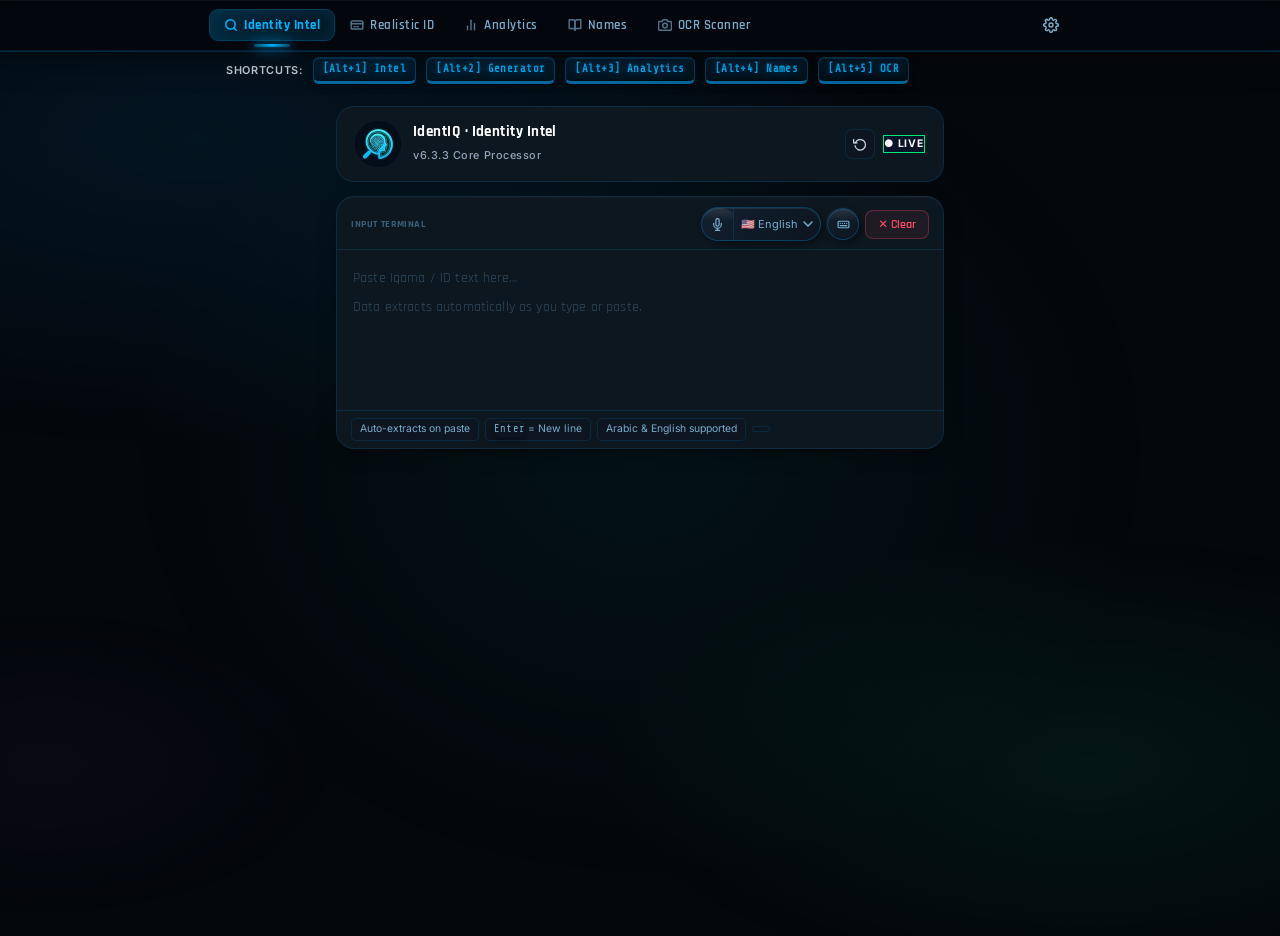
<file: index.html>
<!doctype html>
<html lang="en">
  <head>
    <!-- === META & PWA CONFIGURATION === -->
    <meta charset="UTF-8" />
    <meta
      name="viewport"
      content="width=device-width, initial-scale=1.0, viewport-fit=cover"
    />
    <meta name="theme-color" content="#00a2ff" />
    <meta name="mobile-web-app-capable" content="yes" />
    <meta name="apple-mobile-web-app-capable" content="yes" />
    <meta
      name="apple-mobile-web-app-status-bar-style"
      content="black-translucent"
    />
    <meta name="apple-mobile-web-app-title" content="IdentIQ" />
    <meta
      name="description"
      content="IdentIQ v6.3.1 — Gulf &amp; South-Asian Identity Extraction and Realistic ID Generator. Built by Creative Men, Jhang, Pakistan. Powered by Creative AI. Supports Iqama, CNIC, Emirates ID, and more."
    />

    <meta name="author" content="Creative Men, Pakistan" />
    <link rel="canonical" href="https://ident-lq.netlify.app/" />
    <title>IdentIQ · Gulf Identity Intelligence Platform</title>
    <link rel="icon" type="image/webp" href="assets/logo.webp" />
    <link rel="apple-touch-icon" href="assets/logo.webp" />
    <link rel="manifest" href="manifest.json" />

    <!-- === TOUCH BEHAVIOR OVERRIDE === -->
    <!-- === FONTS === -->
    <link rel="preconnect" href="https://fonts.googleapis.com" />
    <link rel="preconnect" href="https://fonts.gstatic.com" crossorigin />
    <link
      rel="stylesheet"
      href="https://fonts.googleapis.com/css2?family=Inter:wght@400;500;600;700;800&family=Amiri:wght@400;700&family=Poppins:wght@400;500;600&family=Noto+Nastaliq+Urdu:wght@400;700&family=Rajdhani:wght@500;600;700&display=swap"
    />

    <!-- === STYLESHEETS === -->
    <link rel="stylesheet" href="css/style.css">
    <link rel="stylesheet" href="css/settings.css" />
    <link rel="stylesheet" href="css/names.min.css" />
    <link rel="stylesheet" href="css/copy-fx.min.css" />
    <link rel="stylesheet" href="css/ocr.css" />
  </head>
  <body>
    <!-- === NO-JAVASCRIPT FALLBACK === -->
    <noscript>
      <div class="noscript-wrap">
        <div>
          <h2 class="noscript-title">⚠️ IdentIQ requires JavaScript</h2>
          <p class="noscript-text">
            Please enable JavaScript in your browser to use this application.
          </p>
        </div>
      </div>
    </noscript>

    <!-- === NAVIGATION BAR === -->
    <nav class="main-nav" role="navigation" aria-label="Main navigation">
      <div class="nav-container">
        <div class="nav-tabs" role="tablist" aria-label="Main navigation tabs">
          <button
            class="nav-tab active"
            role="tab"
            data-target="tab-extractor"
            aria-selected="true"
          >
            <svg
              width="14"
              height="14"
              viewBox="0 0 24 24"
              fill="none"
              stroke="currentColor"
              stroke-width="2.5"
              stroke-linecap="round"
              aria-hidden="true"
            >
              <circle cx="11" cy="11" r="8" />
              <path d="M21 21l-4.35-4.35" />
            </svg>
            <span data-i18n="navIntel">Identity Intel</span>
          </button>
          <button
            class="nav-tab"
            role="tab"
            data-target="tab-generator"
            aria-selected="false"
          >
            <svg
              width="14"
              height="14"
              viewBox="0 0 24 24"
              fill="none"
              stroke="currentColor"
              stroke-width="2.5"
              stroke-linecap="round"
              aria-hidden="true"
            >
              <rect x="2" y="5" width="20" height="14" rx="2" />
              <path d="M2 10h20M7 15h2M12 15h2" />
            </svg>
            <span data-i18n="navGen">Realistic ID</span>
          </button>
          <button
            class="nav-tab"
            role="tab"
            data-target="tab-analytics"
            aria-selected="false"
          >
            <svg
              width="14"
              height="14"
              viewBox="0 0 24 24"
              fill="none"
              stroke="currentColor"
              stroke-width="2.5"
              stroke-linecap="round"
              aria-hidden="true"
            >
              <line x1="18" y1="20" x2="18" y2="10" />
              <line x1="12" y1="20" x2="12" y2="4" />
              <line x1="6" y1="20" x2="6" y2="14" />
            </svg>
            <span data-i18n="navAnalytics">Analytics</span>
          </button>

          <button
            class="nav-tab"
            role="tab"
            data-target="tab-names"
            aria-selected="false"
            aria-label="Divine and Prophetic Names"
          >
            <svg
              width="14"
              height="14"
              viewBox="0 0 24 24"
              fill="none"
              stroke="currentColor"
              stroke-width="2.5"
              stroke-linecap="round"
              stroke-linejoin="round"
              aria-hidden="true"
            >
              <path d="M2 3h6a4 4 0 0 1 4 4v14a3 3 0 0 0-3-3H2z" />
              <path d="M22 3h-6a4 4 0 0 0-4 4v14a3 3 0 0 1 3-3h7z" />
            </svg>
            <span data-i18n="navNames">Names</span>
          </button>

          <button
            class="nav-tab"
            role="tab"
            data-target="tab-ocr"
            aria-selected="false"
          >
            <svg
              width="14"
              height="14"
              viewBox="0 0 24 24"
              fill="none"
              stroke="currentColor"
              stroke-width="2.5"
              stroke-linecap="round"
              stroke-linejoin="round"
              aria-hidden="true"
            >
              <path d="M23 19a2 2 0 0 1-2 2H3a2 2 0 0 1-2-2V8a2 2 0 0 1 2-2h4l2-3h6l2 3h4a2 2 0 0 1 2 2z" />
              <circle cx="12" cy="13" r="4" />
            </svg>
            <span>OCR Scanner</span>
          </button>
        </div>

        

        <div class="nav-actions">
          <button
            id="themeToggleBtn"
            class="nav-tab icon-nav-btn"
            aria-label="Toggle light/dark mode"
            title="Toggle Light Mode"
          >
            <svg
              width="14"
              height="14"
              viewBox="0 0 24 24"
              fill="none"
              stroke="currentColor"
              stroke-width="2.2"
              stroke-linecap="round"
              aria-hidden="true"
            >
              <circle cx="12" cy="12" r="5" />
              <path
                d="M12 1v2M12 21v2M4.22 4.22l1.42 1.42M18.36 18.36l1.42 1.42M1 12h2M21 12h2M4.22 19.78l1.42-1.42M18.36 5.64l1.42-1.42"
              />
            </svg>
            <span data-i18n="themeToggle">Light Mode</span>
          </button>

          <button
            id="langToggleBtn"
            class="nav-tab icon-nav-btn"
            aria-label="Toggle language"
            title="Switch Language"
          >
            <svg
              width="14"
              height="14"
              viewBox="0 0 24 24"
              fill="none"
              stroke="currentColor"
              stroke-width="2.2"
              stroke-linecap="round"
              aria-hidden="true"
            >
              <circle cx="12" cy="12" r="10" />
              <path
                d="M12 2a15.3 15.3 0 0 1 4 10 15.3 15.3 0 0 1-4 10 15.3 15.3 0 0 1-4-10A15.3 15.3 0 0 1 12 2z"
              />
              <path d="M2 12h20" />
            </svg>
            <span data-i18n="langToggle">اردو</span>
          </button>
          <button
            id="installAppBtn"
            class="nav-tab install-btn is-hidden-init"
            aria-label="Install App"
          >
            <svg
              width="14"
              height="14"
              viewBox="0 0 24 24"
              fill="none"
              stroke="currentColor"
              stroke-width="2.5"
              stroke-linecap="round"
              aria-hidden="true"
            >
              <path d="M21 15v4a2 2 0 0 1-2 2H5a2 2 0 0 1-2-2v-4" />
              <polyline points="7,10 12,15 17,10" />
              <line x1="12" y1="15" x2="12" y2="3" />
            </svg>
            <span data-i18n="navInstall">Install</span>
          </button>
        </div>
      </div>
    </nav>

    <!-- === KEYBOARD SHORTCUT LEGEND === -->
    <div class="shortcut-legend" aria-label="Keyboard shortcuts">
      <span class="shortcut-label" data-i18n="shortcutsLabel">Shortcuts:</span>
      <kbd class="shortcut-key" data-i18n="shortcut1">[Alt+1] Intel</kbd>
      <kbd class="shortcut-key" data-i18n="shortcut2">[Alt+2] Generator</kbd>
      <kbd class="shortcut-key" data-i18n="shortcut3">[Alt+3] Analytics</kbd>
      <kbd class="shortcut-key" data-i18n="shortcut4">[Alt+4] Names</kbd>
      <kbd class="shortcut-key" data-i18n="shortcut5">[Alt+5] OCR</kbd>
    </div>

    <!-- === OCR SCANNER SECTION === -->
    <div
      id="tab-ocr"
      class="app-section is-hidden-init"
      role="region"
      aria-label="OCR Scanner"
    >
      <div class="main-container">
        <header class="app-header">
          <div class="logo-area">
            <img
              src="assets/logo.webp"
              alt="IdentIQ Logo"
              class="app-logo"
              width="46"
              height="46"
              decoding="async"
            />
            <div class="title-text">
              <h1>IdentIQ · OCR Scanner</h1>
              <span>Saudi Iqama · AI Vision</span>
            </div>
          </div>
        </header>

        <section class="ocr-card" aria-label="Iqama photo">
          <div
            id="ocrDropzone"
            class="ocr-dropzone"
            role="button"
            tabindex="0"
            aria-label="Choose, drop or paste an Iqama card photo"
          >
            <svg class="ocr-drop-icon" viewBox="0 0 24 24" fill="none" stroke="currentColor" stroke-width="1.7" stroke-linecap="round" stroke-linejoin="round" aria-hidden="true">
              <path d="M21 15v4a2 2 0 0 1-2 2H5a2 2 0 0 1-2-2v-4" />
              <polyline points="17 8 12 3 7 8" />
              <line x1="12" y1="3" x2="12" y2="15" />
            </svg>
            <div class="ocr-drop-title">Drop Iqama photo here</div>
            <div class="ocr-drop-hint">
              or tap to choose · <kbd>Ctrl</kbd>+<kbd>V</kbd> to paste · JPG, PNG, WebP
            </div>
          </div>

          <figure id="ocrPreview" class="ocr-preview" hidden>
            <img id="ocrPreviewImg" alt="Selected Iqama card photo" />
            <div class="ocr-scanline" aria-hidden="true"></div>
            <figcaption id="ocrPreviewMeta" class="ocr-preview-meta"></figcaption>
          </figure>

          <input
            id="ocrFileInput"
            type="file"
            accept="image/jpeg,image/png,image/webp,image/*"
            hidden
          />

          <div class="ocr-actions">
            <button
              type="button"
              id="ocrScanBtn"
              class="ocr-scan-btn"
              disabled
            >
              <svg width="16" height="16" viewBox="0 0 24 24" fill="none" stroke="currentColor" stroke-width="2.4" stroke-linecap="round" stroke-linejoin="round" aria-hidden="true">
                <path d="M3 7V5a2 2 0 0 1 2-2h2M17 3h2a2 2 0 0 1 2 2v2M21 17v2a2 2 0 0 1-2 2h-2M7 21H5a2 2 0 0 1-2-2v-2" />
                <line x1="7" y1="12" x2="17" y2="12" />
              </svg>
              <span class="ocr-scan-label">Scan Iqama Card</span>
            </button>
            <button type="button" id="ocrChangeBtn" class="ocr-ghost-btn" disabled>Change photo</button>
            <button type="button" id="ocrClearBtn" class="ocr-ghost-btn ocr-ghost-btn--danger" disabled>✕ Remove</button>
          </div>
        </section>

        <section class="ocr-card" aria-label="Scan progress">
          <ol id="ocrSteps" class="ocr-steps">
            <li class="ocr-step" data-step="upload"><span class="ocr-step-dot">1</span><span>Uploading</span></li>
            <li class="ocr-step" data-step="compress"><span class="ocr-step-dot">2</span><span>Compressing</span></li>
            <li class="ocr-step" data-step="ai"><span class="ocr-step-dot">3</span><span>AI Processing</span></li>
            <li class="ocr-step" data-step="done"><span class="ocr-step-dot">4</span><span>Completed</span></li>
          </ol>
          <p id="ocrStatus" class="ocr-status" role="status" aria-live="polite"></p>
          <p class="ocr-note">
            <svg width="14" height="14" viewBox="0 0 24 24" fill="none" stroke="currentColor" stroke-width="2" stroke-linecap="round" aria-hidden="true"><circle cx="12" cy="12" r="10" /><line x1="12" y1="16" x2="12" y2="12" /><line x1="12" y1="8" x2="12.01" y2="8" /></svg>
            <span>The photo is resized in your browser, read by Gemini, and kept only in this tab. It is wiped after 5 minutes of inactivity. Always compare the result with the physical card.</span>
          </p>
        </section>
      </div>
    </div>

    <!-- === OCR: SCANNED CARD INSPECTOR (floating, draggable, zoomable) === -->
    <!-- position:fixed, so it must stay a direct child of <body>, outside every tab -->
    <div
      id="ocrInspector"
      class="ocr-inspector"
      role="dialog"
      aria-modal="false"
      aria-label="Scanned card inspector"
      tabindex="-1"
    >
      <div id="ocrInspHead" class="ocr-insp-head">
        <span class="ocr-insp-title"><span aria-hidden="true">🖼️</span> Scanned Card</span>
        <span id="ocrInspZoomLabel" class="ocr-insp-zoom">100%</span>
        <button type="button" id="ocrInspZoomOut" class="ocr-insp-btn" aria-label="Zoom out" title="Zoom out (-)">−</button>
        <button type="button" id="ocrInspZoomIn" class="ocr-insp-btn" aria-label="Zoom in" title="Zoom in (+)">+</button>
        <button type="button" id="ocrInspReset" class="ocr-insp-btn" aria-label="Reset zoom" title="Reset (0 or double-click)">⟲ Reset</button>
        <button type="button" id="ocrInspClose" class="ocr-insp-btn ocr-insp-btn--close" aria-label="Close scanned card" title="Close (Esc)">✕</button>
      </div>
      <div id="ocrInspViewport" class="ocr-insp-viewport">
        <img id="ocrInspImg" class="ocr-insp-img" alt="Original scanned Iqama card" draggable="false" />
      </div>
      <div id="ocrInspMeta" class="ocr-insp-foot"></div>
    </div>

    <!-- === EXTRACTOR SECTION === -->
    <div id="tab-extractor" class="app-section active-section" role="main">
      <div class="main-container">
        <!-- === EXTRACTOR HEADER === -->
        <header class="app-header">
          <div class="logo-area">
            <img
              src="assets/logo.webp"
              alt="IdentIQ Logo"
              class="app-logo"
              width="46"
              height="46"
              loading="eager"
              decoding="async"
            />
            <div class="title-text">
              <h1 data-i18n="headerTitle">IdentIQ · Identity Intel</h1>
              <span data-i18n="headerVersion">V4.4 Core Processor</span>
            </div>
          </div>
          <div class="header-right">
            <button
              type="button"
              id="reloadBtn"
              class="icon-action-btn"
              aria-label="Reload app"
              title="Reload application"
            >
              <svg
                width="14"
                height="14"
                viewBox="0 0 24 24"
                fill="none"
                stroke="currentColor"
                stroke-width="2.2"
                stroke-linecap="round"
                aria-hidden="true"
              >
                <polyline points="1 4 1 10 7 10" />
                <path d="M3.51 15a9 9 0 1 0 .49-4.95" />
              </svg>
            </button>
            <span class="header-badge" data-i18n="headerLive">● LIVE</span>
          </div>
        </header>

        <!-- === EXTRACTED DATA CARD === -->
        <fieldset class="data-card is-hidden-init" id="dataCard">
          <legend class="badge" data-i18n="extractedInfo">
            EXTRACTED INFORMATION
          </legend>

          <div
            id="dataCompleteBanner"
            class="data-complete-banner"
            role="status"
            aria-live="polite"
          >
            <svg
              width="14"
              height="14"
              viewBox="0 0 24 24"
              fill="none"
              stroke="currentColor"
              stroke-width="2.5"
              stroke-linecap="round"
              aria-hidden="true"
            >
              <polyline points="20 6 9 17 4 12" />
            </svg>
            <span>Data Complete — All fields extracted successfully</span>
            <div class="complete-dots" aria-hidden="true">
              <span class="complete-dot"></span>
              <span class="complete-dot"></span>
              <span class="complete-dot"></span>
            </div>
          </div>
          <div class="grid-layout">
            <div class="field-group is-hidden-init" id="grp-nameAr">
              <label>
                <svg
                  width="11"
                  height="11"
                  viewBox="0 0 24 24"
                  fill="none"
                  stroke="currentColor"
                  stroke-width="2.5"
                  stroke-linecap="round"
                  aria-hidden="true"
                >
                  <path d="M20 21v-2a4 4 0 0 0-4-4H8a4 4 0 0 0-4 4v2" />
                  <circle cx="12" cy="7" r="4" />
                </svg>
                <span data-i18n="nameAr">Name (Arabic / Urdu)</span>
              </label>
              <div class="wrapper">
                <textarea
                  id="nameArabic"
                  class="nastaleeq"
                  readonly
                  rows="1"
                  aria-label="Arabic name"
                  lang="ar"
                  dir="rtl"
                ></textarea>
                <button class="copy-btn" aria-label="Copy Arabic name"></button>
              </div>
            </div>
            <div class="field-group is-hidden-init" id="grp-nameEn">
              <label>
                <svg
                  width="11"
                  height="11"
                  viewBox="0 0 24 24"
                  fill="none"
                  stroke="currentColor"
                  stroke-width="2.5"
                  stroke-linecap="round"
                  aria-hidden="true"
                >
                  <path d="M20 21v-2a4 4 0 0 0-4-4H8a4 4 0 0 0-4 4v2" />
                  <circle cx="12" cy="7" r="4" />
                </svg>
                <span data-i18n="nameEn">Name (English)</span>
              </label>
              <div class="wrapper">
                <input
                  type="text"
                  id="nameEnglish"
                  readonly
                  aria-label="English name"
                />
                <button
                  class="copy-btn"
                  aria-label="Copy English name"
                ></button>
              </div>
            </div>
            <div class="field-group is-hidden-init" id="grp-aqama">
              <label>
                <svg
                  width="11"
                  height="11"
                  viewBox="0 0 24 24"
                  fill="none"
                  stroke="currentColor"
                  stroke-width="2.5"
                  stroke-linecap="round"
                  aria-hidden="true"
                >
                  <rect x="3" y="4" width="18" height="16" rx="2" />
                  <path d="M8 2v4M16 2v4M3 10h18" />
                </svg>
                <span data-i18n="idNumber">Aqama / ID Number</span>
              </label>
              <div class="wrapper">
                <input
                  type="text"
                  id="aqamaNumber"
                  readonly
                  aria-label="Aqama number"
                />
                <button
                  class="copy-btn"
                  aria-label="Copy Aqama number"
                ></button>
              </div>
            </div>
            <div class="field-group is-hidden-init" id="grp-dobH">
              <label>
                <span data-i18n="dobH">DOB (Hijri)</span>
                <button type="button" id="hijriFormatToggle" class="hijri-fmt-badge" title="Click to switch: YYYY/MM/DD ⇄ D/M/YYYY">YYYY/MM/DD</button>
              </label>
              <div class="wrapper">
                <input
                  type="text"
                  id="dobHijri"
                  maxlength="10"
                  readonly
                  aria-label="Date of birth Hijri (read-only, auto-filled)"
                />
                <button class="copy-btn" aria-label="Copy Hijri date"></button>
              </div>
            </div>
            <div class="field-group is-hidden-init" id="grp-dobG">
              <label><span data-i18n="dobG">DOB (Gregorian)</span></label>
              <div class="wrapper">
                <input
                  type="text"
                  id="dobGregorian"
                  maxlength="10"
                  placeholder="DD/MM/YYYY"
                  aria-label="Date of birth Gregorian — type to auto-convert to Hijri"
                />
                <button
                  class="copy-btn"
                  aria-label="Copy Gregorian date"
                ></button>
              </div>
              <span
                class="age-badge is-hidden-init"
                id="ageBadge"
                aria-live="polite"
              ></span>
            </div>
            <div
              class="field-group full-width is-hidden-init"
              id="grp-nat"
            >
              <label
                ><span data-i18n="natSelect"
                  >Nationality Quick Select</span
                ></label
              >
              <div
                id="natSelector"
                class="nat-container"
                role="group"
                aria-label="Nationality selector"
              >
                <button
                  type="button"
                  class="nat-btn"
                  data-en="Pakistan"
                  data-ar="باكستان"
                >
                  Pakistan
                </button>
                <button
                  type="button"
                  class="nat-btn"
                  data-en="India"
                  data-ar="الهند"
                >
                  India
                </button>
                <button
                  type="button"
                  class="nat-btn"
                  data-en="Nepal"
                  data-ar="نيبال"
                >
                  Nepal
                </button>
                <button
                  type="button"
                  class="nat-btn"
                  data-en="Bangladesh"
                  data-ar="بنجلاديش"
                >
                  Bangladesh
                </button>
              </div>
            </div>
          </div>
        </fieldset>

        <!-- === NO-DATA MESSAGE === -->
        <div
          class="no-data-msg"
          id="noDataMsg"
          role="alert"
          aria-live="assertive"
        >
          <svg
            width="15"
            height="15"
            viewBox="0 0 24 24"
            fill="none"
            stroke="currentColor"
            stroke-width="2"
            stroke-linecap="round"
            aria-hidden="true"
          >
            <circle cx="12" cy="12" r="10" />
            <line x1="12" y1="8" x2="12" y2="12" />
            <line x1="12" y1="16" x2="12.01" y2="16" />
          </svg>
          <span data-i18n="noData"
            >No recognisable data found — check input and try again.</span
          >
        </div>

        <!-- === OCR: VIEW SCANNED CARD BUTTON (shown only after a scan) === -->
        <div class="ocr-verify-row" id="ocrVerifyRow" hidden>
          <button
            type="button"
            id="ocrViewCardBtn"
            class="ocr-view-badge"
            aria-controls="ocrInspector"
            aria-expanded="false"
            hidden
          >
            <span aria-hidden="true">🖼️</span> View Scanned Card
          </button>
        </div>

        <!-- === INPUT TERMINAL === -->
        <div class="terminal-box">
          <div class="terminal-header">
            <label for="inputText" data-i18n="inputLabel">INPUT TERMINAL</label>
            
            <div class="terminal-actions">
              <span
                class="char-counter"
                id="charCounter"
                aria-live="polite"
              ></span>

              <div class="voice-combo" id="voiceCombo">
                <button
                  id="voiceBtn"
                  class="voice-btn bubble-btn"
                  title="Voice Input"
                  aria-label="Start voice input"
                >
                  <svg
                    width="13"
                    height="13"
                    viewBox="0 0 24 24"
                    fill="none"
                    stroke="currentColor"
                    stroke-width="2.2"
                    stroke-linecap="round"
                    aria-hidden="true"
                  >
                    <path
                      d="M12 1a3 3 0 0 0-3 3v8a3 3 0 0 0 6 0V4a3 3 0 0 0-3-3z"
                    />
                    <path d="M19 10v2a7 7 0 0 1-14 0v-2" />
                    <line x1="12" y1="19" x2="12" y2="23" />
                    <line x1="8" y1="23" x2="16" y2="23" />
                  </svg>
                </button>

                <select
                  id="voiceLangSelect"
                  class="voice-lang-select"
                  aria-label="Select voice input language"
                  title="Bolne ki zaban chunein"
                >
                  <option value="ar-SA">🇸🇦 Arabic</option>
                  <option value="en-US" selected>🇺🇸 English</option>
                  <option value="ur-PK">🇵🇰 Urdu</option>
                  <option value="hi-IN">🇮🇳 Hindi</option>
                  <option value="bn-BD">🇧🇩 Bengali</option>
                  <option value="ne-NP">🇳🇵 Nepali</option>
                </select>
              </div>
              <button
                id="kbdBtn"
                class="kbd-btn bubble-btn"
                title="Virtual Keyboard"
                aria-label="Open virtual keyboard"
              >
                <svg
                  width="13"
                  height="13"
                  viewBox="0 0 24 24"
                  fill="none"
                  stroke="currentColor"
                  stroke-width="2.2"
                  stroke-linecap="round"
                  aria-hidden="true"
                >
                  <rect x="2" y="6" width="20" height="12" rx="2" />
                  <path d="M6 10h.01M10 10h.01M14 10h.01M18 10h.01M6 14h12" />
                </svg>
              </button>
              <button
                id="clearAllBtn"
                class="danger-btn"
                aria-label="Clear all input"
              >
                <span data-i18n="clearBtn">✕ Clear</span>
              </button>
            </div>
          </div>

          <div class="input-highlight-wrap">
            <div
              id="inputHighlight"
              class="input-highlight"
              aria-hidden="true"
            ></div>
            <textarea
              id="inputText"
              data-i18n-placeholder="inputPlaceholder"
              placeholder="Paste Iqama / ID text here…"
              aria-label="Input terminal for identity data"
              spellcheck="false"
            ></textarea>
          </div>
          <div class="terminal-footer">
            <span class="hint-tag" data-i18n="hintPaste"
              >Auto-extracts on paste</span
            >
            <span class="hint-tag"><kbd>Enter</kbd> = New line</span>
            <span class="hint-tag" data-i18n="hintLang"
              >Arabic &amp; English supported</span
            >
            <span class="hint-tag" id="voiceStatus" aria-live="polite"></span>
          </div>
        </div>

        <!-- === VIRTUAL KEYBOARD === -->
        <div
          id="virtualKbd"
          class="vkbd-panel is-hidden-init"
          role="dialog"
          aria-label="Virtual keyboard"
          aria-modal="false"
        >
          <div class="vkbd-header">
            <div class="vkbd-tabs">
              <button
                class="vkbd-lang active"
                data-lang="en"
                aria-pressed="true"
              >
                EN
              </button>
              <button class="vkbd-lang" data-lang="ar" aria-pressed="false">
                AR
              </button>
            </div>
            <button
              id="vkbdCloseBtn"
              class="vkbd-close"
              aria-label="Close keyboard"
            >
              ✕
            </button>
          </div>
          <div id="vkbdKeys" class="vkbd-keys"></div>
        </div>
      </div>
    </div>

    <!-- === GENERATOR SECTION === -->
    <div
      id="tab-generator"
      class="app-section is-hidden-init"
      role="region"
      aria-label="Realistic ID Generator"
    >
      <div class="gen-wrapper">
        <div class="gen-container">
          <!-- === GENERATOR: HEADER === -->
          <header class="gen-header">
            <h1 data-i18n="genTitle">Realistic Digital Identity</h1>
            <span class="gen-version-tag">v6.3.3</span>
          </header>

          <main>
            <!-- === GENERATOR: COUNTRY & CITY SELECTION === -->
            <div class="gen-selection-grid">
              <div class="gen-control-group">
                <label for="country-select" data-i18n="countryLabel"
                  >Select Country</label
                >
                <select
                  id="country-select"
                  class="gen-dropdown"
                  aria-label="Select country"
                >
                  <option value="Pakistan">🇵🇰 Pakistan</option>
                  <option value="India">🇮🇳 India</option>
                  <option value="UAE">🇦🇪 UAE</option>
                  <option value="Qatar">🇶🇦 Qatar</option>
                  <option value="Bangladesh">🇧🇩 Bangladesh</option>
                  <option value="Nepal">🇳🇵 Nepal</option>
                  <option value="Afghanistan">🇦🇫 Afghanistan</option>
                  <option value="SaudiArabia">🇸🇦 Saudi Arabia</option>
                  <option value="Kuwait">🇰🇼 Kuwait</option>
                  <option value="Bahrain">🇧🇭 Bahrain</option>
                  <option value="Oman">🇴🇲 Oman</option>
                </select>
              </div>
              <div class="gen-control-group" id="city-selection-container">
                <label for="city-select" data-i18n="cityLabel"
                  >Select City / Region</label
                >
                <select
                  id="city-select"
                  class="gen-dropdown"
                  aria-label="Select city"
                >
                  <option value="Punjab">Punjab</option>
                </select>
              </div>
            </div>

            <!-- === GENERATOR: OUTPUT FIELDS === -->
            <div class="gen-grid">
              <div class="gen-data-box">
                <label data-i18n="labelCNIC">CNIC / National ID</label>
                <div class="gen-data-content">
                  <span id="id-number"></span>
                  <button
                    class="gen-copy-btn"
                    data-target="id-number"
                    data-tip="Copy ID"
                    aria-label="Copy ID number"
                  ></button>
                </div>
              </div>
              <div class="gen-data-box">
                <label data-i18n="labelLicense">License Number</label>
                <div class="gen-data-content">
                  <span id="license-number"></span>
                  <button
                    class="gen-copy-btn"
                    data-target="license-number"
                    data-tip="Copy License"
                    aria-label="Copy license number"
                  ></button>
                </div>
              </div>
              <div class="gen-data-box">
                <label data-i18n="labelIssue">Issue Date</label>
                <div class="gen-data-content">
                  <span id="issue-date"></span>
                  <button
                    class="gen-copy-btn"
                    data-target="issue-date"
                    data-tip="Copy Date"
                    aria-label="Copy issue date"
                  ></button>
                </div>
              </div>
              <div class="gen-data-box">
                <label>
                  <span data-i18n="labelExpiry">Expiry Date</span>
                  <span class="expiry-rule-tag">Issue + 5Y − 1D</span>
                </label>
                <div class="gen-data-content">
                  <span id="expiry-date"></span>
                  <button
                    class="gen-copy-btn"
                    data-target="expiry-date"
                    data-tip="Copy Date"
                    aria-label="Copy expiry date"
                  ></button>
                </div>
              </div>
              <div class="gen-data-box gen-full-width">
                <label data-i18n="labelAddress">Full Address</label>
                <div class="gen-data-content">
                  <span id="full-address"></span>
                  <button
                    class="gen-copy-btn"
                    data-target="full-address"
                    data-tip="Copy Address"
                    aria-label="Copy address"
                  ></button>
                </div>
              </div>

              <!-- === GENERATOR: DATE CARD & CALENDAR POPUP === -->
              <div
                class="gen-data-box gen-date-box gen-full-width"
                id="date-card"
              >
                <div class="date-box-header">
                  <label data-i18n="labelDate">Current Date</label>
                  <button
                    class="cal-open-btn"
                    id="calOpenBtn"
                    aria-label="Open calendar"
                  >
                    <svg
                      width="12"
                      height="12"
                      viewBox="0 0 24 24"
                      fill="none"
                      stroke="currentColor"
                      stroke-width="2.2"
                      stroke-linecap="round"
                      aria-hidden="true"
                    >
                      <rect x="3" y="4" width="18" height="18" rx="2" />
                      <path d="M16 2v4M8 2v4M3 10h18" />
                    </svg>
                    <span data-i18n="calBtn">Calendar</span>
                  </button>
                </div>
                <div class="gen-data-content">
                  <span
                    id="current-date"
                    class="date-display"
                    aria-live="polite"
                  ></span>
                  <button
                    class="gen-copy-btn"
                    data-target="current-date"
                    data-tip="Copy Date"
                    aria-label="Copy current date"
                  ></button>
                </div>

                <div
                  class="cal-popup"
                  id="calPopup"
                  role="dialog"
                  aria-label="Calendar"
                  aria-modal="true"
                >
                  <div class="cal-inner">
                    <div class="cal-top-bar">
                      <button
                        class="cal-nav-btn"
                        id="calPrev"
                        aria-label="Previous month"
                      >
                        &#8249;
                      </button>
                      <div class="cal-month-info">
                        <div class="cal-greg-month" id="calGregMonth"></div>
                        <div class="cal-hijri-month" id="calHijriMonth"></div>
                      </div>
                      <button
                        class="cal-nav-btn"
                        id="calNext"
                        aria-label="Next month"
                      >
                        &#8250;
                      </button>
                    </div>
                    <div class="cal-weekdays" aria-hidden="true">
                      <span>Su</span><span>Mo</span><span>Tu</span>
                      <span>We</span><span>Th</span><span>Fr</span
                      ><span>Sa</span>
                    </div>
                    <div
                      class="cal-grid"
                      id="calGrid"
                      role="grid"
                      aria-label="Calendar days"
                    ></div>
                    <div class="cal-actions">
                      <button class="cal-btn-today" id="calTodayBtn">
                        Today
                      </button>
                      <button class="cal-btn-close" id="calCloseBtn">
                        ✕ Close
                      </button>
                    </div>
                  </div>
                </div>
              </div>

              <div class="gen-data-box">
                <label data-i18n="labelWeekday">Weekday</label>
                <div class="gen-data-content">
                  <span id="weekday"></span>
                  <button
                    class="gen-copy-btn"
                    data-target="weekday"
                    data-tip="Copy"
                    aria-label="Copy weekday"
                  ></button>
                </div>
              </div>
            </div>

            <!-- === GENERATOR: ACTION BUTTONS === -->
            <div class="gen-button-group">
              <button
                id="generate-btn"
                class="gen-generate-button gen-generate-3d"
                aria-label="Generate new identity"
              >
                <svg
                  width="15"
                  height="15"
                  viewBox="0 0 24 24"
                  fill="none"
                  stroke="currentColor"
                  stroke-width="2.5"
                  stroke-linecap="round"
                  aria-hidden="true"
                >
                  <polyline points="1 4 1 10 7 10" />
                  <path d="M3.51 15a9 9 0 1 0 .49-3.71" />
                </svg>
                <span data-i18n="genBtn">Generate New Identity</span>
              </button>
            </div>
          </main>

          <!-- === GENERATOR: FOOTER === -->
          <footer class="gen-footer">
            <p data-i18n="footerText">
              © 2024–2026 IdentIQ · Creative Men · Gulf Identity Intelligence
              Platform v6.3.3
            </p>
          </footer>
        </div>
      </div>
    </div>

    <!-- === MODALS & OVERLAYS === -->
    <div
      id="gen-toast"
      class="gen-toast"
      role="status"
      aria-live="polite"
    ></div>

    <div class="gen-fab" id="genFab" aria-hidden="true">
      <span class="gen-fab-label">Generate Identity</span>
      <button
        class="gen-fab-btn gen-fab-3d"
        id="genFabBtn"
        aria-label="Generate New Identity"
        title="Generate New Identity"
      >
        <svg
          width="18"
          height="18"
          viewBox="0 0 24 24"
          fill="none"
          stroke="currentColor"
          stroke-width="2.5"
          stroke-linecap="round"
          stroke-linejoin="round"
          aria-hidden="true"
        >
          <polyline points="1 4 1 10 7 10" />
          <path d="M3.51 15a9 9 0 1 0 .49-3.71" />
        </svg>
      </button>
    </div>

    <!-- === ANALYTICS SECTION === -->
    <div
      id="tab-analytics"
      class="app-section is-hidden-init"
      role="region"
      aria-label="Analytics Dashboard"
    >
      <div class="main-container analytics-container">
        <!-- === ANALYTICS: HEADER === -->
        <header class="analytics-header">
          <h2 data-i18n="analyticsTitle">Analytics Dashboard</h2>
          <button
            id="clearAnalyticsBtn"
            class="danger-btn"
            aria-label="Clear analytics data"
          >
            <span data-i18n="clearData">✕ Clear Data</span>
          </button>
        </header>

        <!-- === ANALYTICS: STAT CARDS === -->
        <div class="analytics-grid">
          <div class="stat-card">
            <div class="stat-icon stat-icon-blue">
              <svg
                width="20"
                height="20"
                viewBox="0 0 24 24"
                fill="none"
                stroke="currentColor"
                stroke-width="2"
                stroke-linecap="round"
                aria-hidden="true"
              >
                <path d="M17 21v-2a4 4 0 0 0-4-4H5a4 4 0 0 0-4 4v2" />
                <circle cx="9" cy="7" r="4" />
                <path d="M23 21v-2a4 4 0 0 0-3-3.87" />
                <path d="M16 3.13a4 4 0 0 1 0 7.75" />
              </svg>
            </div>
            <div class="stat-info">
              <div class="stat-value" id="statTotal">0</div>
              <div class="stat-label" data-i18n="statDocs">
                Documents Processed
              </div>
            </div>
          </div>
          <div class="stat-card">
            <div class="stat-icon stat-icon-green">
              <svg
                width="20"
                height="20"
                viewBox="0 0 24 24"
                fill="none"
                stroke="currentColor"
                stroke-width="2"
                stroke-linecap="round"
                aria-hidden="true"
              >
                <polyline points="20 6 9 17 4 12" />
              </svg>
            </div>
            <div class="stat-info">
              <div class="stat-value" id="statSuccess">0</div>
              <div class="stat-label" data-i18n="statSuccess">
                Successful Extractions
              </div>
            </div>
          </div>
          <div class="stat-card">
            <div class="stat-icon stat-icon-cyan">
              <svg
                width="20"
                height="20"
                viewBox="0 0 24 24"
                fill="none"
                stroke="currentColor"
                stroke-width="2"
                stroke-linecap="round"
                aria-hidden="true"
              >
                <path d="M21 15v4a2 2 0 0 1-2 2H5a2 2 0 0 1-2-2v-4" />
                <polyline points="7 10 12 15 17 10" />
                <line x1="12" y1="15" x2="12" y2="3" />
              </svg>
            </div>
            <div class="stat-info">
              <div class="stat-value" id="statExports">0</div>
              <div class="stat-label" data-i18n="statExports">
                Total Exports
              </div>
            </div>
          </div>
          <div class="stat-card">
            <div class="stat-icon stat-icon-yellow">
              <svg
                width="20"
                height="20"
                viewBox="0 0 24 24"
                fill="none"
                stroke="currentColor"
                stroke-width="2"
                stroke-linecap="round"
                aria-hidden="true"
              >
                <circle cx="12" cy="12" r="10" />
                <polyline points="12 6 12 12 16 14" />
              </svg>
            </div>
            <div class="stat-info">
              <div class="stat-value" id="statRate">0%</div>
              <div class="stat-label" data-i18n="statRate">Success Rate</div>
            </div>
          </div>
        </div>

        <!-- === ANALYTICS: RECENT EXPORTS === -->
        <div class="recent-exports-card">
          <h3 class="recent-label" data-i18n="recentExports">Recent Exports</h3>
          <ul class="recent-list" id="recentExportsList">
            <li class="recent-empty" data-i18n="noExports">No exports yet.</li>
          </ul>
        </div>

        <!-- === ANALYTICS: EXTRACTION HISTORY === -->
        <div class="recent-exports-card recent-exports-card--spaced">
          <h3 class="recent-label" data-i18n="extractHistory">
            Extraction History
          </h3>
          <ul class="recent-list history-list" id="extractionHistoryList">
            <li class="recent-empty" data-i18n="noHistory">No history yet.</li>
          </ul>
        </div>

        <!-- === ANALYTICS: PRIVACY NOTICE === -->
        <div class="privacy-info">
          <svg
            width="14"
            height="14"
            viewBox="0 0 24 24"
            fill="none"
            stroke="currentColor"
            stroke-width="2"
            stroke-linecap="round"
            aria-hidden="true"
          >
            <rect x="3" y="11" width="18" height="11" rx="2" />
            <path d="M7 11V7a5 5 0 0 1 10 0v4" />
          </svg>
          <span data-i18n="privacyText"
            >Auto-wipe after <strong>5 minutes</strong> of inactivity.</span
          >
          <span
            id="wipeCountdown"
            class="wipe-countdown"
            aria-live="off"
          ></span>
          <span
            id="wipeWarnRegion"
            class="sr-only"
            aria-live="assertive"
            aria-atomic="true"
          ></span>
        </div>
      </div>
    </div>

    <!-- === NAMES SECTION === -->
    <div
      id="tab-names"
      class="app-section names-section is-hidden-init"
      data-collection="husna"
      data-script="naskh"
      role="region"
      aria-labelledby="namesTitle"
    >
      <div class="names-container">
        <!-- === NAMES: HEADER === -->
        <header class="names-hero">
          <p class="names-hero-arabic" id="namesHeroArabic" lang="ar" dir="rtl">
            أَسْمَاءُ اللَّهِ الْحُسْنَىٰ
          </p>
          <h2 class="names-title" id="namesTitle" data-i18n="namesTitle">
            Divine &amp; Prophetic Names
          </h2>
        </header>

        <!-- === NAMES: TOOLBAR === -->
        <div class="names-toolbar">
          <div class="names-tabs" role="tablist" aria-label="Names collection">
            <button
              type="button"
              class="names-tab"
              role="tab"
              id="namesTabHusna"
              data-collection="husna"
              aria-selected="true"
              aria-controls="namesPanelHusna"
              data-i18n="namesTabHusna"
            >
              Names of Allah
            </button>
            <button
              type="button"
              class="names-tab"
              role="tab"
              id="namesTabNabi"
              data-collection="nabi"
              aria-selected="false"
              tabindex="-1"
              aria-controls="namesPanelNabi"
              data-i18n="namesTabNabi"
            >
              Names of Muhammad <span class="names-saws">ﷺ</span>
            </button>
          </div>

          <div class="names-tools">
            <div class="names-search">
              <svg
                width="15"
                height="15"
                viewBox="0 0 24 24"
                fill="none"
                stroke="currentColor"
                stroke-width="2.4"
                stroke-linecap="round"
                aria-hidden="true"
              >
                <circle cx="11" cy="11" r="8" />
                <path d="M21 21l-4.35-4.35" />
              </svg>
              <input
                type="search"
                id="namesSearch"
                autocomplete="off"
                spellcheck="false"
                data-i18n-placeholder="namesSearchPh"
                placeholder="Name, meaning, number or 2:255…"
                aria-label="Search names"
              />
            </div>
            <div class="names-script" role="group" aria-label="Arabic style">
              <button
                type="button"
                data-script="naskh"
                aria-pressed="true"
                data-i18n="namesScriptNaskh"
              >
                Naskh
              </button>
              <button
                type="button"
                data-script="nastaliq"
                aria-pressed="false"
                data-i18n="namesScriptNastaliq"
              >
                Nastaliq
              </button>
            </div>
            <button
              type="button"
              id="namesPlayAll"
              class="names-play-all"
              aria-label="Play all names"
            >
              <svg
                class="icon-play"
                width="14"
                height="14"
                viewBox="0 0 24 24"
                fill="currentColor"
                aria-hidden="true"
              >
                <polygon points="6 4 20 12 6 20 6 4" />
              </svg>
              <span class="names-play-all-label">Play All</span>
            </button>
          </div>
        </div>

        <p class="names-note" id="namesNote"></p>
        <p
          class="names-count"
          id="namesCount"
          role="status"
          aria-live="polite"
        ></p>

        <!-- === NAMES: COLLECTION PANELS === -->
        <div
          class="names-panel"
          id="namesPanelHusna"
          role="tabpanel"
          aria-labelledby="namesTabHusna"
          data-collection="husna"
        >
          <ul class="names-grid-container" id="husnaGrid"></ul>
        </div>
        <div
          class="names-panel"
          id="namesPanelNabi"
          role="tabpanel"
          aria-labelledby="namesTabNabi"
          data-collection="nabi"
          hidden
        >
          <ul class="names-grid-container" id="nabiGrid"></ul>
        </div>

        <!-- === NAMES: EMPTY STATE === -->
        <div class="names-empty" id="namesEmpty" hidden>
          <strong data-i18n="namesEmptyTitle"
            >No name matches your search.</strong
          >
          <p data-i18n="namesEmptyHint">
            Try the transliteration, a word from the meaning, or the number.
          </p>
          <button type="button" id="namesClear" data-i18n="namesClear">
            Clear search
          </button>
        </div>
      </div>
    </div>

    <!-- === SCRIPTS: LIBRARIES === -->
    <script src="lib/moment.min.js" defer></script>
    <script src="lib/moment-hijri.min.js" defer></script>
    <script src="lib/confetti.browser.min.js" defer></script>
    <!-- === SCRIPTS: APPLICATION === -->
    <script src="js/config.js" defer></script>
    <script src="js/ui.js" defer></script>
    <script src="js/extractor.js" defer></script>
    <script src="js/generator.js" defer></script>
    <script src="js/main.js" defer></script>
    <script src="js/settings.js" defer></script>
    <script src="js/names-data.js" defer></script>
    <script src="js/names.js" defer></script>
    <script src="js/ocr.js" defer></script>
  </body>
</html>
</file>
<file: css/style.css>
@import url("https://fonts.googleapis.com/css2?family=Share+Tech+Mono&family=Rajdhani:wght@500;600;700&display=swap");

/* === DESIGN TOKENS (DARK THEME DEFAULT) === */
:root {
  --c-bg: #04070c;
  --c-bg2: #070d18;
  --c-bg3: #0c1520;
  --c-surface: #0d1720;
  --c-surface2: #122030;
  --c-border: rgba(0, 162, 255, 0.14);
  --c-border2: rgba(0, 162, 255, 0.28);

  --c-accent: #00b4ff;
  --c-accent2: #00f080;
  --c-accent3: #00f5e8;
  --c-yellow: #ffcc00;
  --c-red: #ff4d6a;
  --c-purple: #b066ff;

  --c-text: #e0eeff;
  --c-text2: #7aadcc;
  --c-text3: #3d607a;

  --glow-blue: 0 0 24px rgba(0, 180, 255, 0.3), 0 0 70px rgba(0, 180, 255, 0.1);
  --glow-green: 0 0 22px rgba(0, 240, 128, 0.25);

  --hl-name-ar: rgba(255, 213, 0, 0.3);
  --hl-name-en: rgba(176, 102, 255, 0.32);
  --hl-id: rgba(0, 242, 255, 0.3);
  --hl-date: rgba(0, 255, 130, 0.28);

  --card-radius: 18px;
  --card-shadow:
    0 2px 8px rgba(0, 0, 0, 0.7), 0 8px 32px rgba(0, 0, 0, 0.6),
    0 24px 64px rgba(0, 0, 0, 0.45), inset 0 1px 0 rgba(255, 255, 255, 0.07);

  --noise-url: url("data:image/svg+xml,%3Csvg xmlns='http://www.w3.org/2000/svg' width='200' height='200'%3E%3Cfilter id='n'%3E%3CfeTurbulence type='fractalNoise' baseFrequency='0.9' numOctaves='4' stitchTiles='stitch'/%3E%3CfeColorMatrix type='saturate' values='0'/%3E%3C/filter%3E%3Crect width='200' height='200' filter='url(%23n)' opacity='0.04'/%3E%3C/svg%3E");

  --t-fast: 0.14s ease;
  --t-mid: 0.25s ease;
  --t-slow: 0.45s cubic-bezier(0.4, 0, 0.2, 1);

  --font-main: "Rajdhani", "Inter", "Poppins", system-ui, sans-serif;
  --font-body: "Inter", system-ui, sans-serif;
  --font-arabic: "Amiri", "Scheherazade New", serif;
  --font-mono: "Share Tech Mono", "Courier New", monospace;
  --font-mrzocr: "Share Tech Mono", "OCR-B", "Courier New", monospace;

  --z-tooltip: 99;
  --z-popup: 500;
  --z-fab: 850;
  --z-nav: 900;
  --z-progress: 950;
  --z-overlay: 2000;
  --z-modal: 3000;
  --z-toast: 9999;
}
/* ==========================================================================
   PRODUCTION SCROLLBAR ENGINE (PREMIUM CYBER-GLOW EDITION)
   ========================================================================== */

/* 1. Global Smooth Scroll */
html {
  scroll-behavior: smooth;
}

/* 2. Desktop Mouse Users Only */
@media (hover: hover) and (pointer: fine) {

  /* --- CHROMIUM (Chrome, Edge, Brave), SAFARI & OPERA --- */
  *::-webkit-scrollbar {
    width: 13px;  /* Barhi hui, comfortable width */
    height: 13px; /* Horizontal scrolling */
  }

  /* No Stepper Arrows */
  *::-webkit-scrollbar-button {
    display: none !important;
    width: 0 !important;
    height: 0 !important;
  }

  /* Luxury Subtle Groove Track (Content length indicator) */
  *::-webkit-scrollbar-track {
    background: rgba(255, 255, 255, 0.02);
    border-radius: 9999px;
  }

  /* Thicker 3D Floating Pill with Brand Gradient */
  *::-webkit-scrollbar-thumb {
    background: linear-gradient(180deg, #38bdf8 0%, #0284c7 100%);
    border-radius: 9999px;
    border: 2.5px solid transparent; /* 8px solid visible core with inset floating effect */
    background-clip: padding-box;
    box-shadow: inset 0 1px 1px rgba(255, 255, 255, 0.35); /* Subtle Glass Highlight */
    transition: all 0.2s ease-in-out;
  }

  /* Hover State: Neon Bloom Glow */
  *::-webkit-scrollbar-thumb:hover {
    background: linear-gradient(180deg, #7dd3fc 0%, #0ea5e9 100%);
    border: 2px solid transparent;
    background-clip: padding-box;
    box-shadow: 0 0 12px rgba(56, 189, 248, 0.65), inset 0 1px 2px rgba(255, 255, 255, 0.5);
  }

  /* Active / Drag State: High-Contrast Solid Core */
  *::-webkit-scrollbar-thumb:active {
    background: linear-gradient(180deg, #0284c7 0%, #0369a1 100%);
    border: 2px solid transparent;
    background-clip: padding-box;
    box-shadow: 0 0 8px rgba(2, 132, 199, 0.8);
  }

  *::-webkit-scrollbar-corner {
    background: transparent;
  }

  /* --- FIREFOX FALLBACK --- */
  @supports not selector(::-webkit-scrollbar) {
    * {
      scrollbar-width: thin;
      scrollbar-color: #0284c7 rgba(255, 255, 255, 0.02);
    }
  }
}

/* === DESIGN TOKENS (LIGHT THEME) === */
body.theme-light {
  --c-bg: #f0f4f9;
  --c-bg2: #e8eef6;
  --c-bg3: #dde5f0;
  --c-surface: #ffffff;
  --c-surface2: #f5f8fc;
  --c-border: rgba(10, 60, 120, 0.12);
  --c-border2: rgba(10, 60, 120, 0.22);
  --c-text: #0d1a2e;
  --c-text2: #3a5270;
  --c-text3: #6a87a4;
  --c-accent: #0077cc;
  --c-accent2: #00a355;
  --c-accent3: #008fa8;
  --card-shadow:
    0 2px 6px rgba(0, 50, 120, 0.1), 0 8px 24px rgba(0, 50, 120, 0.09),
    0 20px 48px rgba(0, 50, 120, 0.07), inset 0 1px 0 rgba(255, 255, 255, 0.9);
}

/* === BASE RESET & DOCUMENT === */
*,
*::before,
*::after {
  box-sizing: border-box;
  margin: 0;
  padding: 0;
}

html {
  font-size: 16px;
  -webkit-text-size-adjust: 100%;
  scroll-behavior: smooth;
}

body {
  font-family: var(--font-body);
  background: var(--c-bg);
  color: var(--c-text);
  min-height: 100dvh;
  line-height: 1.6;
  transition:
    background var(--t-slow),
    color var(--t-slow);
  overflow-x: hidden;
}

/* === LANGUAGE DIRECTION (URDU / RTL) === */
body.lang-ur {
  direction: rtl;
  font-family: "Amiri", var(--font-main);
}
body.lang-ur .vkbd-panel,
body.lang-ur .terminal-footer {
  direction: rtl;
}

/* === FOCUS RING === */
:focus-visible {
  outline: 2px solid var(--c-accent);
  outline-offset: 3px;
}

/* === MAIN NAVIGATION BAR === */
.main-nav {
  position: sticky;
  top: 0;
  z-index: var(--z-nav);
  background: rgba(4, 7, 12, 0.92);
  backdrop-filter: blur(24px) saturate(220%);
  -webkit-backdrop-filter: blur(24px) saturate(220%);
  border-bottom: 1px solid var(--c-border);
  padding: 0 12px;
  transition: background var(--t-slow);
  box-shadow:
    0 1px 0 rgba(0, 180, 255, 0.2),
    0 4px 32px rgba(0, 0, 0, 0.6),
    inset 0 1px 0 rgba(255, 255, 255, 0.04);
}
body.theme-light .main-nav {
  background: rgba(240, 244, 249, 0.96);
  border-bottom-color: var(--c-border2);
  box-shadow:
    0 1px 0 rgba(0, 100, 200, 0.14),
    0 4px 20px rgba(0, 0, 0, 0.09);
}

.nav-container {
  display: flex;
  align-items: center;
  gap: 4px;
  max-width: 860px;
  margin: 0 auto;
  padding: 6px 0;
  flex-wrap: wrap;
}
.nav-tabs,
.nav-actions {
  display: flex;
  align-items: center;
  gap: 4px;
  flex-wrap: wrap;
}

/* === NAV TABS === */
.nav-tab {
  display: flex;
  align-items: center;
  gap: 6px;
  padding: 7px 14px;
  border: none;
  background: transparent;
  color: var(--c-text2);
  font-family: var(--font-main);
  font-size: 0.8rem;
  font-weight: 600;
  letter-spacing: 0.04em;
  cursor: pointer;
  border-radius: 8px;
  transition:
    background var(--t-fast),
    color var(--t-fast),
    box-shadow var(--t-fast),
    transform var(--t-fast);
  white-space: nowrap;
  position: relative;
}
.nav-tab:hover {
  background: var(--c-surface);
  color: var(--c-text);
  transform: translateY(-1px);
}
.nav-tab.active {
  background: linear-gradient(
    135deg,
    rgba(0, 180, 255, 0.18),
    rgba(0, 180, 255, 0.08)
  );
  color: var(--c-accent);
  font-weight: 700;
  box-shadow:
    0 0 0 1px rgba(0, 180, 255, 0.32),
    inset 0 0 20px rgba(0, 180, 255, 0.12);
}

.nav-tab.active::after {
  content: "";
  position: absolute;
  bottom: -7px;
  left: 50%;
  transform: translateX(-50%);
  width: 36px;
  height: 3px;
  background: linear-gradient(
    90deg,
    rgba(0, 180, 255, 0.4),
    var(--c-accent),
    rgba(0, 180, 255, 0.4)
  );
  border-radius: 99px;
  box-shadow:
    0 0 12px rgba(0, 180, 255, 0.9),
    0 0 24px rgba(0, 180, 255, 0.5);
  animation: nav-glow 2.2s ease-in-out infinite alternate;
  will-change: transform, opacity;
}
@keyframes nav-glow {
  from {
    transform: translateX(-50%) scaleX(0.83);
    opacity: 0.75;
  }
  to {
    transform: translateX(-50%) scaleX(1.22);
    opacity: 1;
  }
}
.nav-tab svg {
  opacity: 0.65;
  flex-shrink: 0;
}
.nav-tab.active svg {
  opacity: 1;
}

/* === NAV ICON & INSTALL BUTTONS === */
.icon-nav-btn {
  margin-left: auto;
}
.icon-nav-btn.active {
  color: var(--c-yellow);
  background: var(--c-surface2);
}

.install-btn {
  color: var(--c-accent2);
}

/* === SHORTCUT LEGEND & KEYBOARD KEYS === */
.shortcut-legend {
  display: flex;
  align-items: center;
  gap: 10px;
  max-width: 860px;
  margin: 0 auto;
  padding: 6px 16px 4px;
  flex-wrap: wrap;
}

.shortcut-label {
  font-size: 0.68rem;
  color: var(--c-text3);
  font-weight: 600;
  letter-spacing: 0.06em;
  text-transform: uppercase;
}

kbd {
  display: inline-block;
  padding: 3px 9px;
  font-family: var(--font-mono);
  font-size: 0.67rem;
  color: var(--c-text2);
  background: linear-gradient(180deg, var(--c-surface2) 0%, var(--c-bg3) 100%);
  border: 1px solid var(--c-border2);
  border-bottom: 3px solid rgba(0, 168, 255, 0.35);
  border-radius: 6px;
  letter-spacing: 0.02em;
  box-shadow:
    0 2px 4px rgba(0, 0, 0, 0.35),
    inset 0 1px 0 rgba(255, 255, 255, 0.07),
    inset 0 -1px 0 rgba(0, 0, 0, 0.2);
  transition: all var(--t-fast);
  position: relative;
}

.shortcut-key {
  background: linear-gradient(
    180deg,
    rgba(0, 168, 255, 0.12) 0%,
    rgba(0, 168, 255, 0.04) 100%
  );
  border: 1px solid rgba(0, 168, 255, 0.3);
  border-bottom: 3px solid rgba(0, 168, 255, 0.55);
  color: var(--c-accent);
  box-shadow:
    0 3px 6px rgba(0, 0, 0, 0.4),
    0 1px 0 rgba(0, 168, 255, 0.2) inset,
    inset 0 -1px 0 rgba(0, 0, 0, 0.25);
  font-weight: 700;
  letter-spacing: 0.04em;
  text-shadow: 0 0 8px rgba(0, 168, 255, 0.5);
  cursor: default;
}
.shortcut-key:hover {
  background: linear-gradient(
    180deg,
    rgba(0, 168, 255, 0.2) 0%,
    rgba(0, 168, 255, 0.08) 100%
  );
  box-shadow:
    0 3px 8px rgba(0, 0, 0, 0.45),
    0 0 12px rgba(0, 168, 255, 0.2),
    inset 0 1px 0 rgba(255, 255, 255, 0.1),
    inset 0 -1px 0 rgba(0, 0, 0, 0.2);
  transform: translateY(-1px);
}

body.theme-light kbd {
  background: var(--c-surface);
  border-color: var(--c-border2);
  box-shadow:
    0 2px 4px rgba(0, 50, 120, 0.15),
    inset 0 1px 0 rgba(255, 255, 255, 1),
    inset 0 -1px 0 rgba(0, 0, 0, 0.06);
}
body.theme-light .shortcut-key {
  background: linear-gradient(
    180deg,
    rgba(0, 100, 200, 0.1) 0%,
    rgba(0, 100, 200, 0.03) 100%
  );
  border-color: rgba(0, 100, 200, 0.3);
  border-bottom-color: rgba(0, 100, 200, 0.5);
  color: var(--c-accent);
  box-shadow:
    0 3px 6px rgba(0, 50, 120, 0.15),
    inset 0 1px 0 rgba(255, 255, 255, 1);
}

/* === APP SECTION & MAIN CONTAINER === */
.app-section {
  min-height: calc(100dvh - 52px);
}
.main-container {
  max-width: 640px;
  margin: 0 auto;
  padding: 18px 16px 48px;
}

/* === APP HEADER === */
.app-header {
  display: flex;
  align-items: center;
  justify-content: space-between;
  padding: 14px 18px;
  margin-bottom: 14px;
  background: var(--c-surface);
  border: 1px solid var(--c-border);
  border-radius: var(--card-radius);
  transition:
    border-color var(--t-fast),
    background var(--t-fast);
}
.app-header:hover {
  border-color: var(--c-border2);
}

.logo-area {
  display: flex;
  align-items: center;
  gap: 12px;
}
.app-logo {
  width: 46px;
  height: 46px;
  border-radius: 9px;
  object-fit: cover;
  flex-shrink: 0;
}

.title-text h1 {
  font-size: 0.95rem;
  font-weight: 700;
  color: var(--c-text);
  line-height: 1.25;
  font-family: var(--font-main);
  letter-spacing: 0.03em;
  background: linear-gradient(135deg, var(--c-text) 0%, var(--c-accent) 120%);
  -webkit-background-clip: text;
  background-clip: text;
  -webkit-text-fill-color: transparent;
}
body.theme-light .title-text h1 {
  background: linear-gradient(135deg, #0d1a2e 0%, var(--c-accent) 140%);
  -webkit-background-clip: text;
  background-clip: text;
  -webkit-text-fill-color: transparent;
}
.title-text span {
  font-size: 0.68rem;
  color: var(--c-text2);
  letter-spacing: 0.05em;
}

/* === HEADER BADGE & ACTION BUTTONS === */
.header-right {
  display: flex;
  align-items: center;
  gap: 8px;
}
.header-badge {
  font-size: 0.65rem;
  font-weight: 700;
  color: #00e87a;
  letter-spacing: 0.08em;
  animation: pulse-badge 2.4s ease-in-out infinite;
}
@keyframes pulse-badge {
  0%,
  100% {
    opacity: 1;
  }
  50% {
    opacity: 0.45;
  }
}

.icon-action-btn {
  display: flex;
  align-items: center;
  justify-content: center;
  width: 30px;
  height: 30px;
  border: 1px solid var(--c-border);
  border-radius: 7px;
  background: var(--c-bg3);
  color: var(--c-text2);
  cursor: pointer;
  transition: all var(--t-fast);
}
.icon-action-btn:hover {
  border-color: var(--c-accent);
  color: var(--c-accent);
}
.icon-action-btn.active {
  background: var(--c-accent);
  color: #fff;
  border-color: transparent;
}

/* === DATA CARD === */
.data-card {
  background: var(--c-surface);
  border: 1px solid var(--c-border);
  border-radius: var(--card-radius);
  padding: 18px 16px 14px;
  margin-bottom: 12px;
  animation: slideUp 0.32s cubic-bezier(0.4, 0, 0.2, 1);
  transition:
    border-color var(--t-mid),
    box-shadow var(--t-mid);
  position: relative;
  overflow: visible;
  box-shadow:
    0 2px 0 rgba(0, 0, 0, 0.35),
    0 6px 20px rgba(0, 0, 0, 0.25),
    inset 0 1px 0 rgba(255, 255, 255, 0.04);
}

.data-card::before {
  content: "";
  position: absolute;
  top: 0;
  left: 0;
  right: 0;
  height: 2px;
  background: linear-gradient(
    90deg,
    transparent 0%,
    var(--c-accent) 30%,
    var(--c-accent3) 55%,
    var(--c-accent2) 80%,
    transparent 100%
  );
  border-radius: var(--card-radius) var(--card-radius) 0 0;
  opacity: 0.6;
  animation: cardBarShift 4s ease-in-out infinite alternate;
}
@keyframes cardBarShift {
  from {
    opacity: 0.45;
  }
  to {
    opacity: 0.8;
  }
}
.data-card:hover {
  border-color: rgba(0, 180, 255, 0.3);
  box-shadow:
    0 0 0 1px rgba(0, 180, 255, 0.1),
    0 8px 30px rgba(0, 0, 0, 0.35),
    0 0 40px rgba(0, 180, 255, 0.04);
}

@keyframes slideUp {
  from {
    opacity: 0;
    transform: translateY(12px);
  }
  to {
    opacity: 1;
    transform: none;
  }
}

/* === BADGE === */
.badge {
  display: inline-flex;
  align-items: center;
  padding: 3px 10px;
  font-size: 0.63rem;
  font-weight: 700;
  letter-spacing: 0.1em;
  color: var(--c-accent);
  background: rgba(0, 168, 255, 0.1);
  border: 1px solid rgba(0, 168, 255, 0.25);
  box-shadow: 0 0 12px rgba(0, 168, 255, 0.08);
  border-radius: 99px;
  margin-bottom: 14px;
}

/* === FORM GRID & FIELD GROUPS === */
.grid-layout {
  display: grid;
  grid-template-columns: 1fr 1fr;
  gap: 10px;
}

.field-group {
  display: flex;
  flex-direction: column;
  gap: 5px;
}
.field-group.full-width {
  grid-column: 1 / -1;
}

.field-group label {
  display: flex;
  align-items: center;
  gap: 5px;
  font-size: 0.68rem;
  font-weight: 600;
  color: var(--c-text3);
  letter-spacing: 0.05em;
  text-transform: uppercase;
}
.field-group label svg {
  opacity: 0.55;
  flex-shrink: 0;
}

/* === INPUT WRAPPER === */
.wrapper {
  position: relative;
  display: flex;
  align-items: center;
  overflow: visible;
}

.wrapper input,
.wrapper textarea {
  width: 100%;
  padding: 9px 36px 9px 11px;
  background: var(--c-bg3);
  border: 1px solid var(--c-border);
  border-radius: 9px;
  color: var(--c-text);
  font-family: var(--font-main);
  font-size: 0.84rem;
  transition:
    border-color var(--t-fast),
    background var(--t-fast);
  resize: none;
  overflow: hidden;
}
.wrapper input:focus,
.wrapper textarea:focus {
  border-color: var(--c-accent);
  outline: none;
  background: var(--c-surface);
}
.wrapper textarea {
  font-family: var(--font-arabic);
  font-size: 1rem;
  direction: rtl;
  line-height: 1.7;
}

/* === COPY BUTTON === */
.copy-btn {
  position: absolute;
  right: 6px;
  width: 26px;
  height: 26px;
  display: flex;
  align-items: center;
  justify-content: center;
  border: none;
  background: transparent;
  cursor: pointer;
  color: var(--c-text3);
  border-radius: 6px;
  transition:
    color var(--t-fast),
    background var(--t-fast);
}
.copy-btn svg {
  width: 14px;
  height: 14px;
}
.copy-btn:hover {
  color: var(--c-accent);
  background: rgba(0, 162, 255, 0.1);
}
.copy-btn.copied {
  color: var(--c-accent2);
}
.copy-btn.hover-pending {
  background: rgba(0, 162, 255, 0.08);
}

/* === COPY BUTTON TOOLTIP === */
.copy-btn[data-tip]::before,
.gen-copy-btn[data-tip]::before {
  content: attr(data-tip);
  position: absolute;
  bottom: calc(100% + 7px);
  right: 0;
  background: var(--c-surface);
  color: var(--c-text);
  font-size: 0.62rem;
  font-family: var(--font-body);
  font-weight: 500;
  letter-spacing: 0.02em;
  white-space: nowrap;
  padding: 4px 9px;
  border-radius: 6px;
  border: 1px solid var(--c-border2);
  box-shadow: 0 4px 14px rgba(0, 0, 0, 0.35);
  pointer-events: none;
  opacity: 0;
  transform: translateY(4px) scale(0.94);
  transition:
    opacity 0.18s ease,
    transform 0.18s ease;
  z-index: var(--z-tooltip);
}
.copy-btn[data-tip]::after,
.gen-copy-btn[data-tip]::after {
  content: "";
  position: absolute;
  bottom: calc(100% + 1px);
  right: 9px;
  border: 5px solid transparent;
  border-top-color: var(--c-border2);
  pointer-events: none;
  opacity: 0;
  transition: opacity 0.18s ease;
  z-index: 99;
}
.copy-btn[data-tip]:focus-visible::before,
.gen-copy-btn[data-tip]:focus-visible::before {
  opacity: 1;
  transform: translateY(0) scale(1);
}
.copy-btn[data-tip]:focus-visible::after,
.gen-copy-btn[data-tip]:focus-visible::after {
  opacity: 1;
}
@media (hover: hover) {
  .copy-btn[data-tip]:hover::before,
  .gen-copy-btn[data-tip]:hover::before {
    opacity: 1;
    transform: translateY(0) scale(1);
  }
  .copy-btn[data-tip]:hover::after,
  .gen-copy-btn[data-tip]:hover::after {
    opacity: 1;
  }
}
.copy-btn.copied[data-tip]::before {
  content: "Copied!";
  color: var(--c-accent2);
  border-color: rgba(0, 232, 122, 0.3);
}

/* === COPY TICK PATH === */
.tick-path {
  stroke-dasharray: 16;
  stroke-dashoffset: 16;
}
.copy-btn.copied .tick-path {
  stroke-dashoffset: 0;
  transition: stroke-dashoffset 0.38s cubic-bezier(0.4, 0, 0.2, 1);
}

/* === NATIONALITY BUTTONS === */
.nat-container {
  display: flex;
  flex-wrap: wrap;
  gap: 8px;
}
.nat-btn {
  padding: 6px 14px;
  border: 1px solid var(--c-border2);
  border-radius: 8px;
  background: var(--c-bg3);
  color: var(--c-text2);
  font-size: 0.8rem;
  font-weight: 500;
  cursor: pointer;
  transition: all var(--t-fast);
  min-width: 80px;
  text-align: center;
  white-space: nowrap;
}
.nat-btn:hover {
  border-color: var(--c-accent);
  color: var(--c-accent);
  background: rgba(0, 162, 255, 0.08);
}
.nat-btn.active-ar {
  border-color: var(--c-yellow);
  color: var(--c-yellow);
  font-family: var(--font-arabic);
  font-size: 0.9rem;
  direction: rtl;
  background: rgba(255, 204, 0, 0.06);
}

/* === NO-DATA MESSAGE === */
.no-data-msg {
  display: none;
  align-items: center;
  gap: 8px;
  padding: 12px 16px;
  background: rgba(255, 77, 106, 0.06);
  border: 1px solid rgba(255, 77, 106, 0.18);
  border-radius: 10px;
  color: var(--c-red);
  font-size: 0.8rem;
  margin-bottom: 12px;
  animation: slideUp 0.3s ease;
}
.no-data-msg.visible {
  display: flex;
}

/* === DATA COMPLETE BANNER === */
.data-complete-banner {
  display: none;
  align-items: center;
  gap: 9px;
  padding: 10px 16px;
  background: linear-gradient(
    135deg,
    rgba(0, 232, 122, 0.1),
    rgba(0, 168, 255, 0.07)
  );
  border: 1px solid rgba(0, 232, 122, 0.35);
  border-radius: 10px;
  color: var(--c-accent2);
  font-size: 0.78rem;
  font-weight: 600;
  letter-spacing: 0.04em;
  margin-bottom: 14px;
  position: relative;
  overflow: hidden;
}
.data-complete-banner::before {
  content: "";
  position: absolute;
  inset: 0;
  background: linear-gradient(
    90deg,
    transparent 0%,
    rgba(0, 232, 122, 0.08) 40%,
    rgba(0, 168, 255, 0.06) 70%,
    transparent 100%
  );
  animation: completeSweep 2.4s ease-in-out infinite;
  pointer-events: none;
}
.data-complete-banner svg {
  flex-shrink: 0;
  stroke: var(--c-accent2);
  filter: drop-shadow(0 0 4px rgba(0, 232, 122, 0.5));
}
.data-complete-banner.visible {
  display: flex;
  animation: completeSlideIn 0.35s cubic-bezier(0.34, 1.56, 0.64, 1) both;
}
@keyframes completeSlideIn {
  from {
    opacity: 0;
    transform: translateY(-8px) scale(0.97);
  }
  to {
    opacity: 1;
    transform: none;
  }
}
@keyframes completeSweep {
  0% {
    transform: translateX(-100%);
  }
  60% {
    transform: translateX(100%);
  }
  100% {
    transform: translateX(100%);
  }
}

.data-complete-banner .complete-dots {
  display: flex;
  gap: 4px;
  margin-left: auto;
}
.data-complete-banner .complete-dot {
  width: 6px;
  height: 6px;
  border-radius: 50%;
  background: var(--c-accent2);
  opacity: 0.4;
  animation: dotBlink 1.2s ease infinite;
}
.data-complete-banner .complete-dot:nth-child(2) {
  animation-delay: 0.2s;
}
.data-complete-banner .complete-dot:nth-child(3) {
  animation-delay: 0.4s;
}
@keyframes dotBlink {
  0%,
  100% {
    opacity: 0.4;
  }
  50% {
    opacity: 1;
  }
}

/* === TERMINAL BOX (INPUT PANEL) === */
.terminal-box {
  background: var(--c-surface);
  border: 1px solid var(--c-border);
  border-radius: var(--card-radius);
  overflow: hidden;
  transition:
    border-color var(--t-fast),
    box-shadow var(--t-fast);
  position: relative;
  box-shadow:
    0 2px 0 rgba(0, 0, 0, 0.35),
    0 6px 20px rgba(0, 0, 0, 0.2),
    inset 0 1px 0 rgba(255, 255, 255, 0.03);
}
.terminal-box::before {
  content: "";
  position: absolute;
  top: 0;
  left: 0;
  right: 0;
  height: 2px;
  background: linear-gradient(
    90deg,
    var(--c-accent),
    var(--c-accent3),
    var(--c-accent2)
  );
  opacity: 0;
  transition: opacity var(--t-mid);
  z-index: 2;
}
.terminal-box:focus-within {
  border-color: rgba(0, 180, 255, 0.45);
  box-shadow:
    0 0 0 3px rgba(0, 180, 255, 0.09),
    0 6px 24px rgba(0, 0, 0, 0.35);
}
.terminal-box:focus-within::before {
  opacity: 1;
}

/* === TERMINAL BOX MIC-ACTIVE STATE === */
.terminal-box.mic-active {
  border-color: rgba(255, 77, 106, 0.45);
  box-shadow:
    0 0 0 3px rgba(255, 77, 106, 0.09),
    0 6px 24px rgba(0, 0, 0, 0.35);
}
.terminal-box.mic-active::before {
  opacity: 1;
  background: linear-gradient(
    90deg,
    var(--c-red),
    rgba(255, 77, 106, 0.6),
    var(--c-red)
  );
  animation: micBarPulse 1s ease-in-out infinite alternate;
}
@keyframes micBarPulse {
  from {
    opacity: 0.6;
  }
  to {
    opacity: 1;
  }
}

/* === TERMINAL HEADER === */
.terminal-header {
  display: flex;
  align-items: center;
  justify-content: space-between;
  padding: 10px 14px 8px;
  border-bottom: 1px solid var(--c-border);
}
.terminal-header > label {
  font-size: 0.65rem;
  font-weight: 700;
  letter-spacing: 0.1em;
  color: var(--c-text3);
  text-transform: uppercase;
}
.terminal-actions {
  display: flex;
  align-items: center;
  gap: 6px;
}

.char-counter {
  font-size: 0.67rem;
  color: var(--c-text3);
  font-family: var(--font-mono);
}

/* === INPUT TEXT HIGHLIGHT OVERLAY === */
.input-highlight-wrap {
  position: relative;
  width: 100%;
}

.input-highlight {
  position: absolute;
  inset: 0;
  padding: 14px 16px;
  font-family: var(--font-main);
  font-size: 0.9rem;
  line-height: 2;
  color: transparent;
  white-space: pre-wrap;
  word-break: break-word;
  word-wrap: break-word;
  overflow: hidden;
  pointer-events: none;
  border: none;
  border-radius: 0;
  z-index: 1;
  tab-size: 4;
  -moz-tab-size: 4;
  letter-spacing: 0.01em;
}

.hl-name-ar {
  background: var(--hl-name-ar);
  border-radius: 3px;
  -webkit-box-decoration-break: clone;
  box-decoration-break: clone;
}
.hl-name-en {
  background: var(--hl-name-en);
  border-radius: 3px;
  -webkit-box-decoration-break: clone;
  box-decoration-break: clone;
}
.hl-id {
  background: var(--hl-id);
  border-radius: 3px;
  -webkit-box-decoration-break: clone;
  box-decoration-break: clone;
}
.hl-date {
  background: var(--hl-date);
  border-radius: 3px;
  -webkit-box-decoration-break: clone;
  box-decoration-break: clone;
}

/* === INPUT TEXTAREA === */
#inputText {
  position: relative;
  z-index: 2;
  display: block;
  width: 100%;
  min-height: 160px;
  padding: 14px 16px;
  background: transparent;
  border: none;
  color: var(--c-text);
  font-family: var(--font-main);
  font-size: 0.9rem;
  line-height: 2;
  resize: none;
  outline: none;
  caret-color: var(--c-accent);
  letter-spacing: 0.01em;
}

/* === AGE BADGE === */
.age-badge {
  display: inline-flex;
  align-items: center;
  gap: 4px;
  margin-top: 5px;
  padding: 3px 10px;
  background: linear-gradient(
    135deg,
    rgba(0, 232, 122, 0.12),
    rgba(0, 168, 255, 0.08)
  );
  border: 1px solid rgba(0, 232, 122, 0.3);
  border-radius: 99px;
  font-size: 0.67rem;
  font-weight: 700;
  color: var(--c-accent2);
  letter-spacing: 0.05em;
  text-transform: uppercase;
  box-shadow: 0 0 10px rgba(0, 232, 122, 0.12);
  animation: slideUp 0.25s ease;
}
.age-badge::before {
  content: "👤";
  font-size: 0.75rem;
}
#inputText::placeholder {
  color: var(--c-text3);
  opacity: 0.7;
}

/* === TERMINAL FOOTER & HINT TAGS === */
.terminal-footer {
  display: flex;
  align-items: center;
  flex-wrap: wrap;
  gap: 6px;
  padding: 7px 14px;
  border-top: 1px solid var(--c-border);
}

.hint-tag {
  font-size: 0.65rem;
  color: var(--c-text2);
  background: var(--c-bg3);
  border: 1px solid var(--c-border);
  padding: 2px 8px;
  border-radius: 5px;
}
.hint-tag kbd {
  border: none;
  background: transparent;
  padding: 0;
  font-size: 0.65rem;
  color: var(--c-text2);
}

/* === DANGER BUTTON === */
.danger-btn {
  display: flex;
  align-items: center;
  gap: 5px;
  padding: 6px 12px;
  font-size: 0.73rem;
  font-weight: 600;
  font-family: var(--font-main);
  border: 1px solid rgba(255, 77, 106, 0.3);
  background: rgba(255, 77, 106, 0.08);
  color: var(--c-red);
  border-radius: 8px;
  cursor: pointer;
  transition: all var(--t-fast);
}
.danger-btn:hover {
  background: rgba(255, 77, 106, 0.18);
  border-color: var(--c-red);
}

/* === VOICE & KEYBOARD ROUND BUTTONS === */
.voice-btn,
.kbd-btn {
  display: flex;
  align-items: center;
  justify-content: center;
  width: 32px;
  height: 32px;
  border-radius: 50%;
  background: linear-gradient(145deg, var(--c-surface2), var(--c-bg3));
  border: 1px solid var(--c-border2);
  color: var(--c-text2);
  cursor: pointer;
  box-shadow:
    3px 3px 6px rgba(0, 0, 0, 0.4),
    -1px -1px 3px rgba(255, 255, 255, 0.05),
    inset 0 1px 0 rgba(255, 255, 255, 0.08),
    inset 0 -1px 0 rgba(0, 0, 0, 0.3);
  transition: all var(--t-fast);
  position: relative;
  overflow: hidden;
}
.voice-btn::before,
.kbd-btn::before {
  content: "";
  position: absolute;
  top: 0;
  left: 0;
  right: 0;
  height: 40%;
  background: linear-gradient(to bottom, rgba(255, 255, 255, 0.1), transparent);
  border-radius: 50% 50% 0 0;
  pointer-events: none;
}
.voice-btn:hover,
.kbd-btn:hover {
  background: linear-gradient(
    145deg,
    rgba(0, 168, 255, 0.2),
    rgba(0, 168, 255, 0.08)
  );
  border-color: var(--c-accent);
  color: var(--c-accent);
  box-shadow:
    4px 4px 10px rgba(0, 0, 0, 0.45),
    -1px -1px 4px rgba(255, 255, 255, 0.06),
    inset 0 1px 0 rgba(255, 255, 255, 0.1),
    inset 0 -1px 0 rgba(0, 0, 0, 0.25),
    0 0 12px rgba(0, 168, 255, 0.25);
  transform: translateY(-1px);
}
.voice-btn:active,
.kbd-btn:active {
  box-shadow:
    1px 1px 3px rgba(0, 0, 0, 0.4),
    inset 2px 2px 4px rgba(0, 0, 0, 0.3),
    inset -1px -1px 2px rgba(255, 255, 255, 0.04);
  transform: translateY(1px);
}
.voice-btn.listening {
  background: linear-gradient(
    145deg,
    rgba(255, 77, 106, 0.25),
    rgba(255, 77, 106, 0.1)
  );
  border-color: var(--c-red);
  color: var(--c-red);
  box-shadow:
    3px 3px 6px rgba(0, 0, 0, 0.4),
    inset 0 1px 0 rgba(255, 255, 255, 0.08),
    0 0 12px rgba(255, 77, 106, 0.4);
  animation: voice-pulse 1s ease infinite;
}
@keyframes voice-pulse {
  0%,
  100% {
    box-shadow:
      3px 3px 6px rgba(0, 0, 0, 0.4),
      0 0 0 0 rgba(255, 77, 106, 0.4),
      inset 0 1px 0 rgba(255, 255, 255, 0.08);
  }
  50% {
    box-shadow:
      3px 3px 6px rgba(0, 0, 0, 0.4),
      0 0 0 6px rgba(255, 77, 106, 0),
      inset 0 1px 0 rgba(255, 255, 255, 0.08);
  }
}

body.theme-light .voice-btn,
body.theme-light .kbd-btn {
  background: linear-gradient(145deg, #ffffff, #e8eef6);
  box-shadow:
    3px 3px 6px rgba(0, 50, 120, 0.15),
    -1px -1px 3px rgba(255, 255, 255, 0.9),
    inset 0 1px 0 rgba(255, 255, 255, 1),
    inset 0 -1px 0 rgba(0, 0, 0, 0.06);
  border-color: var(--c-border2);
  color: var(--c-text2);
}
body.theme-light .voice-btn:hover,
body.theme-light .kbd-btn:hover {
  background: linear-gradient(
    145deg,
    rgba(0, 100, 200, 0.12),
    rgba(0, 100, 200, 0.04)
  );
  box-shadow:
    4px 4px 10px rgba(0, 50, 120, 0.18),
    -1px -1px 4px rgba(255, 255, 255, 0.95),
    inset 0 1px 0 rgba(255, 255, 255, 1),
    0 0 10px rgba(0, 100, 200, 0.15);
}

/* === VOICE WAVE INDICATOR === */
.voice-wave {
  display: inline-flex;
  align-items: center;
  gap: 2px;
  height: 14px;
  margin-left: 4px;
}
.vw-bar {
  display: block;
  width: 2px;
  background: var(--c-red);
  border-radius: 99px;
  animation: vwave 0.9s ease-in-out infinite;
}
.vw-bar:nth-child(2) {
  animation-delay: 0.1s;
}
.vw-bar:nth-child(3) {
  animation-delay: 0.2s;
}
.vw-bar:nth-child(4) {
  animation-delay: 0.1s;
}
.vw-bar:nth-child(5) {
  animation-delay: 0.05s;
}
@keyframes vwave {
  0%,
  100% {
    height: 4px;
  }
  50% {
    height: 13px;
  }
}

/* === VOICE COMBO (BUTTON + LANGUAGE SELECT) === */
.voice-combo {
  display: inline-flex;
  align-items: center;
  gap: 0;
  background: linear-gradient(145deg, var(--c-surface2), var(--c-bg3));
  border: 1px solid var(--c-border2);
  border-radius: 99px;
  overflow: hidden;
  box-shadow:
    3px 3px 6px rgba(0, 0, 0, 0.4),
    inset 0 1px 0 rgba(255, 255, 255, 0.07);
  transition: all var(--t-fast);
}
.voice-combo:focus-within {
  border-color: var(--c-accent);
  box-shadow:
    3px 3px 6px rgba(0, 0, 0, 0.4),
    0 0 10px rgba(0, 180, 255, 0.25);
}
.voice-combo .voice-btn {
  border: none;
  border-radius: 0;
  box-shadow: none;
  background: transparent;
  border-right: 1px solid var(--c-border);
  flex-shrink: 0;
}
.voice-combo .voice-btn:hover {
  background: rgba(0, 168, 255, 0.15);
  box-shadow: none;
  transform: none;
}

.voice-lang-select {
  appearance: none;
  -webkit-appearance: none;
  background: transparent;
  border: none;
  outline: none;
  color: var(--c-text2);
  font-size: 11px;
  font-family: inherit;
  padding: 0 22px 0 7px;
  height: 32px;
  cursor: pointer;
  min-width: 80px;
  max-width: 110px;
  background-image: url("data:image/svg+xml,%3Csvg xmlns='http://www.w3.org/2000/svg' width='10' height='6' viewBox='0 0 10 6'%3E%3Cpath d='M1 1l4 4 4-4' stroke='%237aadcc' stroke-width='1.5' fill='none' stroke-linecap='round'/%3E%3C/svg%3E");
  background-repeat: no-repeat;
  background-position: right 7px center;
  transition: color var(--t-fast);
}
.voice-lang-select:hover {
  color: var(--c-accent);
}
.voice-lang-select option {
  background: var(--c-surface);
  color: var(--c-text);
}
body.theme-light .voice-combo {
  background: linear-gradient(145deg, #ffffff, #e8eef6);
  box-shadow:
    3px 3px 6px rgba(0, 50, 120, 0.12),
    inset 0 1px 0 rgba(255, 255, 255, 1);
}
body.theme-light .voice-lang-select {
  color: var(--c-text2);
}
body.theme-light .voice-lang-select option {
  background: #fff;
  color: #1a3a5c;
}

/* === READ-ONLY FIELDS === */
input[readonly],
textarea[readonly] {
  cursor: not-allowed;
  background: repeating-linear-gradient(
    -45deg,
    transparent,
    transparent 5px,
    rgba(0, 162, 255, 0.05) 5px,
    rgba(0, 162, 255, 0.05) 10px
  ) !important;
  border-color: rgba(0, 162, 255, 0.2) !important;
  color: var(--c-text2);
  user-select: text;
}
body.theme-light input[readonly],
body.theme-light textarea[readonly] {
  background: repeating-linear-gradient(
    -45deg,
    transparent,
    transparent 5px,
    rgba(0, 80, 180, 0.06) 5px,
    rgba(0, 80, 180, 0.06) 10px
  ) !important;
  border-color: rgba(0, 80, 180, 0.2) !important;
  color: var(--c-text3);
}

.field-group:has(input[readonly]) label span::after,
.field-group:has(textarea[readonly]) label span::after {
  content: " 🔒";
  font-size: 9px;
  opacity: 0.55;
  margin-left: 4px;
  vertical-align: middle;
}

/* === GREGORIAN DOB FIELD === */
#dobGregorian::placeholder {
  color: var(--c-text3);
  font-size: 11px;
  letter-spacing: 0.5px;
}
#dobGregorian:focus {
  border-color: var(--c-accent) !important;
  box-shadow: 0 0 0 2px rgba(0, 180, 255, 0.15);
}

/* === VIRTUAL KEYBOARD PANEL === */
.vkbd-panel {
  background: var(--c-surface);
  border: 1px solid var(--c-border2);
  border-radius: 14px;
  padding: 10px;
  margin-top: 8px;
  transition: all var(--t-mid);
  overflow: hidden;
}

.vkbd-header {
  display: flex;
  align-items: center;
  justify-content: space-between;
  margin-bottom: 8px;
}
.vkbd-tabs {
  display: flex;
  gap: 4px;
}
.vkbd-lang {
  padding: 4px 12px;
  font-size: 0.72rem;
  font-weight: 600;
  border: 1px solid var(--c-border2);
  border-radius: 6px;
  background: transparent;
  color: var(--c-text2);
  cursor: pointer;
  transition: all var(--t-fast);
}
.vkbd-lang.active {
  background: var(--c-accent);
  color: #fff;
  border-color: transparent;
}
.vkbd-close {
  width: 26px;
  height: 26px;
  border: none;
  border-radius: 6px;
  background: rgba(255, 77, 106, 0.1);
  color: var(--c-red);
  cursor: pointer;
  font-size: 0.8rem;
  transition: background var(--t-fast);
}
.vkbd-close:hover {
  background: rgba(255, 77, 106, 0.22);
}

/* === VIRTUAL KEYBOARD ROWS & KEYS === */
.vkbd-keys {
  display: flex;
  flex-direction: column;
  gap: 5px;
}
.vkbd-keys.rtl-layout {
  direction: rtl;
}

.vkbd-row {
  display: flex;
  gap: 4px;
  justify-content: center;
  flex-wrap: wrap;
}

.vkbd-key {
  min-width: 34px;
  height: 40px;
  padding: 0 8px;
  background: linear-gradient(180deg, var(--c-surface2) 0%, var(--c-bg3) 100%);
  border: 1px solid var(--c-border2);
  border-bottom: 3px solid rgba(0, 0, 0, 0.55);
  border-radius: 8px;
  color: var(--c-text);
  font-size: 0.84rem;
  font-family: "Inter", "SF Pro Display", system-ui, sans-serif;
  font-weight: 600;
  letter-spacing: 0.01em;
  cursor: pointer;
  transition:
    transform 0.08s ease,
    box-shadow 0.08s ease,
    background 0.15s ease;
  user-select: none;
  -webkit-user-select: none;
  display: flex;
  align-items: center;
  justify-content: center;
  box-shadow:
    0 1px 0 rgba(255, 255, 255, 0.1) inset,
    0 4px 8px rgba(0, 0, 0, 0.5),
    0 1px 3px rgba(0, 0, 0, 0.6);
  text-shadow: 0 1px 2px rgba(0, 0, 0, 0.5);
}
.vkbd-key:hover {
  background: linear-gradient(
    180deg,
    color-mix(in srgb, var(--c-accent) 15%, var(--c-surface2)) 0%,
    color-mix(in srgb, var(--c-accent) 8%, var(--c-bg3)) 100%
  );
  border-color: var(--c-accent);
  border-bottom-color: color-mix(in srgb, var(--c-accent) 50%, #000);
  color: var(--c-accent);
  box-shadow:
    0 1px 0 rgba(255, 255, 255, 0.12) inset,
    0 5px 12px rgba(0, 162, 255, 0.25),
    0 2px 4px rgba(0, 0, 0, 0.5);
}
.vkbd-key.vkbd-press {
  transform: translateY(2px);
  background: linear-gradient(
    180deg,
    var(--c-accent) 0%,
    color-mix(in srgb, var(--c-accent) 80%, #000) 100%
  );
  color: #fff;
  border-color: transparent;
  border-bottom-width: 1px;
  box-shadow: 0 1px 3px rgba(0, 0, 0, 0.5);
  text-shadow: none;
}

/* === VIRTUAL KEYBOARD ARABIC KEYS === */
.vkbd-key-ar {
  min-width: 40px;
  height: 44px;
  padding: 2px 5px;
  border-color: rgba(0, 162, 255, 0.2);
  background: linear-gradient(
    180deg,
    color-mix(in srgb, var(--c-surface2) 90%, #090f1a) 0%,
    var(--c-bg3) 100%
  );
}
.vkbd-key-ar:hover {
  border-color: var(--c-accent);
  background: linear-gradient(
    180deg,
    color-mix(in srgb, var(--c-accent) 18%, var(--c-surface2)) 0%,
    color-mix(in srgb, var(--c-accent) 8%, var(--c-bg3)) 100%
  );
}

.vkbd-ar-main {
  font-family: "Amiri", "Noto Naskh Arabic", "Arial", serif;
  font-size: 1.22rem;
  line-height: 1;
  color: var(--c-text);
  text-shadow: 0 1px 3px rgba(0, 0, 0, 0.6);
}
.vkbd-key-ar:hover .vkbd-ar-main {
  color: var(--c-accent);
}
.vkbd-key-ar.vkbd-press .vkbd-ar-main {
  color: #fff;
}

/* === VIRTUAL KEYBOARD SPECIAL KEYS === */
.vkbd-space {
  min-width: 130px;
}
.vkbd-bksp {
  min-width: 52px;
  color: var(--c-red);
  border-color: rgba(255, 77, 106, 0.3);
}
.vkbd-enter {
  min-width: 52px;
  color: var(--c-accent2);
}
.vkbd-shift {
  min-width: 54px;
}
.vkbd-shift-on {
  color: var(--c-accent);
  border-color: var(--c-accent);
  background: rgba(0, 162, 255, 0.12);
}
.vkbd-shift-lock {
  color: var(--c-yellow);
  border-color: var(--c-yellow);
  background: rgba(255, 204, 0, 0.12);
}

/* === NASTALEEQ FONT OVERRIDE === */
.font-nastaleeq .wrapper textarea,
.font-nastaleeq #nameArabic {
  font-family:
    "Jameel Noori Nastaleeq", "Jameel Noori", "Noto Nastaliq Urdu", "Amiri",
    serif !important;
  font-size: 1.3rem !important;
  line-height: 2.1 !important;
}

/* === GENERATOR PAGE LAYOUT === */
.gen-wrapper {
  min-height: 100dvh;
  background: var(--c-bg);
}
.gen-container {
  max-width: 680px;
  margin: 0 auto;
  padding: 20px 16px 56px;
}

.gen-header {
  display: flex;
  align-items: center;
  gap: 10px;
  margin-bottom: 18px;
}
.gen-header h1 {
  font-size: 1.05rem;
  font-weight: 700;
  background: linear-gradient(135deg, var(--c-accent), var(--c-accent2));
  -webkit-background-clip: text;
  background-clip: text;
  -webkit-text-fill-color: transparent;
}

/* === GENERATOR SELECTION CONTROLS === */
.gen-selection-grid {
  display: grid;
  grid-template-columns: 1fr 1fr;
  gap: 10px;
  margin-bottom: 14px;
}
.gen-control-group {
  display: flex;
  flex-direction: column;
  gap: 5px;
}
.gen-control-group label {
  font-size: 0.68rem;
  font-weight: 600;
  color: var(--c-text3);
  text-transform: uppercase;
  letter-spacing: 0.05em;
}
.gen-dropdown {
  padding: 8px 12px;
  background: var(--c-surface);
  border: 1px solid var(--c-border);
  border-radius: 9px;
  color: var(--c-text);
  font-family: var(--font-main);
  font-size: 0.83rem;
  cursor: pointer;
  transition: border-color var(--t-fast);
  appearance: none;
  background-image: url("data:image/svg+xml,%3Csvg xmlns='http://www.w3.org/2000/svg' width='12' height='12' viewBox='0 0 24 24' fill='none' stroke='%23526880' stroke-width='2.5' stroke-linecap='round'%3E%3Cpolyline points='6 9 12 15 18 9'/%3E%3C/svg%3E");
  background-repeat: no-repeat;
  background-position: right 10px center;
  padding-right: 30px;
}
.gen-dropdown:focus {
  border-color: var(--c-accent);
  outline: none;
}

/* === GENERATOR DATA BOXES === */
.gen-grid {
  display: grid;
  grid-template-columns: 1fr 1fr;
  gap: 10px;
  margin-bottom: 14px;
}

.gen-data-box {
  background: var(--c-surface);
  border: 1px solid var(--c-border);
  border-radius: 12px;
  padding: 12px 14px;
  transition: all var(--t-fast);
  opacity: 1;
  position: relative;
  overflow: visible;
}

.gen-date-box {
  overflow: visible;
}
.gen-data-box::after {
  content: "";
  position: absolute;
  bottom: 0;
  left: 0;
  right: 0;
  height: 1px;
  background: linear-gradient(
    90deg,
    transparent,
    rgba(0, 168, 255, 0.3),
    transparent
  );
  opacity: 0;
  transition: opacity var(--t-mid);
}
.gen-data-box:hover {
  border-color: var(--c-border2);
  transform: translateY(-1px);
}
.gen-data-box:hover::after {
  opacity: 1;
}
.gen-data-box label {
  display: flex;
  align-items: center;
  gap: 6px;
  font-size: 0.65rem;
  font-weight: 600;
  color: var(--c-text3);
  text-transform: uppercase;
  letter-spacing: 0.06em;
  margin-bottom: 6px;
}
.gen-full-width {
  grid-column: 1 / -1;
}
.gen-data-content {
  display: flex;
  align-items: center;
  justify-content: space-between;
  gap: 8px;
}
.gen-data-content span {
  font-size: 0.84rem;
  font-weight: 500;
  color: var(--c-text);
  word-break: break-word;
  flex: 1;
}
#full-address {
  font-size: 0.76rem;
  line-height: 1.4;
}

/* === EXPIRY RULE TAG === */
.expiry-rule-tag {
  font-size: 0.58rem;
  color: var(--c-accent2);
  background: rgba(0, 232, 122, 0.1);
  border-radius: 5px;
  padding: 1px 6px;
  font-weight: 700;
  letter-spacing: 0.04em;
  border: 1px solid rgba(0, 232, 122, 0.18);
}

/* === DATE BOX & CALENDAR OPEN BUTTON === */
.gen-date-box {
  position: relative;
}
.date-box-header {
  display: flex;
  align-items: center;
  justify-content: space-between;
  margin-bottom: 6px;
}
.date-display {
  font-family: var(--font-mono);
  font-size: 0.8rem !important;
  line-height: 1.5 !important;
}

.cal-open-btn {
  display: flex;
  align-items: center;
  gap: 5px;
  padding: 4px 10px;
  font-size: 0.68rem;
  font-weight: 600;
  border: 1px solid var(--c-border2);
  border-radius: 7px;
  background: var(--c-bg3);
  color: var(--c-text2);
  cursor: pointer;
  transition: all var(--t-fast);
}
.cal-open-btn:hover {
  border-color: var(--c-accent);
  color: var(--c-accent);
}

/* === GENERATOR COPY BUTTON === */
.gen-copy-btn {
  flex-shrink: 0;
  width: 26px;
  height: 26px;
  display: flex;
  align-items: center;
  justify-content: center;
  border: 1px solid var(--c-border);
  border-radius: 6px;
  background: var(--c-bg3);
  color: var(--c-text3);
  cursor: pointer;
  transition: all var(--t-fast);
  position: relative;
}
.gen-copy-btn svg {
  width: 13px;
  height: 13px;
}
.gen-copy-btn:hover {
  border-color: var(--c-accent);
  color: var(--c-accent);
  background: rgba(0, 162, 255, 0.08);
}

/* === FADE UTILITIES === */
.fade-in {
  animation: fadeIn 0.35s ease forwards;
}
.fade-out {
  animation: fadeOut 0.25s ease forwards;
}
@keyframes fadeIn {
  from {
    opacity: 0;
    transform: translateY(4px);
  }
  to {
    opacity: 1;
    transform: none;
  }
}
@keyframes fadeOut {
  from {
    opacity: 1;
  }
  to {
    opacity: 0;
  }
}

/* === GENERATE BUTTON === */
.gen-button-group {
  display: none;
}
.gen-generate-button {
  display: flex;
  align-items: center;
  gap: 9px;
  padding: 12px 28px;
  background: linear-gradient(135deg, var(--c-accent), #005fa3);
  color: #fff;
  font-family: var(--font-main);
  font-size: 0.9rem;
  font-weight: 700;
  border: none;
  border-radius: 12px;
  cursor: pointer;
  box-shadow: 0 4px 18px rgba(0, 162, 255, 0.3);
  transition: all var(--t-fast);
  letter-spacing: 0.06em;
  width: 100%;
}
.gen-generate-button:hover {
  transform: translateY(-2px);
  box-shadow:
    0 8px 32px rgba(0, 168, 255, 0.45),
    0 0 0 1px rgba(0, 168, 255, 0.3);
}
.gen-generate-button:active {
  transform: translateY(0);
}

/* === FLOATING ACTION BUTTON (FAB) === */
.gen-fab {
  position: fixed;
  bottom: calc(28px + env(safe-area-inset-bottom, 0px));
  right: calc(24px + env(safe-area-inset-right, 0px));
  z-index: var(--z-fab);
  display: none;
  flex-direction: column;
  align-items: center;
  gap: 0;
}
.gen-fab.fab-visible {
  display: flex;
}
.gen-fab-btn {
  width: 56px;
  height: 56px;
  border-radius: 50%;
  border: none;
  background: linear-gradient(135deg, #00a2ff 0%, #005fa3 100%);
  color: #fff;
  cursor: pointer;
  box-shadow:
    0 4px 20px rgba(0, 162, 255, 0.55),
    0 2px 8px rgba(0, 0, 0, 0.4),
    inset 0 1px 0 rgba(255, 255, 255, 0.25);
  display: flex;
  align-items: center;
  justify-content: center;
  transition: all 0.22s cubic-bezier(0.4, 0, 0.2, 1);
  position: relative;
}
.gen-fab-btn svg {
  transition: transform 0.36s cubic-bezier(0.4, 0, 0.2, 1);
}
.gen-fab-btn:hover {
  transform: scale(1.1) translateY(-3px);
  box-shadow:
    0 8px 32px rgba(0, 162, 255, 0.7),
    0 4px 12px rgba(0, 0, 0, 0.5),
    inset 0 1px 0 rgba(255, 255, 255, 0.3);
}
.gen-fab-btn:hover svg {
  transform: rotate(220deg);
}
.gen-fab-btn:active {
  transform: scale(0.95);
}

.gen-fab-btn::before {
  content: "";
  position: absolute;
  inset: -6px;
  border-radius: 50%;
  border: 2px solid rgba(0, 162, 255, 0.4);
  animation: fab-ring 2.4s ease-in-out infinite;
  pointer-events: none;
}
@keyframes fab-ring {
  0% {
    opacity: 1;
    transform: scale(1);
  }
  70% {
    opacity: 0;
    transform: scale(1.5);
  }
  100% {
    opacity: 0;
    transform: scale(1.5);
  }
}

.gen-fab-label {
  background: var(--c-surface2);
  border: 1px solid var(--c-border2);
  color: var(--c-text);
  font-size: 0.68rem;
  font-weight: 600;
  padding: 4px 10px;
  border-radius: 7px;
  margin-bottom: 8px;
  white-space: nowrap;
  letter-spacing: 0.02em;
  opacity: 0;
  transform: translateY(6px);
  transition:
    opacity 0.18s ease,
    transform 0.18s ease;
  pointer-events: none;
  box-shadow: 0 2px 10px rgba(0, 0, 0, 0.3);
}
.gen-fab:hover .gen-fab-label,
.gen-fab-btn:focus + .gen-fab-label {
  opacity: 1;
  transform: translateY(0);
}

@keyframes fab-flash {
  0% {
    box-shadow:
      0 4px 20px rgba(0, 232, 122, 0.8),
      0 0 0 0 rgba(0, 232, 122, 0.6);
  }
  50% {
    box-shadow:
      0 8px 36px rgba(0, 232, 122, 0.9),
      0 0 0 16px rgba(0, 232, 122, 0);
  }
  100% {
    box-shadow:
      0 4px 20px rgba(0, 162, 255, 0.55),
      0 2px 8px rgba(0, 0, 0, 0.4);
  }
}
.gen-fab-btn.fab-flash {
  animation: fab-flash 0.5s ease;
}

/* === TEMPLATE GALLERY === */
.template-gallery {
  display: flex;
  flex-direction: column;
  gap: 8px;
}
.gallery-label {
  font-size: 0.67rem;
  font-weight: 700;
  color: var(--c-text3);
  text-transform: uppercase;
  letter-spacing: 0.07em;
}
.template-btns {
  display: flex;
  gap: 6px;
  flex-wrap: wrap;
}

.tpl-btn {
  display: flex;
  align-items: center;
  gap: 6px;
  padding: 5px 12px;
  border: 1px solid var(--c-border);
  border-radius: 8px;
  background: var(--c-surface);
  color: var(--c-text2);
  font-size: 0.73rem;
  font-weight: 500;
  cursor: pointer;
  transition: all var(--t-fast);
}
.tpl-btn:hover {
  border-color: var(--c-border2);
  color: var(--c-text);
}
.tpl-btn.active {
  border-color: var(--c-accent);
  color: var(--c-accent);
  background: rgba(0, 162, 255, 0.07);
}

.tpl-dot {
  width: 9px;
  height: 9px;
  border-radius: 50%;
  flex-shrink: 0;
}
.tpl-modern {
  background: linear-gradient(135deg, #00a2ff, #00f5e8);
}
.tpl-government {
  background: linear-gradient(135deg, #2d6a2d, #a8c23a);
}
.tpl-corporate {
  background: linear-gradient(135deg, #2a4a7f, #c0c8d8);
}
.tpl-saudi {
  background: linear-gradient(135deg, #006c35, #ffffff);
}
.tpl-kuwait {
  background: linear-gradient(135deg, #c8922a, #00529b);
}
.tpl-bahrain {
  background: linear-gradient(135deg, #ce1126, #ffffff);
}
.tpl-oman {
  background: linear-gradient(135deg, #db161b, #009a44);
}

/* === CALENDAR POPUP === */
.cal-popup {
  display: none;
  position: absolute;
  left: 0;
  bottom: calc(100% + 8px);
  z-index: var(--z-popup);
  width: min(360px, calc(100vw - 32px));
  animation: slideUp 0.2s ease;
}
.cal-popup.open {
  display: block;
}

.gen-date-box:has(.cal-popup.open) {
  z-index: var(--z-popup);
}

/* === CALENDAR POPUP DRAG CURSORS (DESKTOP) === */
@media (min-width: 768px) {
  .cal-popup,
  .cal-popup .cal-blank {
    cursor:
      url("data:image/svg+xml,%3Csvg xmlns='http://www.w3.org/2000/svg' width='28' height='28' viewBox='-3 -3 30 30' fill='none' stroke-linecap='round' stroke-linejoin='round'%3E%3Cg stroke='%2306202f' stroke-width='4.4'%3E%3Cpath d='M18 11V6a2 2 0 0 0-2-2a2 2 0 0 0-2 2'/%3E%3Cpath d='M14 10V4a2 2 0 0 0-2-2a2 2 0 0 0-2 2v2'/%3E%3Cpath d='M10 10.5V6a2 2 0 0 0-2-2a2 2 0 0 0-2 2v8'/%3E%3Cpath d='M18 8a2 2 0 1 1 4 0v6a8 8 0 0 1-8 8h-2c-2.8 0-4.5-.86-5.99-2.34l-3.6-3.6a2 2 0 0 1 2.83-2.82L7 15'/%3E%3C/g%3E%3Cg stroke='%23ffffff' stroke-width='2.2'%3E%3Cpath d='M18 11V6a2 2 0 0 0-2-2a2 2 0 0 0-2 2'/%3E%3Cpath d='M14 10V4a2 2 0 0 0-2-2a2 2 0 0 0-2 2v2'/%3E%3Cpath d='M10 10.5V6a2 2 0 0 0-2-2a2 2 0 0 0-2 2v8'/%3E%3Cpath d='M18 8a2 2 0 1 1 4 0v6a8 8 0 0 1-8 8h-2c-2.8 0-4.5-.86-5.99-2.34l-3.6-3.6a2 2 0 0 1 2.83-2.82L7 15'/%3E%3C/g%3E%3C/svg%3E")
        14 14,
      grab;
  }
  .cal-popup {
    user-select: none;
    -webkit-user-select: none;
  }
  .cal-popup button,
  .cal-popup .cal-day:not(.cal-blank) {
    cursor: pointer;
  }
  .cal-popup.is-dragging {
    will-change: transform;
  }
  .cal-popup.is-dragging,
  .cal-popup.is-dragging * {
    cursor:
      url("data:image/svg+xml,%3Csvg xmlns='http://www.w3.org/2000/svg' width='28' height='28' viewBox='-3 -3 30 30' fill='none' stroke-linecap='round' stroke-linejoin='round'%3E%3Cg stroke='%2306202f' stroke-width='4.4'%3E%3Cpath d='M18 11.5V9a2 2 0 0 0-2-2a2 2 0 0 0-2 2v1.4'/%3E%3Cpath d='M14 10V8a2 2 0 0 0-2-2a2 2 0 0 0-2 2v2'/%3E%3Cpath d='M10 9.9V9a2 2 0 0 0-2-2a2 2 0 0 0-2 2v5'/%3E%3Cpath d='M6 14a2 2 0 0 0-2-2a2 2 0 0 0-2 2'/%3E%3Cpath d='M18 11a2 2 0 1 1 4 0v3a8 8 0 0 1-8 8h-2c-2.8 0-4.5-.86-5.99-2.34l-3.6-3.6a2 2 0 0 1 2.83-2.82L7 15'/%3E%3C/g%3E%3Cg stroke='%23ffffff' stroke-width='2.2'%3E%3Cpath d='M18 11.5V9a2 2 0 0 0-2-2a2 2 0 0 0-2 2v1.4'/%3E%3Cpath d='M14 10V8a2 2 0 0 0-2-2a2 2 0 0 0-2 2v2'/%3E%3Cpath d='M10 9.9V9a2 2 0 0 0-2-2a2 2 0 0 0-2 2v5'/%3E%3Cpath d='M6 14a2 2 0 0 0-2-2a2 2 0 0 0-2 2'/%3E%3Cpath d='M18 11a2 2 0 1 1 4 0v3a8 8 0 0 1-8 8h-2c-2.8 0-4.5-.86-5.99-2.34l-3.6-3.6a2 2 0 0 1 2.83-2.82L7 15'/%3E%3C/g%3E%3C/svg%3E")
        14 14,
      grabbing !important;
  }
}

/* === CALENDAR INNER PANEL & HEADER === */
.cal-inner {
  background: var(--c-surface);
  border: 1px solid var(--c-border2);
  border-radius: 14px;
  padding: 14px;
  box-shadow: 0 16px 48px rgba(0, 0, 0, 0.55);
}

.cal-top-bar {
  display: flex;
  align-items: center;
  justify-content: space-between;
  margin-bottom: 8px;
}
.cal-nav-btn {
  width: 30px;
  height: 30px;
  border: 1px solid var(--c-border);
  border-radius: 7px;
  background: var(--c-bg3);
  color: var(--c-text);
  font-size: 1.1rem;
  cursor: pointer;
  display: flex;
  align-items: center;
  justify-content: center;
  transition: all var(--t-fast);
}
.cal-nav-btn:hover {
  border-color: var(--c-accent);
  color: var(--c-accent);
}

.cal-month-info {
  text-align: center;
}
.cal-greg-month {
  font-size: 0.82rem;
  font-weight: 700;
  color: var(--c-text);
}
.cal-hijri-month {
  font-size: 0.66rem;
  color: var(--c-accent);
  font-family: var(--font-arabic);
  margin-top: 1px;
}

/* === CALENDAR GRID & DAYS === */
.cal-weekdays {
  display: grid;
  grid-template-columns: repeat(7, 1fr);
  text-align: center;
  margin-bottom: 4px;
}
.cal-weekdays span {
  font-size: 0.63rem;
  font-weight: 600;
  color: var(--c-text3);
  padding: 3px 0;
}

.cal-grid {
  display: grid;
  grid-template-columns: repeat(7, 1fr);
  gap: 2px;
}

.cal-day {
  display: flex;
  flex-direction: column;
  align-items: center;
  justify-content: center;
  min-height: 36px;
  border-radius: 7px;
  cursor: pointer;
  transition: background var(--t-fast);
  padding: 1px 0;
}
.cal-blank {
  cursor: default;
}
.cal-day:not(.cal-blank):hover {
  background: rgba(0, 162, 255, 0.12);
}
.cal-greg {
  font-size: 0.78rem;
  font-weight: 500;
  color: var(--c-text);
  line-height: 1;
}
.cal-hijri-day {
  font-size: 0.58rem;
  color: var(--c-accent);
  font-family: var(--font-arabic);
  line-height: 1;
  margin-top: 1px;
}
.cal-today {
  background: rgba(0, 162, 255, 0.12);
  border: 1px solid rgba(0, 162, 255, 0.3);
}
.cal-today .cal-greg {
  color: var(--c-accent);
  font-weight: 700;
}
.cal-selected {
  background: var(--c-accent) !important;
}
.cal-selected .cal-greg,
.cal-selected .cal-hijri-day {
  color: #fff !important;
}
.cal-friday {
  background: rgba(0, 232, 122, 0.06);
}
.cal-friday .cal-greg {
  color: var(--c-accent2);
}

/* === CALENDAR ACTION BUTTONS === */
.cal-actions {
  display: flex;
  gap: 8px;
  margin-top: 10px;
  padding-top: 10px;
  border-top: 1px solid var(--c-border);
}
.cal-btn-today,
.cal-btn-close {
  flex: 1;
  padding: 7px;
  border: 1px solid var(--c-border2);
  border-radius: 8px;
  font-size: 0.75rem;
  font-weight: 600;
  cursor: pointer;
  transition: all var(--t-fast);
}
.cal-btn-today {
  background: rgba(0, 162, 255, 0.08);
  color: var(--c-accent);
  border-color: rgba(0, 162, 255, 0.25);
}
.cal-btn-today:hover {
  background: rgba(0, 162, 255, 0.18);
}
.cal-btn-close {
  background: var(--c-bg3);
  color: var(--c-text2);
}
.cal-btn-close:hover {
  border-color: var(--c-red);
  color: var(--c-red);
}

/* === EXPORT CONTROLS === */
.export-controls {
  display: flex;
  gap: 10px;
  margin-top: 12px;
  justify-content: center;
}
.export-btn {
  display: flex;
  align-items: center;
  gap: 7px;
  padding: 10px 22px;
  border-radius: 10px;
  cursor: pointer;
  font-family: var(--font-main);
  font-size: 0.82rem;
  font-weight: 600;
  border: 1px solid transparent;
  transition: all var(--t-fast);
}
.export-png {
  background: rgba(0, 162, 255, 0.1);
  color: var(--c-accent);
  border-color: rgba(0, 162, 255, 0.25);
}
.export-png:hover {
  background: rgba(0, 162, 255, 0.2);
  box-shadow: 0 4px 16px rgba(0, 162, 255, 0.2);
  transform: translateY(-1px);
}
.export-pdf {
  background: rgba(255, 204, 0, 0.08);
  color: var(--c-yellow);
  border-color: rgba(255, 204, 0, 0.25);
}
.export-pdf:hover {
  background: rgba(255, 204, 0, 0.18);
  box-shadow: 0 4px 16px rgba(255, 204, 0, 0.2);
  transform: translateY(-1px);
}

/* === GENERATOR FOOTER === */
.gen-footer {
  margin-top: 32px;
  text-align: center;
}
.gen-footer p {
  font-size: 0.68rem;
  color: var(--c-text3);
}

/* === ANALYTICS PAGE LAYOUT === */
.analytics-container {
  max-width: 640px;
  margin: 0 auto;
  padding: 20px 16px 56px;
}

.analytics-header {
  display: flex;
  align-items: center;
  justify-content: space-between;
  margin-bottom: 18px;
}

.analytics-grid {
  display: grid;
  grid-template-columns: 1fr 1fr;
  gap: 10px;
  margin-bottom: 14px;
}

/* === STAT CARD === */
.stat-card {
  background: var(--c-surface);
  border: 1px solid var(--c-border);
  border-radius: 13px;
  padding: 14px 16px;
  display: flex;
  align-items: center;
  gap: 12px;
  transition: all var(--t-fast);
  position: relative;
  overflow: hidden;
}
.stat-card::before {
  content: "";
  position: absolute;
  inset: 0;
  background: linear-gradient(135deg, rgba(255, 255, 255, 0.025), transparent);
  pointer-events: none;
}
.stat-card:hover {
  border-color: var(--c-border2);
}

.stat-icon {
  width: 40px;
  height: 40px;
  border-radius: 10px;
  display: flex;
  align-items: center;
  justify-content: center;
  flex-shrink: 0;
}

.stat-value {
  font-size: 1.45rem;
  font-weight: 800;
  color: var(--c-text);
  line-height: 1;
  font-family: var(--font-main);
  letter-spacing: 0.02em;
}
.stat-label {
  font-size: 0.67rem;
  color: var(--c-text3);
  margin-top: 3px;
  letter-spacing: 0.03em;
}

/* === RECENT EXPORTS & HISTORY LIST === */
.recent-exports-card {
  background: var(--c-surface);
  border: 1px solid var(--c-border);
  border-radius: 13px;
  padding: 14px 16px;
  margin-bottom: 0;
}
.recent-label {
  font-size: 0.72rem;
  font-weight: 700;
  color: var(--c-text2);
  margin-bottom: 10px;
  text-transform: uppercase;
  letter-spacing: 0.06em;
}

.recent-list {
  list-style: none;
  display: flex;
  flex-direction: column;
  gap: 4px;
}
.recent-empty {
  font-size: 0.77rem;
  color: var(--c-text3);
  text-align: center;
  padding: 8px 0;
}

.recent-item {
  display: flex;
  align-items: center;
  gap: 8px;
  padding: 7px 10px;
  background: var(--c-bg3);
  border-radius: 8px;
  font-size: 0.77rem;
  color: var(--c-text);
  transition: background var(--t-fast);
}
.recent-item:hover {
  background: var(--c-surface2);
}
.recent-item svg {
  color: var(--c-accent2);
  flex-shrink: 0;
}
.recent-label-text {
  flex: 1;
  font-weight: 500;
  font-size: 0.76rem;
}
.recent-time {
  font-size: 0.65rem;
  color: var(--c-text3);
  white-space: nowrap;
}

.history-item {
  flex-direction: column;
  align-items: flex-start;
  gap: 5px;
}
.history-meta {
  display: flex;
  flex-wrap: wrap;
  gap: 8px;
  align-items: center;
  width: 100%;
}
.history-name {
  font-weight: 600;
  font-family: var(--font-arabic);
  font-size: 0.85rem;
  color: var(--c-text);
}
.history-id {
  font-family: var(--font-mono);
  font-size: 0.72rem;
  color: var(--c-accent);
  background: rgba(0, 162, 255, 0.1);
  padding: 1px 7px;
  border-radius: 5px;
}
.history-dob {
  font-size: 0.72rem;
  color: var(--c-accent2);
}
.history-actions {
  display: flex;
  align-items: center;
  justify-content: space-between;
  width: 100%;
  margin-top: 2px;
}
.history-restore-btn {
  padding: 3px 10px;
  font-size: 0.68rem;
  font-weight: 600;
  border: 1px solid rgba(0, 162, 255, 0.3);
  border-radius: 6px;
  background: rgba(0, 162, 255, 0.08);
  color: var(--c-accent);
  cursor: pointer;
  transition: all var(--t-fast);
}
.history-restore-btn:hover {
  background: rgba(0, 162, 255, 0.2);
}

/* === PRIVACY INFO === */
.privacy-info {
  display: flex;
  align-items: center;
  gap: 8px;
  padding: 12px 16px;
  margin-top: 14px;
  background: rgba(0, 162, 255, 0.05);
  border: 1px solid rgba(0, 162, 255, 0.15);
  border-radius: 10px;
  font-size: 0.75rem;
  color: var(--c-text2);
  flex-wrap: wrap;
}
.privacy-info svg {
  color: var(--c-accent);
  flex-shrink: 0;
}
.privacy-info strong {
  color: var(--c-accent);
}
.wipe-countdown {
  font-family: var(--font-mono);
  font-size: 0.68rem;
  color: var(--c-accent2);
  margin-left: auto;
  text-shadow: 0 0 8px rgba(0, 232, 122, 0.4);
}

/* === ID CARD PREVIEW: CONTAINER === */
.card-preview-wrap {
  display: flex;
  flex-direction: column;
  align-items: center;
}

.id-card-preview {
  position: relative;
  width: 100%;
  max-width: 480px;
  aspect-ratio: 85.6 / 54;
  border-radius: var(--card-radius);
  overflow: hidden;
  cursor: default;
  transition:
    box-shadow 0.3s ease,
    transform 0.3s ease;
  box-shadow:
    0 1px 0 rgba(255, 255, 255, 0.12) inset,
    0 -1px 0 rgba(0, 0, 0, 0.35) inset,
    0 2px 4px rgba(0, 0, 0, 0.5),
    0 6px 18px rgba(0, 0, 0, 0.45),
    0 18px 48px rgba(0, 0, 0, 0.38),
    0 36px 80px rgba(0, 0, 0, 0.22);
}
.id-card-preview:hover {
  transform: translateY(-3px) scale(1.008);
  box-shadow:
    0 1px 0 rgba(255, 255, 255, 0.14) inset,
    0 -1px 0 rgba(0, 0, 0, 0.4) inset,
    0 4px 8px rgba(0, 0, 0, 0.55),
    0 12px 28px rgba(0, 0, 0, 0.48),
    0 28px 60px rgba(0, 0, 0, 0.4),
    0 48px 96px rgba(0, 0, 0, 0.26);
}

/* === ID CARD PREVIEW: SECURITY PATTERN & NOISE OVERLAYS === */
.id-card-preview::before {
  content: "";
  position: absolute;
  inset: 0;
  z-index: 1;
  pointer-events: none;
  opacity: 0.035;
  background-image:
    repeating-radial-gradient(
      circle at 20% 30%,
      transparent 0,
      transparent 12px,
      rgba(255, 255, 255, 0.6) 12px,
      rgba(255, 255, 255, 0.6) 13px
    ),
    repeating-radial-gradient(
      circle at 80% 70%,
      transparent 0,
      transparent 10px,
      rgba(255, 255, 255, 0.5) 10px,
      rgba(255, 255, 255, 0.5) 11px
    ),
    repeating-linear-gradient(
      45deg,
      rgba(255, 255, 255, 0.4) 0,
      rgba(255, 255, 255, 0.4) 0.5px,
      transparent 0,
      transparent 6px
    ),
    repeating-linear-gradient(
      -45deg,
      rgba(255, 255, 255, 0.3) 0,
      rgba(255, 255, 255, 0.3) 0.5px,
      transparent 0,
      transparent 6px
    );
}

.id-card-preview::after {
  content: "";
  position: absolute;
  inset: 0;
  z-index: 3;
  pointer-events: none;
  opacity: 0.018;
  background-image: var(--noise-url);
  background-size: 160px 160px;
  mix-blend-mode: overlay;
}

/* === ID CARD PREVIEW: HOLOGRAM SHEEN === */
.id-card-holo {
  position: absolute;
  inset: 0;
  z-index: 2;
  pointer-events: none;
  border-radius: var(--card-radius);
  background: linear-gradient(
    105deg,
    transparent 40%,
    rgba(0, 245, 232, 0.12) 50%,
    rgba(0, 162, 255, 0.09) 53%,
    rgba(0, 232, 122, 0.07) 56%,
    transparent 65%
  );
  opacity: 0;
  transition:
    opacity 0.35s ease,
    background-position 0.6s ease;
  background-size: 200% 200%;
  background-position: 0% 50%;
}
.id-card-preview:hover .id-card-holo {
  opacity: 1;
  background-position: 100% 50%;
}

/* === ID CARD PREVIEW: TOP STRIPE & INNER LAYOUT === */
.id-card-stripe {
  position: absolute;
  top: 0;
  left: 0;
  right: 0;
  height: 5px;
  z-index: 4;
  background: linear-gradient(
    90deg,
    var(--stripe-a, #00a2ff),
    var(--stripe-b, #00f5e8)
  );
}

.id-card-inner {
  position: absolute;
  inset: 0;
  z-index: 5;
  display: flex;
  flex-direction: column;
  padding: 10px 13px 5px;
  background: var(--card-bg, #0e1826);
}

/* === ID CARD PREVIEW: TOP ROW (COUNTRY BADGE & SUBTITLE) === */
.id-card-top-row {
  display: flex;
  align-items: center;
  justify-content: space-between;
  margin-bottom: 7px;
}
.id-card-country-badge {
  display: flex;
  align-items: center;
  gap: 5px;
  font-size: 0.62rem;
  font-weight: 700;
  color: var(--card-accent, #00a2ff);
  letter-spacing: 0.04em;
}
.id-card-cc {
  font-size: 0.58rem;
  font-weight: 800;
  background: var(--card-accent, rgba(0, 162, 255, 0.15));
  color: var(--card-accent-text, #00a2ff);
  padding: 1px 5px;
  border-radius: 4px;
  letter-spacing: 0.08em;
}
.id-card-subtitle {
  font-family: var(--font-arabic);
  font-size: 0.68rem;
  color: var(--card-muted, rgba(255, 255, 255, 0.45));
  direction: rtl;
}

/* === ID CARD PREVIEW: AVATAR & META === */
.id-card-top {
  display: flex;
  gap: 10px;
  align-items: flex-start;
  margin-bottom: 7px;
}

.id-card-avatar-wrap {
  position: relative;
  flex-shrink: 0;
}
.id-card-avatar-skeleton {
  position: absolute;
  inset: 0;
  border-radius: 7px;
  background: linear-gradient(
    135deg,
    rgba(255, 255, 255, 0.06),
    rgba(255, 255, 255, 0.02)
  );
}
.id-card-avatar {
  width: 54px;
  height: 68px;
  object-fit: cover;
  border-radius: 7px;
  border: 2px solid var(--card-accent, rgba(0, 162, 255, 0.35));
  display: block;
  opacity: 0;
  transition: opacity 0.4s ease;
  position: relative;
  z-index: 1;
}
.id-card-avatar.loaded {
  opacity: 1;
}

.id-card-meta {
  flex: 1;
  min-width: 0;
}
.id-card-title {
  font-size: 0.55rem;
  font-weight: 800;
  letter-spacing: 0.09em;
  color: var(--card-accent, #00a2ff);
  text-transform: uppercase;
  margin-bottom: 3px;
  line-height: 1;
}
.id-card-id {
  font-family: var(--font-mono);
  font-size: 0.78rem;
  font-weight: 700;
  color: var(--card-text, #e2eaf4);
  letter-spacing: 0.04em;
  word-break: break-all;
  line-height: 1.3;
}

/* === ID CARD PREVIEW: FIELDS === */
.id-card-fields {
  display: grid;
  grid-template-columns: 1fr 1fr;
  gap: 4px 10px;
  margin-bottom: 5px;
}
.id-card-field {
  display: flex;
  flex-direction: column;
  gap: 1px;
}
.id-card-full {
  grid-column: 1 / -1;
}
.id-card-field-label {
  font-size: 0.52rem;
  font-weight: 600;
  color: var(--card-muted, rgba(255, 255, 255, 0.4));
  text-transform: uppercase;
  letter-spacing: 0.07em;
}
.id-card-field-value {
  font-size: 0.68rem;
  font-weight: 500;
  color: var(--card-text, #e2eaf4);
  line-height: 1.3;
}
.id-card-addr {
  font-size: 0.58rem !important;
  line-height: 1.35;
  white-space: nowrap;
  overflow: hidden;
  text-overflow: ellipsis;
}

.id-card-name-row {
  border-bottom: 1px solid var(--card-muted, rgba(255, 255, 255, 0.1));
  padding-bottom: 4px;
  margin-bottom: 2px;
}
.id-card-name-val {
  font-size: 0.76rem !important;
  font-weight: 700 !important;
  letter-spacing: 0.02em;
  color: var(--card-text, #e2eaf4) !important;
  white-space: nowrap;
  overflow: hidden;
  text-overflow: ellipsis;
}

/* === ID CARD PREVIEW: BOTTOM ROW & SERIAL === */
.id-card-bottom-row {
  display: flex;
  justify-content: flex-end;
  margin-bottom: 3px;
}
.id-card-serial {
  font-family: var(--font-mono);
  font-size: 0.53rem;
  color: var(--card-muted, rgba(255, 255, 255, 0.3));
  letter-spacing: 0.06em;
}

/* === ID CARD PREVIEW: MRZ ZONE === */
.id-card-mrz {
  display: flex;
  flex-direction: column;
  gap: 1px;
  background: var(--card-mrz-bg, rgba(0, 0, 0, 0.28));
  border-top: 1px solid var(--card-mrz-border, rgba(255, 255, 255, 0.06));
  padding: 4px 6px 3px;
  border-radius: 0 0 calc(var(--card-radius) - 2px)
    calc(var(--card-radius) - 2px);
  margin: 0 -13px -5px;
}
.id-card-mrz-l1,
.id-card-mrz-l2 {
  font-family: var(--font-mrzocr);
  font-size: 0.52rem;
  letter-spacing: 0.14em;
  line-height: 1.4;
  color: var(--card-mrz-text, rgba(255, 255, 255, 0.6));
  white-space: nowrap;
  overflow: hidden;
  text-transform: uppercase;
  font-weight: 400;
}

/* === ID CARD TEMPLATE: MODERN === */
.tpl-modern .id-card-inner {
  --card-bg: #0e1826;
  --card-accent: #00a2ff;
  --card-accent-text: #00a2ff;
  --card-text: #e2eaf4;
  --card-muted: rgba(255, 255, 255, 0.38);
  --card-mrz-bg: rgba(0, 0, 0, 0.3);
  --card-mrz-border: rgba(0, 162, 255, 0.12);
  --card-mrz-text: rgba(0, 162, 255, 0.55);
  background: linear-gradient(135deg, #0e1826 0%, #0d2035 60%, #091828 100%);
}
.tpl-modern {
  --stripe-a: #00a2ff;
  --stripe-b: #00f5e8;
}

/* === ID CARD TEMPLATE: GOVERNMENT === */
.tpl-government .id-card-inner {
  background: linear-gradient(135deg, #0a1428 0%, #0f1e38 60%, #091428 100%);
  --card-accent: #c8a84b;
  --card-accent-text: #c8a84b;
  --card-text: #dde6f0;
  --card-muted: rgba(200, 168, 75, 0.45);
  --card-mrz-bg: rgba(0, 0, 0, 0.32);
  --card-mrz-border: rgba(200, 168, 75, 0.12);
  --card-mrz-text: rgba(200, 168, 75, 0.55);
}
.tpl-government {
  --stripe-a: #2d6a2d;
  --stripe-b: #c8a84b;
}

/* === ID CARD TEMPLATE: CORPORATE === */
.tpl-corporate .id-card-inner {
  background: linear-gradient(135deg, #1a1f2e 0%, #252c40 50%, #1c2132 100%);
  --card-accent: #b0bec5;
  --card-accent-text: #b0bec5;
  --card-text: #cfd8dc;
  --card-muted: rgba(176, 190, 197, 0.4);
  --card-mrz-bg: rgba(0, 0, 0, 0.28);
  --card-mrz-border: rgba(176, 190, 197, 0.1);
  --card-mrz-text: rgba(176, 190, 197, 0.5);
}
.tpl-corporate {
  --stripe-a: #2a4a7f;
  --stripe-b: #90a4ae;
}

/* === ID CARD TEMPLATE: SAUDI === */
.tpl-saudi .id-card-inner {
  background: linear-gradient(155deg, #003d20 0%, #005030 55%, #002d18 100%);
  --card-accent: #d4a843;
  --card-accent-text: #d4a843;
  --card-text: #f0ede0;
  --card-muted: rgba(212, 168, 67, 0.45);
  --card-mrz-bg: rgba(0, 0, 0, 0.35);
  --card-mrz-border: rgba(212, 168, 67, 0.12);
  --card-mrz-text: rgba(212, 168, 67, 0.6);
}
.tpl-saudi {
  --stripe-a: #006c35;
  --stripe-b: #d4a843;
}

.tpl-saudi .id-card-inner::before {
  content: "⚔";
  position: absolute;
  bottom: 28px;
  right: 14px;
  font-size: 2.4rem;
  opacity: 0.04;
  pointer-events: none;
  z-index: 0;
}

/* === ID CARD TEMPLATE: KUWAIT === */
.tpl-kuwait .id-card-inner {
  background: linear-gradient(150deg, #001a3d 0%, #00285a 55%, #001430 100%);
  --card-accent: #c8922a;
  --card-accent-text: #c8922a;
  --card-text: #e8ddc8;
  --card-muted: rgba(200, 146, 42, 0.42);
  --card-mrz-bg: rgba(0, 0, 0, 0.35);
  --card-mrz-border: rgba(200, 146, 42, 0.12);
  --card-mrz-text: rgba(200, 146, 42, 0.55);
}
.tpl-kuwait {
  --stripe-a: #c8922a;
  --stripe-b: #00529b;
}

/* === ID CARD TEMPLATE: BAHRAIN === */
.tpl-bahrain .id-card-inner {
  background: linear-gradient(150deg, #2a0008 0%, #400012 55%, #220006 100%);
  --card-accent: #ff6b7a;
  --card-accent-text: #ff6b7a;
  --card-text: #f5e8e8;
  --card-muted: rgba(255, 107, 122, 0.4);
  --card-mrz-bg: rgba(0, 0, 0, 0.38);
  --card-mrz-border: rgba(255, 107, 122, 0.12);
  --card-mrz-text: rgba(255, 107, 122, 0.55);
}
.tpl-bahrain {
  --stripe-a: #ce1126;
  --stripe-b: #ffffff;
}

/* === ID CARD TEMPLATE: OMAN === */
.tpl-oman .id-card-inner {
  background: linear-gradient(150deg, #1a0800 0%, #2e1000 55%, #150600 100%);
  --card-accent: #c8922a;
  --card-accent-text: #c8922a;
  --card-text: #eedec8;
  --card-muted: rgba(200, 146, 42, 0.4);
  --card-mrz-bg: rgba(0, 0, 0, 0.38);
  --card-mrz-border: rgba(200, 146, 42, 0.12);
  --card-mrz-text: rgba(200, 146, 42, 0.55);
}
.tpl-oman {
  --stripe-a: #db161b;
  --stripe-b: #009a44;
}

/* === RESPONSIVE: MOBILE (MAX 600PX) === */
@media (max-width: 600px) {
  .grid-layout {
    grid-template-columns: 1fr;
  }
  .gen-selection-grid {
    grid-template-columns: 1fr;
  }
  .gen-grid {
    grid-template-columns: 1fr;
  }
  .analytics-grid {
    grid-template-columns: 1fr;
  }
  .export-controls {
    flex-direction: column;
  }
  .export-btn {
    justify-content: center;
  }
  .template-btns {
    gap: 5px;
  }
  .tpl-btn {
    padding: 4px 9px;
    font-size: 0.7rem;
  }
  .id-card-mrz-l1,
  .id-card-mrz-l2 {
    font-size: 0.44rem;
    letter-spacing: 0.09em;
  }
  .shortcut-legend {
    display: none;
  }
}

/* === RESPONSIVE: SMALL MOBILE (MAX 400PX) === */
@media (max-width: 400px) {
  .nav-tab span {
    display: none;
  }
  .nav-tab {
    padding: 8px 10px;
  }
  .nav-container {
    gap: 2px;
  }
}
.nav-tabs,
.nav-actions {
  gap: 2px;
}

/* === LIGHT THEME OVERRIDES: CARDS & PANELS === */
body.theme-light .tpl-modern .id-card-inner {
  background: linear-gradient(135deg, #1a2a4a 0%, #1e3256 60%, #162240 100%);
}
body.theme-light .data-card,
body.theme-light .terminal-box,
body.theme-light .gen-data-box,
body.theme-light .stat-card,
body.theme-light .recent-exports-card {
  background: var(--c-surface);
  border-color: var(--c-border);
}
body.theme-light .gen-data-box,
body.theme-light .recent-exports-card {
  box-shadow: 0 1px 4px rgba(0, 50, 120, 0.07);
}
body.theme-light .gen-dropdown {
  background: var(--c-surface);
}
body.theme-light .gen-dropdown option {
  background: #fff;
  color: #0d1a2e;
}
body.theme-light .cal-inner {
  box-shadow: 0 8px 32px rgba(0, 50, 120, 0.18);
}

body.theme-light .data-card::before {
  background: linear-gradient(
    90deg,
    transparent,
    rgba(0, 100, 200, 0.3),
    transparent
  );
}
body.theme-light .terminal-box::before {
  background: linear-gradient(90deg, #0077cc, #00a355, #008fa8);
}

/* === PRINT STYLES (PRIMARY) === */
@media print {
  .main-nav,
  .shortcut-legend,
  .terminal-box,
  .gen-button-group,
  .template-gallery,
  .export-controls,
  .gen-footer,
  .analytics-header button,
  .vkbd-panel,
  .privacy-info {
    display: none !important;
  }
  body {
    background: #fff !important;
    color: #000 !important;
  }
  .id-card-preview {
    box-shadow: none !important;
  }
}

/* === HEADING & LABEL TYPOGRAPHY === */
.analytics-header h2,
.gen-header h1,
.badge,
.gallery-label,
.terminal-header > label,
.recent-label,
.gen-control-group label,
.gen-data-box label,
.field-group label span {
  font-family: var(--font-main);
  letter-spacing: 0.06em;
}

.analytics-header h2 {
  font-size: 1rem;
  font-weight: 700;
  background: linear-gradient(135deg, var(--c-text), var(--c-accent));
  -webkit-background-clip: text;
  background-clip: text;
  -webkit-text-fill-color: transparent;
}
body.theme-light .analytics-header h2 {
  background: linear-gradient(135deg, #0d1a2e, var(--c-accent));
  -webkit-background-clip: text;
  background-clip: text;
  -webkit-text-fill-color: transparent;
}

/* === SCROLLBAR === */
::-webkit-scrollbar {
  width: 5px;
  height: 5px;
}
::-webkit-scrollbar-track {
  background: transparent;
}
::-webkit-scrollbar-thumb {
  background: var(--c-border2);
  border-radius: 99px;
  box-shadow: 0 0 6px rgba(0, 168, 255, 0.3);
}

/* === STAT ICON COLOR VARIANTS === */
.stat-icon-blue {
  background: rgba(0, 168, 255, 0.12);
  color: var(--c-accent);
  box-shadow: 0 0 12px rgba(0, 168, 255, 0.15);
}
.stat-icon-green {
  background: rgba(0, 232, 122, 0.12);
  color: var(--c-accent2);
  box-shadow: 0 0 12px rgba(0, 232, 122, 0.12);
}
.stat-icon-cyan {
  background: rgba(0, 245, 232, 0.1);
  color: var(--c-accent3);
  box-shadow: 0 0 12px rgba(0, 245, 232, 0.1);
}
.stat-icon-yellow {
  background: rgba(255, 204, 0, 0.1);
  color: var(--c-yellow);
  box-shadow: 0 0 12px rgba(255, 204, 0, 0.1);
}

/* === HEADER BADGE GLOW === */
.header-badge {
  text-shadow: 0 0 8px currentColor;
}

/* === LIGHT THEME: NAV TAB INDICATOR === */
body.theme-light .nav-tab.active::after {
  box-shadow: 0 0 6px rgba(0, 100, 200, 0.5);
  background: var(--c-accent);
  animation: nav-glow 2s ease-in-out infinite alternate;
}

/* === GENERATOR VERSION TAG === */
.gen-version-tag {
  font-size: 0.6rem;
  font-weight: 700;
  letter-spacing: 0.1em;
  color: var(--c-accent2);
  background: rgba(0, 232, 122, 0.1);
  border: 1px solid rgba(0, 232, 122, 0.25);
  border-radius: 99px;
  padding: 2px 8px;
  box-shadow: 0 0 8px rgba(0, 232, 122, 0.12);
}

/* === 3D FAB VARIANT === */
.gen-fab-3d {
  width: 48px;
  height: 48px;
  border-radius: 50%;
  background: linear-gradient(145deg, #00c4ff 0%, #0072c6 60%, #004a8a 100%);
  box-shadow:
    0 4px 0 #003d78,
    0 6px 16px rgba(0, 162, 255, 0.55),
    0 2px 8px rgba(0, 0, 0, 0.4),
    inset 0 1px 0 rgba(255, 255, 255, 0.35),
    inset 0 -1px 0 rgba(0, 0, 0, 0.2);
  transition: all 0.18s cubic-bezier(0.4, 0, 0.2, 1);
}
.gen-fab-3d:hover {
  background: linear-gradient(145deg, #18d0ff 0%, #0088e0 60%, #0059a8 100%);
  box-shadow:
    0 6px 0 #003d78,
    0 10px 28px rgba(0, 162, 255, 0.7),
    0 4px 12px rgba(0, 0, 0, 0.5),
    inset 0 1px 0 rgba(255, 255, 255, 0.4),
    inset 0 -1px 0 rgba(0, 0, 0, 0.15);
  transform: translateY(-3px);
}
.gen-fab-3d:active {
  box-shadow:
    0 1px 0 #003d78,
    0 3px 10px rgba(0, 162, 255, 0.4),
    inset 2px 2px 6px rgba(0, 0, 0, 0.25),
    inset 0 1px 0 rgba(255, 255, 255, 0.2);
  transform: translateY(2px);
}

/* === 3D GENERATE BUTTON VARIANT === */
.gen-generate-3d {
  background: linear-gradient(180deg, #0ab8ff 0%, #007fd4 40%, #005aa8 100%);
  box-shadow:
    0 5px 0 #003d78,
    0 8px 24px rgba(0, 162, 255, 0.45),
    inset 0 1px 0 rgba(255, 255, 255, 0.35),
    inset 0 -1px 0 rgba(0, 0, 0, 0.2);
  border: none;
  border-radius: 14px;
  letter-spacing: 0.07em;
}
.gen-generate-3d:hover {
  background: linear-gradient(180deg, #22c6ff 0%, #0090e8 40%, #006abf 100%);
  box-shadow:
    0 7px 0 #003d78,
    0 14px 36px rgba(0, 162, 255, 0.6),
    inset 0 1px 0 rgba(255, 255, 255, 0.4),
    inset 0 -1px 0 rgba(0, 0, 0, 0.15);
  transform: translateY(-3px);
}
.gen-generate-3d:active {
  box-shadow:
    0 2px 0 #003d78,
    0 4px 12px rgba(0, 162, 255, 0.3),
    inset 2px 2px 8px rgba(0, 0, 0, 0.2);
  transform: translateY(2px);
}

/* === STAT CARD DEPTH SHADOWS === */
.stat-card {
  box-shadow:
    0 2px 0 rgba(0, 0, 0, 0.4),
    0 4px 16px rgba(0, 0, 0, 0.25),
    inset 0 1px 0 rgba(255, 255, 255, 0.05);
}
.stat-card:hover {
  transform: translateY(-3px);
  box-shadow:
    0 5px 0 rgba(0, 0, 0, 0.35),
    0 10px 28px rgba(0, 0, 0, 0.3),
    inset 0 1px 0 rgba(255, 255, 255, 0.07);
}

/* === GENERATOR DATA BOX DEPTH SHADOWS === */
.gen-data-box {
  box-shadow:
    0 2px 0 rgba(0, 0, 0, 0.3),
    0 4px 12px rgba(0, 0, 0, 0.2),
    inset 0 1px 0 rgba(255, 255, 255, 0.04);
}
.gen-data-box:hover {
  box-shadow:
    0 4px 0 rgba(0, 0, 0, 0.3),
    0 8px 20px rgba(0, 0, 0, 0.28),
    inset 0 1px 0 rgba(255, 255, 255, 0.06);
}

/* === HISTORY DELETE BUTTON === */
.history-delete-btn {
  padding: 3px 8px;
  font-size: 0.66rem;
  font-weight: 700;
  border: 1px solid rgba(255, 77, 106, 0.25);
  border-radius: 6px;
  background: rgba(255, 77, 106, 0.06);
  color: var(--c-red);
  cursor: pointer;
  transition: all var(--t-fast);
  margin-left: 4px;
  line-height: 1;
}
.history-delete-btn:hover {
  background: rgba(255, 77, 106, 0.18);
  border-color: var(--c-red);
  transform: scale(1.05);
}

/* === LIGHT THEME: DEPTH SHADOWS === */
body.theme-light .stat-card {
  box-shadow:
    0 2px 0 rgba(0, 50, 120, 0.12),
    0 4px 12px rgba(0, 50, 120, 0.09),
    inset 0 1px 0 rgba(255, 255, 255, 0.9);
}
body.theme-light .stat-card:hover {
  box-shadow:
    0 4px 0 rgba(0, 50, 120, 0.12),
    0 8px 24px rgba(0, 50, 120, 0.12),
    inset 0 1px 0 rgba(255, 255, 255, 1);
}
body.theme-light .data-card {
  box-shadow:
    0 2px 0 rgba(0, 50, 120, 0.1),
    0 6px 16px rgba(0, 50, 120, 0.08),
    inset 0 1px 0 rgba(255, 255, 255, 0.9);
}
body.theme-light .terminal-box {
  box-shadow:
    0 2px 0 rgba(0, 50, 120, 0.1),
    0 6px 16px rgba(0, 50, 120, 0.07),
    inset 0 1px 0 rgba(255, 255, 255, 0.9);
}

/* === COPY FEEDBACK ANIMATION === */
:root {
  --copy-tick: #04140b;
}
body.theme-light {
  --copy-tick: #ffffff;
}

.copy-fx {
  position: absolute;
  inset: 0;
  display: grid;
  place-items: center;
  pointer-events: none;
  z-index: 2;
}

.fx-copied {
  color: var(--c-accent2) !important;
  border-color: rgba(0, 232, 122, 0.45) !important;
  background: rgba(0, 232, 122, 0.1) !important;
  animation: copyPress 0.45s cubic-bezier(0.34, 1.56, 0.64, 1);
}
.fx-copied[data-tip]::before {
  color: var(--c-accent2);
  border-color: rgba(0, 232, 122, 0.35);
}

.copy-btn > svg,
.gen-copy-btn > svg,
.name-copy > svg {
  transition:
    transform 0.3s cubic-bezier(0.34, 1.56, 0.64, 1),
    opacity 0.2s ease;
}
.fx-copied > svg {
  transform: scale(0.35) rotate(-35deg);
  opacity: 0;
  transition-duration: 0.12s;
}

.copy-fx__ring {
  position: absolute;
  inset: 0;
  border-radius: 50%;
  border: 2px solid var(--c-accent2);
  opacity: 0;
  animation: copyRing 0.6s cubic-bezier(0.2, 0.7, 0.2, 1) 0.06s both;
}

.copy-fx__badge {
  position: relative;
  display: grid;
  place-items: center;
  width: 76%;
  height: 76%;
  border-radius: 50%;
  color: var(--copy-tick);
  background: linear-gradient(135deg, var(--c-accent2), var(--c-accent3));
  box-shadow: 0 2px 10px rgba(0, 232, 122, 0.45);
  animation: copyBadge 1.3s both;
}
.copy-fx .copy-fx__badge > svg {
  width: 70%;
  height: 70%;
  display: block;
}
.copy-fx__tick {
  stroke-dasharray: 20;
  stroke-dashoffset: 20;
  animation: copyTick 0.32s ease-out 0.14s forwards;
}

.copy-fx__spark {
  --r: 20px;
  position: absolute;
  left: calc(50% - 1.5px);
  top: calc(50% - 1.5px);
  width: 3px;
  height: 3px;
  border-radius: 50%;
  opacity: 0;
  animation: copySpark 0.62s cubic-bezier(0.15, 0.7, 0.25, 1)
    calc(70ms + var(--i) * 10ms) both;
}
.copy-fx__spark:nth-child(even) {
  --r: 16px;
}
.copy-fx__spark:nth-child(3n + 1) {
  background: var(--c-accent2);
}
.copy-fx__spark:nth-child(3n + 2) {
  background: var(--c-accent3);
}
.copy-fx__spark:nth-child(3n) {
  background: var(--c-yellow);
}

@keyframes copyPress {
  0% {
    transform: scale(1);
  }
  18% {
    transform: scale(0.86);
  }
  55% {
    transform: scale(1.1);
  }
  100% {
    transform: scale(1);
  }
}
@keyframes copyRing {
  0% {
    opacity: 0.85;
    transform: scale(0.45);
  }
  100% {
    opacity: 0;
    transform: scale(1.8);
  }
}
@keyframes copyBadge {
  0% {
    opacity: 0;
    transform: scale(0) rotate(-35deg);
  }
  18% {
    opacity: 1;
    transform: scale(1.22) rotate(6deg);
  }
  30% {
    transform: scale(0.94) rotate(0);
  }
  40% {
    transform: scale(1);
  }
  82% {
    opacity: 1;
    transform: scale(1);
  }
  100% {
    opacity: 0;
    transform: scale(0.55);
  }
}
@keyframes copyTick {
  to {
    stroke-dashoffset: 0;
  }
}
@keyframes copySpark {
  0% {
    opacity: 1;
    transform: rotate(var(--a)) translateY(-6px) scale(1);
  }
  70% {
    opacity: 1;
  }
  100% {
    opacity: 0;
    transform: rotate(var(--a)) translateY(calc(var(--r) * -1)) scale(0.3);
  }
}
@keyframes copyBadgeLite {
  0% {
    opacity: 0;
  }
  10%,
  85% {
    opacity: 1;
  }
  100% {
    opacity: 0;
  }
}

/* === COPY FEEDBACK: REDUCED MOTION === */
@media (prefers-reduced-motion: reduce) {
  .fx-copied {
    animation: none;
  }
  .fx-copied > svg {
    transform: none;
  }
  .copy-fx__ring,
  .copy-fx__spark {
    display: none;
  }
  .copy-fx__badge {
    animation: copyBadgeLite 1.3s linear both;
  }
  .copy-fx__tick {
    animation: none;
    stroke-dashoffset: 0;
  }
}

/* === TYPEWRITER ACTIVE FIELD === */
.wrapper input.tw-active,
.wrapper textarea.tw-active {
  border-color: var(--c-accent) !important;
  box-shadow:
    0 0 0 3px rgba(0, 180, 255, 0.12),
    0 0 16px rgba(0, 180, 255, 0.25);
  color: var(--c-text);
  transition:
    box-shadow 0.15s ease,
    border-color 0.15s ease;
}

/* === FIELD GROUP ENTRANCE & NUMERIC FIELDS === */
.field-group {
  animation: slideUp 0.28s cubic-bezier(0.4, 0, 0.2, 1) backwards;
}

#aqamaNumber,
#dobHijri,
#dobGregorian {
  font-variant-numeric: tabular-nums;
}

@media (prefers-reduced-motion: reduce) {
  .field-group {
    animation: none;
  }
}

/* === AMBIENT BACKGROUND === */
body::before {
  content: "";
  position: fixed;
  inset: -8%;
  z-index: -1;
  pointer-events: none;
  background-image:
    radial-gradient(
      ellipse 80% 50% at 20% 20%,
      rgba(0, 168, 255, 0.09) 0%,
      transparent 60%
    ),
    radial-gradient(
      ellipse 60% 40% at 80% 80%,
      rgba(0, 232, 122, 0.07) 0%,
      transparent 55%
    ),
    radial-gradient(
      ellipse 50% 60% at 50% 50%,
      rgba(0, 245, 232, 0.05) 0%,
      transparent 70%
    ),
    radial-gradient(
      ellipse 40% 30% at 10% 80%,
      rgba(168, 85, 247, 0.04) 0%,
      transparent 50%
    );
  animation: ambientDrift 22s ease-in-out infinite alternate;
  will-change: transform;
}
body.theme-light::before {
  background-image:
    radial-gradient(
      ellipse 80% 50% at 20% 20%,
      rgba(0, 100, 200, 0.06) 0%,
      transparent 60%
    ),
    radial-gradient(
      ellipse 60% 40% at 80% 80%,
      rgba(0, 180, 100, 0.04) 0%,
      transparent 55%
    );
}
@keyframes ambientDrift {
  from {
    transform: translate3d(-2%, -1.5%, 0) scale(1);
  }
  to {
    transform: translate3d(2%, 2%, 0) scale(1.06);
  }
}

/* === TOAST NOTIFICATION === */
:is(.gen-toast, #gen-toast) {
  --toast-accent: var(--c-accent2);
  --toast-bg: rgba(10, 18, 28, 0.58);
  --toast-text: var(--c-text);

  position: fixed;
  left: 50%;
  bottom: calc(24px + env(safe-area-inset-bottom, 0px));
  z-index: var(--z-toast, 9999);

  display: flex;
  align-items: center;
  gap: 10px;
  width: max-content;
  max-width: min(420px, calc(100vw - 32px));
  padding: 11px 18px 11px 14px;

  font-family: var(--font-body);
  font-size: 0.84rem;
  font-weight: 500;
  line-height: 1.4;
  letter-spacing: 0.005em;
  color: var(--toast-text);
  overflow-wrap: anywhere;

  background: var(--toast-bg);
  border: 1px solid var(--c-border2);
  border: 1px solid color-mix(in srgb, var(--toast-accent) 32%, transparent);
  border-radius: 14px;
  -webkit-backdrop-filter: blur(18px) saturate(170%);
  backdrop-filter: blur(18px) saturate(170%);
  box-shadow:
    0 12px 32px rgba(0, 0, 0, 0.45),
    0 0 22px rgba(0, 240, 128, 0.18),
    inset 0 1px 0 rgba(255, 255, 255, 0.08);
  box-shadow:
    0 12px 32px rgba(0, 0, 0, 0.45),
    0 0 22px color-mix(in srgb, var(--toast-accent) 24%, transparent),
    inset 0 1px 0 rgba(255, 255, 255, 0.08);

  opacity: 0;
  visibility: hidden;
  pointer-events: none;
  transform: translate3d(-50%, 16px, 0) scale(0.97);
  transition:
    opacity 0.26s ease,
    transform 0.42s cubic-bezier(0.16, 1, 0.3, 1),
    visibility 0s linear 0.42s;
  will-change: transform, opacity;
}
:is(.gen-toast, #gen-toast)::before {
  content: "";
  flex: none;
  width: 8px;
  height: 8px;
  border-radius: 50%;
  background: var(--toast-accent);
  box-shadow:
    0 0 0 3px rgba(0, 240, 128, 0.18),
    0 0 12px var(--toast-accent);
  box-shadow:
    0 0 0 3px color-mix(in srgb, var(--toast-accent) 20%, transparent),
    0 0 12px var(--toast-accent);
}
:is(.gen-toast, #gen-toast)::after {
  content: "";
  position: absolute;
  inset: 0 16px auto;
  height: 1px;
  background: linear-gradient(
    90deg,
    transparent,
    rgba(255, 255, 255, 0.38),
    transparent
  );
  pointer-events: none;
}
:is(.gen-toast, #gen-toast).show {
  opacity: 1;
  visibility: visible;
  transform: translate3d(-50%, 0, 0) scale(1);
  transition-delay: 0s;
}
:is(.gen-toast, #gen-toast).toast-error {
  --toast-accent: var(--c-red);
}
:is(.gen-toast, #gen-toast).toast-info {
  --toast-accent: var(--c-accent);
}
:is(.gen-toast, #gen-toast) button {
  pointer-events: auto;
}

/* === TOAST: LIGHT THEME === */
body.theme-light :is(.gen-toast, #gen-toast) {
  --toast-bg: rgba(255, 255, 255, 0.74);
  box-shadow:
    0 10px 28px rgba(0, 50, 120, 0.16),
    0 0 20px rgba(0, 163, 85, 0.14),
    inset 0 1px 0 rgba(255, 255, 255, 0.9);
  box-shadow:
    0 10px 28px rgba(0, 50, 120, 0.16),
    0 0 20px color-mix(in srgb, var(--toast-accent) 16%, transparent),
    inset 0 1px 0 rgba(255, 255, 255, 0.9);
}
body.theme-light :is(.gen-toast, #gen-toast)::after {
  background: linear-gradient(
    90deg,
    transparent,
    rgba(255, 255, 255, 0.95),
    transparent
  );
}

/* === TOAST: BACKDROP-FILTER FALLBACK === */
@supports not (
  (backdrop-filter: blur(1px)) or (-webkit-backdrop-filter: blur(1px))
) {
  :is(.gen-toast, #gen-toast) {
    --toast-bg: var(--c-surface2);
  }
  body.theme-light :is(.gen-toast, #gen-toast) {
    --toast-bg: var(--c-surface);
  }
}

/* === TOAST: POSITION ABOVE FAB (MOBILE) === */
@media (max-width: 600px) {
  body:has(.gen-fab.fab-visible) :is(.gen-toast, #gen-toast) {
    bottom: calc(96px + env(safe-area-inset-bottom, 0px));
  }
}

/* === MOBILE INPUT FONT SIZE (PREVENT IOS ZOOM) === */
@media (hover: none) and (pointer: coarse) {
  .wrapper input,
  .gen-dropdown,
  .voice-lang-select,
  #inputText,
  .input-highlight {
    font-size: 16px;
  }
}

/* === GLOBAL REDUCED MOTION === */
@media (prefers-reduced-motion: reduce) {
  html {
    scroll-behavior: auto;
  }
  body::before,
  .nav-tab.active::after,
  .data-card::before {
    animation: none !important;
  }

  :is(.gen-toast, #gen-toast) {
    transform: translate3d(-50%, 0, 0);
    transition:
      opacity 0.2s ease,
      visibility 0s linear 0.2s;
  }
  :is(.gen-toast, #gen-toast).show {
    transform: translate3d(-50%, 0, 0);
    transition-delay: 0s;
  }
}

/* === PRINT STYLES (OVERLAYS) === */
@media print {
  body::before,
  :is(.gen-toast, #gen-toast) {
    display: none !important;
  }
}

/* ==========================================================================
   WCAG AA 100/100 CONTRAST FIX: APP HEADER & BADGE
   ========================================================================== */

/* 1. Header Title: Remove transparent text-fill that crashes contrast audits */
.app-header .title-text h1,
body.theme-light .app-header .title-text h1 {
  background: none !important;
  -webkit-text-fill-color: #ffffff !important;
  color: #ffffff !important; /* Pure White: 16.5:1 Ratio Guaranteed */
  font-weight: 700 !important;
}

/* 2. Header Subtitle & Reload Button */
.app-header .title-text span,
[data-i18n="headerVersion"] {
  color: #94a3b8 !important; /* Slate 400: 5.8:1 Ratio against dark background */
  font-weight: 500;
}

.app-header .icon-action-btn {
  color: #cbd5e1 !important; /* High contrast icon stroke */
}

/* 3. Live Badge: WCAG-Compliant Pulse (Zero Opacity Drop) */
.header-badge,
span.header-badge {
  background-color: #0b1329 !important; /* Deep Slate Navy */
  color: #ffffff !important; /* Pure Crisp White: 15.4:1 Ratio */
  border: 1px solid #00e87a !important; /* Crisp Emerald Accent */
  font-weight: 700 !important;
  opacity: 1 !important;
  animation: pulse-badge-safe 2s ease-in-out infinite !important;
  text-shadow: none !important;
}

/* Pulse with Box-Shadow and Scale, NOT Opacity (Never drops contrast) */
@keyframes pulse-badge-safe {
  0%,
  100% {
    transform: scale(1);
    box-shadow: 0 0 0 0 rgba(0, 232, 122, 0.4);
  }
  50% {
    transform: scale(1.04);
    box-shadow: 0 0 8px 2px rgba(0, 232, 122, 0.4);
  }
}

/* 4. Keyboard Shortcut Legends (High Contrast) */
.shortcut-label {
  color: #cbd5e1 !important;
  font-weight: 600;
}




/* Force DOB (HIJRI) label row to stay single-line and align with Left Column */
#grp-dobH label {
  display: flex !important;
  align-items: center !important;
  justify-content: space-between !important;
  width: 100%;
}

/* Hijri Format Pill Toggle */
.hijri-fmt-badge {
  background: rgba(15, 23, 42, 0.85);
  color: #38bdf8;
  border: 1px solid rgba(56, 189, 248, 0.4);
  border-radius: 10px;
  font-size: 10px;
  font-weight: 600;
  letter-spacing: 0.4px;
  padding: 1px 7px;
  margin: 0;
  cursor: pointer;
  outline: none;
  line-height: 1.4;
  transition: all 0.2s ease;
}
.hijri-fmt-badge:hover {
  border-color: #38bdf8;
  background: rgba(56, 189, 248, 0.18);
  box-shadow: 0 0 8px rgba(56, 189, 248, 0.45);
  transform: scale(1.03);
}
.hijri-fmt-badge:active {
  transform: scale(0.97);
}

/* Future Date Badge (Amber Notice) */
#ageBadge.future-badge {
  color: #f59e0b !important;
  border-color: rgba(245, 158, 11, 0.4) !important;
  background: rgba(245, 158, 11, 0.1) !important;
}
</file>
<file: css/settings.css>
/* === GEAR BUTTON === */
.sp-gear-btn {
  margin-left: auto;
  color: var(--c-text2);
  background: transparent;
  border: none;
  width: 38px;
  height: 38px;
  display: flex;
  align-items: center;
  justify-content: center;
  border-radius: 8px;
  cursor: pointer;
  transition:
    background var(--t-fast),
    color var(--t-fast);
  flex-shrink: 0;
  position: relative;
}
.sp-gear-btn:hover {
  background: var(--c-surface2);
  color: var(--c-accent);
}
.sp-gear-btn:hover svg {
  transform: rotate(62deg);
}
.sp-gear-btn svg {
  transition: transform 0.4s cubic-bezier(0.4, 0, 0.2, 1);
  display: block;
}

/* === GEAR BUTTON: OPEN STATE === */
.sp-gear-btn.sp-gear-btn--open {
  background: var(--c-surface2);
  color: var(--c-accent);
}
.sp-gear-btn.sp-gear-btn--open svg {
  transform: rotate(62deg);
}

/* === GEAR BUTTON: NOTIFICATION DOT === */
.sp-gear-btn.sp-gear-dot::after {
  content: "";
  position: absolute;
  top: 4px;
  right: 4px;
  width: 6px;
  height: 6px;
  border-radius: 50%;
  background: var(--c-red, #ff4d6a);
  pointer-events: none;
  box-shadow: 0 0 4px rgba(255, 77, 106, 0.6);
}

/* === BODY SCROLL LOCK === */
body.sp-no-scroll {
  overflow: hidden;
}

/* === SETTINGS OVERLAY === */
.sp-overlay {
  position: fixed;
  inset: 0;
  z-index: var(--z-overlay, 2000);
  background: rgba(2, 6, 14, 0.72);
  backdrop-filter: blur(6px);
  -webkit-backdrop-filter: blur(6px);
  display: flex;
  align-items: center;
  justify-content: center;
  padding: 24px 16px;
  opacity: 0;
  visibility: hidden;
  pointer-events: none;
  transition:
    opacity 0.28s ease,
    visibility 0s linear 0.28s;
}
.sp-overlay.sp-open {
  opacity: 1;
  visibility: visible;
  pointer-events: auto;
  transition-delay: 0s;
}

/* === SETTINGS PANEL === */
.sp-panel {
  width: 100%;
  max-width: 660px;
  max-height: 88vh;
  max-height: 88dvh;
  background: var(--c-surface);
  border: 1px solid var(--c-border2);
  border-radius: 18px;
  box-shadow:
    0 0 0 1px rgba(0, 180, 255, 0.08),
    0 8px 32px rgba(0, 0, 0, 0.6),
    0 32px 80px rgba(0, 0, 0, 0.45),
    inset 0 1px 0 rgba(255, 255, 255, 0.04);
  display: flex;
  flex-direction: column;
  overflow: hidden;
  transform: scale(0.95) translateY(8px);
  transition:
    transform 0.32s cubic-bezier(0.4, 0, 0.2, 1),
    opacity 0.28s ease;
  opacity: 0;
  position: relative;
}
.sp-overlay.sp-open .sp-panel {
  transform: scale(1) translateY(0);
  opacity: 1;
}
body.theme-light .sp-panel {
  box-shadow:
    0 4px 32px rgba(0, 0, 0, 0.18),
    0 0 0 1px rgba(0, 130, 200, 0.15);
}

/* === PANEL TOP GRADIENT BAR === */
@keyframes sp-gradientSweep {
  0% {
    background-position: 0% 50%;
  }
  50% {
    background-position: 100% 50%;
  }
  100% {
    background-position: 0% 50%;
  }
}
.sp-panel::before {
  content: "";
  display: block;
  position: absolute;
  top: 0;
  left: 0;
  right: 0;
  height: 2px;
  border-radius: 18px 18px 0 0;
  background: linear-gradient(
    90deg,
    transparent,
    var(--c-accent, #00b4ff),
    var(--c-accent2, #00f080),
    transparent
  );
  background-size: 200% 200%;
  animation: sp-gradientSweep 3s ease infinite;
  animation-play-state: paused;
  z-index: 1;
  pointer-events: none;
}

/* === PANEL HEADER === */
.sp-header {
  display: flex;
  align-items: center;
  justify-content: space-between;
  padding: 14px 18px 14px 20px;
  border-bottom: 1px solid var(--c-border);
  background: linear-gradient(
    135deg,
    rgba(0, 180, 255, 0.05) 0%,
    rgba(0, 180, 255, 0.01) 100%
  );
  flex-shrink: 0;
}
.sp-header-inner {
  display: flex;
  align-items: center;
  gap: 9px;
  color: var(--c-accent);
}
.sp-header-title {
  font-family: var(--font-main);
  font-size: 0.95rem;
  font-weight: 700;
  letter-spacing: 0.07em;
  text-transform: uppercase;
  color: var(--c-text);
}
.sp-close-x {
  background: transparent;
  border: none;
  color: var(--c-text3);
  cursor: pointer;
  padding: 6px;
  border-radius: 7px;
  display: flex;
  align-items: center;
  justify-content: center;
  transition:
    background var(--t-fast),
    color var(--t-fast);
  flex-shrink: 0;
}
.sp-close-x:hover {
  background: rgba(255, 77, 106, 0.12);
  color: var(--c-red);
}

/* === PANEL LAYOUT === */
.sp-layout {
  display: flex;
  flex: 1;
  overflow: hidden;
  min-height: 0;
}

/* === SIDEBAR === */
.sp-sidebar {
  width: 148px;
  flex-shrink: 0;
  border-right: 1px solid var(--c-border);
  background: rgba(0, 0, 0, 0.18);
  display: flex;
  flex-direction: column;
  padding: 10px 8px;
  gap: 2px;
  overflow-y: auto;
}
.sp-sidebar::-webkit-scrollbar {
  width: 0;
}

body.lang-ur .sp-sidebar {
  border-right: none;
  border-left: 1px solid var(--c-border);
}

/* === SIDEBAR NAV ITEMS === */
.sp-nav-item {
  display: flex;
  align-items: center;
  gap: 9px;
  width: 100%;
  padding: 9px 10px;
  background: transparent;
  border: none;
  border-radius: 8px;
  color: var(--c-text2);
  font-family: var(--font-body);
  font-size: 0.78rem;
  font-weight: 500;
  cursor: pointer;
  text-align: left;
  letter-spacing: 0.01em;
  transition:
    background var(--t-fast),
    color var(--t-fast),
    border-color var(--t-fast);
  position: relative;
  border-left: 2px solid transparent;
}
body.lang-ur .sp-nav-item {
  text-align: right;
  flex-direction: row-reverse;
  border-left: none;
  border-right: 2px solid transparent;
}
.sp-nav-item svg {
  flex-shrink: 0;
  opacity: 0.75;
}
.sp-nav-item:hover {
  background: var(--c-surface2);
  color: var(--c-text);
}
.sp-nav-item:hover svg {
  opacity: 1;
}
.sp-nav-item.active {
  background: linear-gradient(
    90deg,
    rgba(0, 180, 255, 0.13) 0%,
    rgba(0, 180, 255, 0.06) 100%
  );
  color: var(--c-accent);
  border-left-color: var(--c-accent);
  font-weight: 600;
}
body.lang-ur .sp-nav-item.active {
  border-left-color: transparent;
  border-right-color: var(--c-accent);
  background: linear-gradient(
    270deg,
    rgba(0, 180, 255, 0.13) 0%,
    rgba(0, 180, 255, 0.06) 100%
  );
}
.sp-nav-item.active svg {
  opacity: 1;
}
.sp-nav-label {
  line-height: 1.2;
}

/* === CONTENT AREA === */
.sp-content {
  flex: 1;
  overflow-y: auto;
  overflow-x: hidden;
  overscroll-behavior: contain;
  transition:
    opacity 0.12s ease,
    transform 0.12s ease;
}
.sp-content::-webkit-scrollbar {
  width: 3px;
}
.sp-content::-webkit-scrollbar-thumb {
  background: var(--c-border2);
  border-radius: 99px;
}

/* === CONTENT TAB TRANSITIONS === */
.sp-content--exit {
  opacity: 0;
  transform: translateX(-8px);
  transition:
    opacity 0.12s ease,
    transform 0.12s ease;
}
.sp-content--enter {
  opacity: 0;
  transform: translateX(8px);
  transition: none;
  animation: sp-slideEnter 0.15s ease forwards;
}
@keyframes sp-slideEnter {
  from {
    opacity: 0;
    transform: translateX(8px);
  }
  to {
    opacity: 1;
    transform: translateX(0);
  }
}

/* === CONTENT INNER & TITLE === */
.sp-content-inner {
  padding: 22px 24px 28px;
  display: flex;
  flex-direction: column;
  gap: 0;
}

.sp-content-title {
  font-family: var(--font-main);
  font-size: 0.72rem;
  font-weight: 700;
  letter-spacing: 0.1em;
  text-transform: uppercase;
  color: var(--c-accent);
  margin: 0 0 20px 0;
  opacity: 0.85;
}

/* === FORM FIELDS === */
.sp-field {
  margin-bottom: 20px;
}
.sp-field:last-child {
  margin-bottom: 0;
}

.sp-field--row {
  display: flex;
  align-items: center;
  justify-content: space-between;
  gap: 12px;
}

.sp-field-label {
  display: block;
  font-size: 0.75rem;
  font-weight: 600;
  color: var(--c-text2);
  margin-bottom: 8px;
  letter-spacing: 0.02em;
}
.sp-field--row .sp-field-label {
  margin-bottom: 0;
}

/* === WIPE READOUT === */
.sp-wipe-readout {
  font-size: 0.68rem;
  color: var(--c-text3);
  margin: 6px 0 0 2px;
  letter-spacing: 0.01em;
  font-style: italic;
}
body.lang-ur .sp-wipe-readout {
  text-align: right;
}

/* === TEXT INPUT === */
.sp-input {
  width: 100%;
  background: var(--c-bg3);
  border: 1px solid var(--c-border2);
  border-radius: 9px;
  color: var(--c-text);
  font-family: var(--font-body);
  font-size: 0.84rem;
  padding: 9px 13px;
  outline: none;
  box-sizing: border-box;
  transition:
    border-color var(--t-fast),
    box-shadow var(--t-fast);
}
.sp-input::placeholder {
  color: var(--c-text3);
}
.sp-input:focus {
  border-color: var(--c-accent);
  box-shadow: 0 0 0 3px rgba(0, 180, 255, 0.14);
}
body.theme-light .sp-input {
  background: #fff;
}

/* === DISPLAY NAME FIELD === */
.sp-input--name {
  color: var(--c-accent);
  font-weight: 600;
  letter-spacing: 0.02em;
}
.sp-input--pulse {
  animation: sp-namePulse 0.35s ease-out;
}
@keyframes sp-namePulse {
  0% {
    box-shadow:
      0 0 0 3px rgba(0, 180, 255, 0.14),
      0 0 12px 2px rgba(0, 180, 255, 0.55);
  }
  100% {
    box-shadow:
      0 0 0 3px rgba(0, 180, 255, 0.14),
      0 0 0 0 rgba(0, 180, 255, 0);
  }
}

/* === EMAIL FIELD (fixed domain suffix + validation) === */
.sp-email-wrap {
  position: relative;
}
.sp-email-domain {
  display: none;
  position: absolute;
  top: 50%;
  right: 6px;
  transform: translateY(-50%);
  width: 114px;
  box-sizing: border-box;
  background-color: transparent;
  border: none;
  outline: none;
  color: var(--c-text2);
  font-family: var(--font-body);
  font-size: 0.84rem;
  font-weight: 600;
  padding: 5px 20px 5px 6px;
  cursor: pointer;
  text-overflow: ellipsis;
  -webkit-appearance: none;
  appearance: none;
  background-image: url("data:image/svg+xml,%3Csvg xmlns='http://www.w3.org/2000/svg' width='10' height='6' viewBox='0 0 10 6'%3E%3Cpath fill='%2300a2ff' d='M5 6L0 0h10z'/%3E%3C/svg%3E");
  background-repeat: no-repeat;
  background-position: right 6px center;
  border-radius: 6px;
}
.sp-email-domain:focus-visible {
  outline: 2px solid var(--c-accent);
}
.sp-email-domain option {
  background: var(--c-surface);
  color: var(--c-text);
}
.sp-email-wrap--suffix .sp-email-domain {
  display: block;
}
.sp-email-wrap--suffix .sp-input {
  padding-right: 128px;
}
@media (hover: none) and (pointer: coarse) {
  .sp-email-domain {
    font-size: 16px;
    width: 136px;
  }
  .sp-email-wrap--suffix .sp-input {
    padding-right: 150px;
  }
}
.sp-email-preview {
  margin: 6px 0 0 2px;
  font-size: 0.7rem;
  color: var(--c-text3);
  direction: ltr;
  text-align: left;
  word-break: break-all;
}
.sp-email-preview:empty {
  display: none;
}
.sp-input--invalid,
.sp-input--invalid:focus {
  border-color: var(--c-red, #ff4d6a);
}
.sp-input--invalid:focus {
  box-shadow: 0 0 0 3px rgba(255, 77, 106, 0.16);
}
.sp-field-error {
  margin: 6px 0 0 2px;
  font-size: 0.7rem;
  color: var(--c-red, #ff4d6a);
}

/* === SELECT DROPDOWN === */
.sp-select {
  width: 100%;
  background: var(--c-bg3);
  border: 1px solid var(--c-border2);
  border-radius: 9px;
  color: var(--c-text);
  font-family: var(--font-body);
  font-size: 0.84rem;
  padding: 9px 32px 9px 12px;
  outline: none;
  cursor: pointer;
  -webkit-appearance: none;
  appearance: none;
  box-sizing: border-box;
  background-image: url("data:image/svg+xml,%3Csvg xmlns='http://www.w3.org/2000/svg' width='10' height='6' viewBox='0 0 10 6'%3E%3Cpath fill='%2300a2ff' d='M5 6L0 0h10z'/%3E%3C/svg%3E");
  background-repeat: no-repeat;
  background-position: right 12px center;
  transition:
    border-color var(--t-fast),
    box-shadow var(--t-fast);
}
body.lang-ur .sp-select {
  padding: 9px 12px 9px 32px;
  background-position: left 12px center;
}
.sp-select:focus {
  border-color: var(--c-accent);
  box-shadow: 0 0 0 3px rgba(0, 180, 255, 0.14);
}
.sp-select option {
  background: var(--c-surface);
  color: var(--c-text);
}
body.theme-light .sp-select {
  background-color: #fff;
}

/* === SEGMENTED BUTTON GROUP === */
.sp-seg-group {
  display: flex;
  border: 1px solid var(--c-border2);
  border-radius: 9px;
  overflow: hidden;
  background: var(--c-bg3);
}
.sp-seg-group--wipe {
  flex-wrap: wrap;
}

.sp-seg-btn {
  flex: 1;
  padding: 8px 10px;
  background: transparent;
  border: none;
  color: var(--c-text2);
  font-family: var(--font-main);
  font-size: 0.74rem;
  font-weight: 600;
  cursor: pointer;
  white-space: nowrap;
  letter-spacing: 0.03em;
  transition:
    background var(--t-fast),
    color var(--t-fast);
  border-right: 1px solid var(--c-border);
  position: relative;
}
.sp-seg-btn:last-child {
  border-right: none;
}
body.lang-ur .sp-seg-btn {
  border-right: none;
  border-left: 1px solid var(--c-border);
}
body.lang-ur .sp-seg-btn:last-child {
  border-left: none;
}

.sp-seg-btn:hover:not(.active) {
  background: rgba(0, 180, 255, 0.07);
  color: var(--c-text);
}
.sp-seg-btn.active {
  background: linear-gradient(
    135deg,
    rgba(0, 180, 255, 0.22),
    rgba(0, 180, 255, 0.12)
  );
  color: var(--c-accent);
  font-weight: 700;
}

/* === TOGGLE SWITCH === */
.sp-toggle {
  position: relative;
  display: inline-flex;
  align-items: center;
  cursor: pointer;
  flex-shrink: 0;
}
.sp-toggle input {
  position: absolute;
  opacity: 0;
  width: 0;
  height: 0;
}
.sp-toggle-track {
  width: 44px;
  height: 24px;
  background: var(--c-bg3);
  border: 1px solid var(--c-border2);
  border-radius: 99px;
  position: relative;
  transition:
    background 0.22s,
    border-color 0.22s;
}
.sp-toggle-thumb {
  position: absolute;
  top: 2px;
  left: 2px;
  width: 18px;
  height: 18px;
  border-radius: 50%;
  background: var(--c-text3);
  box-shadow: 0 1px 4px rgba(0, 0, 0, 0.4);
  transition:
    transform 0.22s cubic-bezier(0.4, 0, 0.2, 1),
    background 0.22s;
}
.sp-toggle input:checked + .sp-toggle-track {
  background: rgba(0, 180, 255, 0.18);
  border-color: rgba(0, 180, 255, 0.45);
}
.sp-toggle input:checked + .sp-toggle-track .sp-toggle-thumb {
  transform: translateX(20px);
  background: var(--c-accent);
  box-shadow: 0 0 10px rgba(0, 180, 255, 0.55);
}
body.lang-ur .sp-toggle input:checked + .sp-toggle-track .sp-toggle-thumb {
  transform: translateX(-20px);
}

/* === DIVIDER & NOTES === */
.sp-divider {
  height: 1px;
  background: var(--c-border);
  margin: 18px 0;
}

.sp-note {
  font-size: 0.73rem;
  color: var(--c-text3);
  line-height: 1.6;
  margin: 0;
}
.sp-note--privacy {
  display: flex;
  align-items: flex-start;
  gap: 6px;
  background: rgba(0, 180, 255, 0.05);
  border: 1px solid rgba(0, 180, 255, 0.12);
  border-radius: 8px;
  padding: 10px 12px;
  color: var(--c-text2);
  margin-top: 4px;
}

/* === THEME CARDS === */
.sp-theme-cards {
  display: flex;
  gap: 12px;
}
.sp-theme-card {
  flex: 1;
  background: var(--c-bg3);
  border: 2px solid var(--c-border);
  border-radius: 12px;
  padding: 12px 12px 10px;
  cursor: pointer;
  text-align: left;
  transition:
    border-color var(--t-mid),
    box-shadow var(--t-mid),
    background var(--t-mid);
  position: relative;
  display: flex;
  flex-direction: column;
  gap: 6px;
}
body.lang-ur .sp-theme-card {
  text-align: right;
}
.sp-theme-card:hover {
  border-color: var(--c-border2);
}
.sp-theme-card.active {
  border-color: var(--c-accent);
  box-shadow:
    0 0 0 1px var(--c-accent),
    0 0 16px rgba(0, 180, 255, 0.18);
}
.sp-theme-check {
  position: absolute;
  top: 8px;
  right: 8px;
  width: 18px;
  height: 18px;
  background: var(--c-accent);
  border-radius: 50%;
  font-size: 0.65rem;
  color: #fff;
  display: flex;
  align-items: center;
  justify-content: center;
  opacity: 0;
  transform: scale(0.5);
  transition:
    opacity var(--t-fast),
    transform var(--t-mid);
  font-weight: 700;
}
body.lang-ur .sp-theme-check {
  right: auto;
  left: 8px;
}
.sp-theme-card.active .sp-theme-check {
  opacity: 1;
  transform: scale(1);
}

/* === THEME PREVIEW THUMBNAILS === */
.sp-theme-preview {
  border-radius: 7px;
  height: 56px;
  overflow: hidden;
  position: relative;
  border: 1px solid rgba(255, 255, 255, 0.06);
  margin-bottom: 4px;
}
.sp-theme-preview--dark {
  background: #080d18;
}
.sp-theme-preview--light {
  background: #eef4fb;
}

.sp-preview-bar {
  height: 11px;
  width: 100%;
  border-bottom: 1px solid rgba(0, 162, 255, 0.2);
}
.sp-theme-preview--dark .sp-preview-bar {
  background: #0d1828;
}
.sp-theme-preview--light .sp-preview-bar {
  background: #d6e8f5;
}

.sp-preview-line {
  height: 6px;
  border-radius: 3px;
  margin: 8px 8px 0;
  opacity: 0.7;
}
.sp-preview-line--1 {
  width: 55%;
}
.sp-preview-line--2 {
  width: 38%;
  margin-top: 5px;
}
.sp-theme-preview--dark .sp-preview-line {
  background: rgba(0, 180, 255, 0.4);
}
.sp-theme-preview--light .sp-preview-line {
  background: rgba(0, 100, 180, 0.35);
}

.sp-theme-label {
  font-family: var(--font-main);
  font-size: 0.8rem;
  font-weight: 700;
  color: var(--c-text);
  letter-spacing: 0.03em;
}
.sp-theme-desc {
  font-size: 0.68rem;
  color: var(--c-text3);
}

/* === LANGUAGE CARDS === */
.sp-lang-cards {
  display: flex;
  gap: 12px;
}
.sp-lang-card {
  flex: 1;
  background: var(--c-bg3);
  border: 2px solid var(--c-border);
  border-radius: 12px;
  padding: 14px 14px 12px;
  cursor: pointer;
  display: flex;
  flex-direction: column;
  align-items: center;
  gap: 6px;
  position: relative;
  transition:
    border-color var(--t-mid),
    box-shadow var(--t-mid);
}
.sp-lang-card:hover {
  border-color: var(--c-border2);
}
.sp-lang-card.active {
  border-color: var(--c-accent);
  box-shadow:
    0 0 0 1px var(--c-accent),
    0 0 16px rgba(0, 180, 255, 0.18);
}
.sp-lang-flag {
  font-size: 1.6rem;
  line-height: 1;
}
.sp-lang-name {
  font-family: var(--font-main);
  font-size: 0.82rem;
  font-weight: 700;
  color: var(--c-text);
  letter-spacing: 0.03em;
}
.sp-lang-check {
  position: absolute;
  top: 6px;
  right: 8px;
  width: 16px;
  height: 16px;
  background: var(--c-accent);
  border-radius: 50%;
  font-size: 0.6rem;
  color: #fff;
  display: flex;
  align-items: center;
  justify-content: center;
  opacity: 0;
  transform: scale(0.5);
  transition:
    opacity var(--t-fast),
    transform var(--t-mid);
  font-weight: 700;
}
body.lang-ur .sp-lang-check {
  right: auto;
  left: 8px;
}
.sp-lang-card.active .sp-lang-check {
  opacity: 1;
  transform: scale(1);
}

/* === PROFILE AVATAR === */
.sp-avatar-wrap {
  display: flex;
  flex-direction: column;
  align-items: center;
  margin-bottom: 22px;
  gap: 8px;
}
.sp-avatar-lg {
  width: 68px;
  height: 68px;
  border-radius: 50%;
  background: linear-gradient(135deg, var(--c-accent), var(--c-accent2));
  color: #fff;
  font-family: var(--font-main);
  font-size: 2rem !important;
  font-weight: 700;
  display: flex;
  align-items: center;
  justify-content: center;
  letter-spacing: 0.04em;
  box-shadow:
    0 0 0 3px rgba(0, 180, 255, 0.22),
    0 0 20px rgba(0, 180, 255, 0.25);
  user-select: none;
  flex-shrink: 0;
  transition: box-shadow 0.3s;
  overflow: hidden;
}
.sp-avatar-lg img {
  width: 100%;
  height: 100%;
  object-fit: cover;
  border-radius: 50%;
  display: block;
}
.sp-avatar-badge svg {
  pointer-events: none;
}
.sp-greeting {
  font-family: var(--font-main);
  font-size: 0.85rem;
  font-weight: 600;
  color: var(--c-accent);
  letter-spacing: 0.03em;
  margin: 0;
  transition: opacity 0.25s;
  display: flex;
  align-items: baseline;
  justify-content: center;
  max-width: 100%;
  min-width: 0;
}
.sp-greeting-prefix,
.sp-greeting-punct {
  flex: 0 0 auto;
  white-space: pre;
  color: var(--c-text2);
  font-weight: 500;
}
.sp-greeting-name {
  flex: 0 1 auto;
  min-width: 0;
  overflow: hidden;
  text-overflow: ellipsis;
  white-space: nowrap;
  font-weight: 700;
  color: var(--c-accent);
}
.sp-greeting-animated .sp-greeting-name {
  animation: sp-greetName 0.45s cubic-bezier(0.22, 1, 0.36, 1);
}
@keyframes sp-greetName {
  from {
    opacity: 0.35;
    transform: translateY(3px);
  }
  to {
    opacity: 1;
    transform: translateY(0);
  }
}

/* === EMOJI PICKER === */
.sp-emoji-row {
  display: flex;
  gap: 6px;
  flex-wrap: wrap;
  justify-content: center;
  margin-top: 4px;
}
.sp-emoji-opt {
  width: 32px;
  height: 32px;
  border-radius: 8px;
  background: var(--c-bg3);
  border: 1px solid var(--c-border2);
  cursor: pointer;
  font-size: 1.25rem;
  display: inline-flex;
  align-items: center;
  justify-content: center;
  transition:
    background var(--t-fast),
    border-color var(--t-fast),
    transform var(--t-fast);
  padding: 0;
  align-items: center;
  justify-content: center;
  line-height: 1;
}
.sp-emoji-opt:hover {
  background: var(--c-surface2);
  border-color: var(--c-border2);
  transform: scale(1.15);
}
.sp-emoji-opt.active {
  background: rgba(0, 180, 255, 0.15);
  border-color: var(--c-accent);
  box-shadow: 0 0 0 1px var(--c-accent);
}

/* === DANGER ZONE BUTTONS === */
.sp-danger-stack {
  display: flex;
  flex-direction: column;
  gap: 8px;
}
.sp-danger-btn {
  display: flex;
  align-items: center;
  gap: 8px;
  width: 100%;
  padding: 9px 14px;
  background: transparent;
  border: 1px solid rgba(255, 77, 106, 0.28);
  border-radius: 9px;
  color: var(--c-red);
  font-family: var(--font-body);
  font-size: 0.78rem;
  font-weight: 500;
  cursor: pointer;
  text-align: left;
  transition:
    background var(--t-fast),
    border-color var(--t-fast);
}
body.lang-ur .sp-danger-btn {
  text-align: right;
  flex-direction: row-reverse;
}
.sp-danger-btn:hover {
  background: rgba(255, 77, 106, 0.08);
  border-color: var(--c-red);
}
.sp-danger-btn--strong {
  border-color: rgba(255, 77, 106, 0.5);
  font-weight: 700;
}
.sp-danger-btn--strong:hover {
  background: rgba(255, 77, 106, 0.14);
}

.sp-last-cleared {
  font-size: 0.67rem;
  color: var(--c-text3);
  margin: 6px 0 0 2px;
  letter-spacing: 0.01em;
  font-style: italic;
}
body.lang-ur .sp-last-cleared {
  text-align: right;
}

/* === SHORTCUTS TABLE === */
.sp-sc-table-wrap {
  margin: 16px 0 12px;
  border: 1px solid var(--c-border);
  border-radius: 10px;
  overflow: hidden;
  background: var(--c-bg3);
}
.sp-sc-table {
  width: 100%;
  border-collapse: collapse;
}
.sp-sc-table tbody tr {
  border-bottom: 1px solid var(--c-border);
  transition: background var(--t-fast);
}
.sp-sc-table tbody tr:last-child {
  border-bottom: none;
}
.sp-sc-table tbody tr:hover {
  background: rgba(0, 180, 255, 0.04);
}

.sp-sc-keys {
  padding: 10px 14px;
  white-space: nowrap;
  width: 1%;
}
.sp-sc-desc {
  padding: 10px 14px 10px 6px;
  font-size: 0.78rem;
  color: var(--c-text2);
}
body.lang-ur .sp-sc-desc {
  text-align: right;
  padding: 10px 6px 10px 14px;
}

/* === KEYBOARD KEY BADGES === */
.sp-kbd {
  display: inline-flex;
  align-items: center;
  justify-content: center;
  padding: 2px 7px;
  background: var(--c-surface);
  border: 1px solid var(--c-border2);
  border-bottom: 2px solid var(--c-border2);
  border-radius: 5px;
  font-family: "SF Mono", "Fira Mono", "Consolas", monospace;
  font-size: 0.68rem;
  font-weight: 600;
  color: var(--c-accent);
  letter-spacing: 0.02em;
  white-space: nowrap;
}
.sp-plus {
  font-size: 0.65rem;
  color: var(--c-text3);
  margin: 0 2px;
  vertical-align: middle;
}

/* === COPY SHORTCUTS BUTTON === */
.sp-copy-shortcuts-btn {
  display: inline-flex;
  align-items: center;
  gap: 7px;
  padding: 7px 14px;
  background: var(--c-bg3);
  border: 1px solid var(--c-border2);
  border-radius: 8px;
  color: var(--c-text2);
  font-family: var(--font-body);
  font-size: 0.75rem;
  font-weight: 600;
  cursor: pointer;
  margin-bottom: 14px;
  transition:
    background var(--t-fast),
    color var(--t-fast),
    border-color var(--t-fast);
}
.sp-copy-shortcuts-btn:hover {
  background: var(--c-surface2);
  color: var(--c-accent);
  border-color: var(--c-accent);
}

/* === ABOUT TAB: LAYOUT & SECTION LABELS === */
.sp-about-content {
  gap: 0;
  padding-bottom: 32px;
}

.sp-about-section-label {
  font-family: var(--font-main);
  font-size: 0.62rem;
  font-weight: 700;
  letter-spacing: 0.12em;
  text-transform: uppercase;
  color: var(--c-text3);
  margin: 18px 0 8px;
  padding-bottom: 5px;
  border-bottom: 1px solid var(--c-border);
}
.sp-about-content .sp-about-section-label:first-child {
  margin-top: 0;
}

/* === ABOUT TAB: APP CARD === */
.sp-app-card {
  display: flex;
  align-items: center;
  gap: 14px;
  background: linear-gradient(
    135deg,
    rgba(0, 180, 255, 0.08) 0%,
    rgba(0, 240, 128, 0.04) 100%
  );
  border: 1px solid rgba(0, 180, 255, 0.18);
  border-radius: 12px;
  padding: 14px 16px;
  margin-bottom: 12px;
}
.sp-app-logo {
  width: 48px;
  height: 48px;
  border-radius: 10px;
  display: flex;
  align-items: center;
  justify-content: center;
  flex-shrink: 0;
  overflow: hidden;
  box-shadow: 0 2px 8px rgba(0, 0, 0, 0.3);
}
.sp-app-info {
  flex: 1;
  min-width: 0;
}
.sp-app-name-row {
  display: flex;
  align-items: center;
  gap: 7px;
  margin-bottom: 3px;
  flex-wrap: wrap;
}
.sp-app-name {
  font-family: var(--font-main);
  font-size: 1rem;
  font-weight: 700;
  letter-spacing: 0.06em;
  color: var(--c-text);
}
.sp-version-badge {
  background: rgba(0, 180, 255, 0.18);
  border: 1px solid rgba(0, 180, 255, 0.3);
  color: var(--c-accent);
  font-family: var(--font-main);
  font-size: 0.62rem;
  font-weight: 700;
  padding: 1px 7px;
  border-radius: 99px;
  letter-spacing: 0.05em;
}

.sp-released-badge {
  background: rgba(0, 240, 128, 0.12);
  border: 1px solid rgba(0, 240, 128, 0.25);
  color: var(--c-accent2, #00f080);
  font-family: var(--font-main);
  font-size: 0.6rem;
  font-weight: 700;
  padding: 1px 7px;
  border-radius: 99px;
  letter-spacing: 0.04em;
}
.sp-app-tagline {
  font-size: 0.72rem;
  color: var(--c-text2);
  margin: 0 0 3px;
  line-height: 1.4;
}
.sp-powered-by {
  font-size: 0.66rem;
  color: var(--c-text3);
  margin: 0;
  letter-spacing: 0.02em;
}

/* === ABOUT TAB: ACTION BUTTONS === */
.sp-about-actions {
  display: flex;
  gap: 8px;
  margin-bottom: 4px;
}
.sp-about-btn {
  flex: 1;
  display: flex;
  align-items: center;
  justify-content: center;
  gap: 7px;
  padding: 9px 12px;
  background: var(--c-bg3);
  border: 1px solid var(--c-border2);
  border-radius: 9px;
  color: var(--c-text2);
  font-family: var(--font-body);
  font-size: 0.76rem;
  font-weight: 600;
  cursor: pointer;
  transition:
    background var(--t-fast),
    color var(--t-fast),
    border-color var(--t-fast);
  white-space: nowrap;
}
.sp-about-btn:hover {
  background: var(--c-surface2);
  color: var(--c-accent);
  border-color: var(--c-accent);
}
.sp-about-btn:disabled {
  opacity: 0.6;
  cursor: default;
}

.sp-about-btn--full {
  width: 100%;
  flex: none;
  margin-bottom: 10px;
}

/* === ABOUT TAB: DEVELOPER CARD === */
.sp-dev-card {
  display: flex;
  align-items: flex-start;
  gap: 12px;
  background: var(--c-bg3);
  border: 1px solid var(--c-border2);
  border-radius: 12px;
  padding: 14px 16px;
  margin-bottom: 4px;
}
body.lang-ur .sp-dev-card {
  flex-direction: row-reverse;
}

.sp-dev-avatar {
  width: 44px;
  height: 44px;
  border-radius: 50%;
  aspect-ratio: 1 / 1;
  display: flex;
  align-items: center;
  justify-content: center;
  overflow: hidden;
  background: linear-gradient(
    135deg,
    var(--c-accent) 0%,
    var(--c-accent2, #00f080) 100%
  );
  /* === Modern CSS 3D Bevel Lighting === */
  border: 1px solid rgba(255, 255, 255, 0.25);
  box-shadow: 
    inset 1.5px 1.5px 2px rgba(255, 255, 255, 0.6),   /* Top-Left Light Highlight */
    inset -2px -2px 3px rgba(0, 0, 0, 0.35),          /* Bottom-Right Deep Bevel */
    0 4px 14px var(--c-accent-glow, rgba(0, 180, 255, 0.4)); /* Ambient Glow */
  flex-shrink: 0;
}

.sp-dev-avatar-img {
  width: 82%;
  height: 82%;
  object-fit: contain;
  display: block;
  pointer-events: none;
  user-select: none;
  /* Vector mark ke neechay subtle 3D lift */
  filter: drop-shadow(0 1px 2px rgba(0, 0, 0, 0.3));
}
.sp-dev-info {
  flex: 1;
  min-width: 0;
}
.sp-dev-name {
  font-family: var(--font-main);
  font-size: 0.88rem;
  font-weight: 700;
  color: var(--c-text);
  letter-spacing: 0.04em;
  margin-bottom: 2px;
}
.sp-dev-tagline {
  font-size: 0.71rem;
  color: var(--c-text2);
  margin-bottom: 8px;
  line-height: 1.4;
}
.sp-dev-meta-row {
  display: flex;
  gap: 10px;
  flex-wrap: wrap;
}
.sp-dev-meta-item {
  display: inline-flex;
  align-items: center;
  gap: 4px;
  font-size: 0.67rem;
  color: var(--c-text3);
}
.sp-dev-meta-item svg {
  flex-shrink: 0;
  opacity: 0.7;
}

/* === ABOUT TAB: CONTACT LINKS === */
.sp-contact-card {
  border: 1px solid var(--c-border);
  border-radius: 10px;
  overflow: hidden;
  margin-bottom: 4px;
}
.sp-contact-item {
  display: flex;
  align-items: center;
  gap: 12px;
  padding: 11px 14px;
  text-decoration: none;
  background: var(--c-bg3);
  border-bottom: 1px solid var(--c-border);
  transition: background var(--t-fast);
}
body.lang-ur .sp-contact-item {
  flex-direction: row-reverse;
}
.sp-contact-item:last-child {
  border-bottom: none;
}
.sp-contact-item:hover {
  background: var(--c-surface2);
}
.sp-contact-icon {
  font-size: 1.05rem;
  flex-shrink: 0;
}
.sp-contact-label {
  font-size: 0.65rem;
  color: var(--c-text3);
  margin-bottom: 1px;
}
.sp-contact-val {
  font-size: 0.76rem;
  font-weight: 600;
  color: var(--c-accent);
}
.sp-contact-item--wa .sp-contact-val {
  color: #25d366;
}
.sp-contact-item--gh .sp-contact-val {
  color: var(--c-text);
}
.sp-contact-item--gh:hover .sp-contact-val {
  color: var(--c-accent);
}

/* === ABOUT TAB: PROJECT LINKS === */
.sp-projects-grid {
  display: flex;
  flex-direction: column;
  gap: 7px;
  margin-bottom: 4px;
}
.sp-project-card {
  display: flex;
  align-items: center;
  gap: 11px;
  padding: 10px 14px;
  background: var(--c-bg3);
  border: 1px solid var(--c-border);
  border-radius: 10px;
  text-decoration: none;
  transition:
    background var(--t-fast),
    border-color var(--t-fast),
    transform var(--t-fast);
  position: relative;
}
body.lang-ur .sp-project-card {
  flex-direction: row-reverse;
}
.sp-project-card:hover {
  background: var(--c-surface2);
  border-color: var(--c-accent);
  transform: translateX(2px);
}
body.lang-ur .sp-project-card:hover {
  transform: translateX(-2px);
}

.sp-project-card--primary {
  border-color: rgba(0, 180, 255, 0.3);
  background: linear-gradient(
    135deg,
    rgba(0, 180, 255, 0.07) 0%,
    rgba(0, 240, 128, 0.03) 100%
  );
}
.sp-project-card--primary:hover {
  border-color: var(--c-accent);
}

.sp-project-icon {
  font-size: 1.1rem;
  flex-shrink: 0;
  line-height: 1;
}
.sp-project-info {
  flex: 1;
  min-width: 0;
}
.sp-project-name {
  font-size: 0.78rem;
  font-weight: 600;
  color: var(--c-text);
  margin-bottom: 2px;
  white-space: nowrap;
  overflow: hidden;
  text-overflow: ellipsis;
}
.sp-project-url {
  font-size: 0.64rem;
  color: var(--c-text3);
  white-space: nowrap;
  overflow: hidden;
  text-overflow: ellipsis;
}
.sp-project-star {
  color: #fbbf24;
  flex-shrink: 0;
  display: flex;
  align-items: center;
}
.sp-project-card svg {
  color: var(--c-text3);
  flex-shrink: 0;
  opacity: 0.6;
}

/* === ABOUT TAB: CHANGELOG === */
.sp-changelog-list {
  list-style: none;
  margin: 0 0 4px;
  padding: 0;
  display: flex;
  flex-direction: column;
  gap: 6px;
}
.sp-changelog-item {
  display: flex;
  align-items: flex-start;
  gap: 8px;
  font-size: 0.75rem;
  color: var(--c-text2);
  line-height: 1.45;
  padding: 6px 10px;
  background: var(--c-bg3);
  border: 1px solid var(--c-border);
  border-radius: 8px;
  transition: background var(--t-fast);
}
body.lang-ur .sp-changelog-item {
  flex-direction: row-reverse;
  text-align: right;
}
.sp-changelog-item:hover {
  background: var(--c-surface2);
}
.sp-changelog-item svg {
  flex-shrink: 0;
  margin-top: 2px;
  color: var(--c-accent);
}

/* === COPYRIGHT NOTICE === */
.sp-copyright-notice {
  font-size: 0.66rem;
  color: var(--c-text3);
  text-align: center;
  margin: 0;
  letter-spacing: 0.01em;
  line-height: 1.5;
}
body.lang-ur .sp-copyright-notice {
  text-align: right;
}

/* === RESET BUTTON === */
.sp-reset-btn {
  display: flex;
  align-items: center;
  justify-content: center;
  gap: 8px;
  width: 100%;
  padding: 10px 14px;
  background: transparent;
  border: 1px solid rgba(255, 77, 106, 0.4);
  border-radius: 9px;
  color: var(--c-red);
  font-family: var(--font-main);
  font-size: 0.8rem;
  font-weight: 700;
  letter-spacing: 0.04em;
  cursor: pointer;
  transition:
    background var(--t-fast),
    border-color var(--t-fast);
}
.sp-reset-btn:hover {
  background: rgba(255, 77, 106, 0.1);
  border-color: var(--c-red);
}

/* === PRIVACY POLICY OVERLAY === */
.sp-privacy-overlay {
  position: fixed;
  inset: 0;
  z-index: var(--z-modal, 3000);
  background: rgba(2, 6, 14, 0.82);
  backdrop-filter: blur(8px);
  -webkit-backdrop-filter: blur(8px);
  display: flex;
  align-items: center;
  justify-content: center;
  padding: 24px 16px;
  opacity: 0;
  visibility: hidden;
  pointer-events: none;
  transition:
    opacity 0.25s ease,
    visibility 0s linear 0.25s;
}
.sp-privacy-overlay.sp-privacy-open {
  opacity: 1;
  visibility: visible;
  pointer-events: auto;
  transition-delay: 0s;
}

/* === PRIVACY POLICY MODAL === */
.sp-privacy-modal {
  width: 100%;
  max-width: 560px;
  max-height: 85vh;
  max-height: 85dvh;
  background: var(--c-surface);
  border: 1px solid var(--c-border2);
  border-radius: 16px;
  box-shadow:
    0 8px 40px rgba(0, 0, 0, 0.6),
    0 0 0 1px rgba(0, 180, 255, 0.1);
  display: flex;
  flex-direction: column;
  overflow: hidden;
  transform: scale(0.96) translateY(6px);
  transition: transform 0.28s cubic-bezier(0.4, 0, 0.2, 1);
}
.sp-privacy-overlay.sp-privacy-open .sp-privacy-modal {
  transform: scale(1) translateY(0);
}

.sp-privacy-header {
  display: flex;
  align-items: center;
  justify-content: space-between;
  padding: 14px 18px;
  border-bottom: 1px solid var(--c-border);
  flex-shrink: 0;
  background: linear-gradient(
    135deg,
    rgba(0, 180, 255, 0.06) 0%,
    transparent 100%
  );
}
.sp-privacy-title {
  display: flex;
  align-items: center;
  gap: 7px;
  font-family: var(--font-main);
  font-size: 0.88rem;
  font-weight: 700;
  color: var(--c-text);
  letter-spacing: 0.04em;
}
.sp-privacy-body {
  flex: 1;
  overflow-y: auto;
  padding: 20px 24px;
  font-size: 0.78rem;
  color: var(--c-text2);
  line-height: 1.7;
}
.sp-privacy-body::-webkit-scrollbar {
  width: 3px;
}
.sp-privacy-body::-webkit-scrollbar-thumb {
  background: var(--c-border2);
  border-radius: 99px;
}
.sp-privacy-body h4 {
  font-family: var(--font-main);
  font-size: 0.9rem;
  font-weight: 700;
  color: var(--c-text);
  margin: 0 0 6px;
}
.sp-privacy-body h5 {
  font-family: var(--font-main);
  font-size: 0.75rem;
  font-weight: 700;
  color: var(--c-accent);
  margin: 18px 0 5px;
  letter-spacing: 0.04em;
  text-transform: uppercase;
}
.sp-privacy-body p {
  margin: 0 0 10px;
}
.sp-privacy-body ul {
  margin: 6px 0 10px 18px;
  padding: 0;
}
.sp-privacy-body li {
  margin-bottom: 3px;
}
.sp-privacy-body code {
  font-family: "SF Mono", "Fira Mono", "Consolas", monospace;
  font-size: 0.8em;
  background: var(--c-bg3);
  border: 1px solid var(--c-border);
  border-radius: 4px;
  padding: 1px 5px;
}
.sp-pp-date {
  font-size: 0.69rem;
  color: var(--c-text3);
  margin-bottom: 16px !important;
  padding-bottom: 12px;
  border-bottom: 1px solid var(--c-border);
}
.sp-privacy-footer {
  padding: 10px 18px;
  border-top: 1px solid var(--c-border);
  font-size: 0.65rem;
  color: var(--c-text3);
  text-align: center;
  flex-shrink: 0;
  background: var(--c-bg3);
}

/* === MICRO TOAST === */
.sp-micro-toast {
  position: absolute;
  right: 0;
  top: -24px;
  background: rgba(0, 180, 255, 0.16);
  border: 1px solid rgba(0, 180, 255, 0.35);
  border-radius: 6px;
  color: var(--c-accent);
  font-size: 0.68rem;
  font-weight: 700;
  padding: 2px 8px;
  pointer-events: none;
  opacity: 0;
  transform: translateY(4px);
  transition:
    opacity 0.2s,
    transform 0.2s;
  white-space: nowrap;
  z-index: 10;
  max-width: calc(100% - 8px);
  overflow: hidden;
  text-overflow: ellipsis;
}
body.lang-ur .sp-micro-toast {
  right: auto;
  left: 0;
  max-width: calc(100% - 8px);
}
.sp-micro-toast.sp-micro-show {
  opacity: 1;
  transform: translateY(0);
}

/* === RESPONSIVE: MOBILE (MAX-WIDTH 600PX) === */
@media (max-width: 600px) {
  .sp-overlay {
    padding: 0;
    align-items: flex-end;
  }

  .sp-panel {
    max-width: 100%;
    max-height: 92vh;
    max-height: 92dvh;
    border-radius: 18px 18px 0 0;
    border-bottom: none;
    transform: translateY(40px) scale(1);
  }
  .sp-overlay.sp-open .sp-panel {
    transform: translateY(0) scale(1);
  }

  .sp-layout {
    flex-direction: column;
  }

  .sp-sidebar {
    width: 100%;
    flex-direction: row;
    border-right: none;
    border-bottom: 1px solid var(--c-border);
    padding: 6px 8px;
    gap: 2px;
    overflow-x: auto;
    overflow-y: hidden;
  }
  .sp-sidebar::-webkit-scrollbar {
    height: 0;
  }
  body.lang-ur .sp-sidebar {
    border-left: none;
    border-bottom: 1px solid var(--c-border);
  }

  .sp-nav-item {
    flex-direction: column;
    gap: 3px;
    padding: 6px 10px;
    border-left: none;
    border-bottom: 2px solid transparent;
    border-radius: 7px;
    min-width: 52px;
    justify-content: center;
  }
  body.lang-ur .sp-nav-item {
    border-right: none;
    border-bottom: 2px solid transparent;
    flex-direction: column;
  }
  .sp-nav-item.active {
    border-left-color: transparent;
    border-bottom-color: var(--c-accent);
    background: rgba(0, 180, 255, 0.1);
  }
  body.lang-ur .sp-nav-item.active {
    border-right-color: transparent;
    border-bottom-color: var(--c-accent);
  }
  .sp-nav-label {
    font-size: 0.6rem;
    text-align: center;
  }

  .sp-content-inner {
    padding: 14px 14px calc(22px + env(safe-area-inset-bottom, 0px));
  }

  .sp-theme-cards,
  .sp-lang-cards {
    gap: 8px;
  }

  .sp-about-actions {
    flex-direction: column;
  }
  .sp-projects-grid {
    gap: 6px;
  }

  .sp-gear-btn {
    width: 44px;
    height: 44px;
  }

  .sp-privacy-overlay {
    padding: 0;
    align-items: flex-end;
  }
  .sp-privacy-modal {
    max-width: 100%;
    max-height: 88vh;
    max-height: 88dvh;
    border-radius: 16px 16px 0 0;
    border-bottom: none;
  }
}

/* === LIGHT THEME OVERRIDES === */
body.theme-light .sp-sidebar {
  background: rgba(0, 0, 0, 0.03);
}
body.theme-light .sp-nav-item.active {
  background: rgba(0, 130, 200, 0.08);
}
body.theme-light .sp-seg-btn.active {
  background: rgba(0, 130, 200, 0.14);
}
body.theme-light .sp-theme-card,
body.theme-light .sp-lang-card,
body.theme-light .sp-contact-item,
body.theme-light .sp-sc-table-wrap,
body.theme-light .sp-about-btn {
  background: var(--c-bg2);
}
body.theme-light .sp-danger-btn {
  background: transparent;
}
body.theme-light .sp-dev-card,
body.theme-light .sp-project-card,
body.theme-light .sp-changelog-item {
  background: var(--c-bg2);
}
body.theme-light .sp-privacy-modal {
  box-shadow: 0 4px 32px rgba(0, 0, 0, 0.18);
}
body.theme-light .sp-privacy-footer {
  background: var(--c-bg2);
}

/* === PANEL GRADIENT BAR: ANIMATE WHEN OPEN === */
.sp-overlay.sp-open .sp-panel::before {
  animation-play-state: running;
}

/* === RTL TOGGLE THUMB POSITION === */
body.lang-ur .sp-toggle-thumb {
  left: auto;
  right: 2px;
}

/* === TOGGLE FOCUS INDICATOR === */
.sp-toggle input:focus-visible + .sp-toggle-track {
  outline: 2px solid var(--c-accent);
  outline-offset: 2px;
}

/* === HEADER ICON BUTTON SPACING === */
.icon-nav-btn ~ .sp-gear-btn,
.sp-gear-btn ~ .icon-nav-btn {
  margin-left: 0;
}

/* === TOUCH DEVICES: INPUT FONT SIZE === */
@media (hover: none) and (pointer: coarse) {
  .sp-input,
  .sp-select {
    font-size: 16px;
  }
}

/* === REDUCED MOTION === */
@media (prefers-reduced-motion: reduce) {
  .sp-overlay,
  .sp-privacy-overlay,
  .sp-panel,
  .sp-privacy-modal {
    transition-duration: 0.01ms !important;
  }
  .sp-panel::before {
    animation: none;
  }
  .sp-greeting-animated .sp-greeting-name,
  .sp-input--pulse {
    animation: none;
  }
}

/* === AVATAR CONTAINER & BADGE === */
.sp-avatar-container {
  position: relative;
  display: inline-block;
  margin: 0 auto;
}

.sp-avatar-badge {
  position: absolute;
  bottom: 0;
  right: 0;
  width: 26px;
  height: 26px;
  border-radius: 50%;
  background: var(--c-surface, #1e293b);
  border: 1.5px solid var(--c-accent, #00b4ff);
  color: var(--c-accent, #00b4ff);
  display: flex;
  align-items: center;
  justify-content: center;
  cursor: pointer;
  box-shadow: 0 2px 8px rgba(0, 0, 0, 0.4);
  transition:
    transform 0.2s,
    background 0.2s;
  padding: 0;
}

.sp-avatar-badge:hover {
  transform: scale(1.1);
  background: var(--c-accent, #00b4ff);
  color: #fff;
}
.sp-avatar-lg svg {
  width: 100%;
  height: 100%;
  border-radius: 50%;
  display: block;
}

/* === EMOJI PICKER: AVATAR OPTION OVERRIDES === */

.sp-emoji-opt {
  width: 36px !important;
  height: 36px !important;
  padding: 2px !important;
  border-radius: 50% !important;
  overflow: hidden;
  display: block;
}

.sp-emoji-opt svg {
  width: 100%;
  height: 100%;
  border-radius: 50%;
  pointer-events: none;
  display: block;
}

.sp-emoji-opt.active {
  box-shadow:
    0 0 0 2px var(--c-accent, #00b4ff),
    0 0 8px rgba(0, 180, 255, 0.4);
  border-color: var(--c-accent, #00b4ff) !important;
}
</file>
<file: css/ocr.css>
/* ==========================================================================
   css/ocr.css — IdentIQ OCR Scanner tab + floating Card Inspector window
   Standalone. Every selector is scoped to .ocr-* / #tab-ocr / #ocr*, and no
   rule targets any IdentIQ container (#dataCard, .field-group, .terminal-box,
   .app-section, ...). Nothing here can change what is shown or hidden on
   the Identity Intel tab.
   ========================================================================== */

:root {
  --ocr-cyan: #00f2fe;
  --ocr-blue: #4facfe;
  --ocr-green: #00f080;
  --ocr-red: #ff4d6a;
  --ocr-glass: rgba(13, 23, 32, 0.62);
  --ocr-glass-strong: rgba(8, 14, 22, 0.92);
  --ocr-line: rgba(79, 172, 254, 0.28);
  --ocr-line-hot: rgba(0, 242, 254, 0.7);
  --ocr-glow: 0 0 22px rgba(0, 242, 254, 0.2), 0 0 60px rgba(79, 172, 254, 0.08);
}
body.theme-light {
  --ocr-cyan: #0077cc;
  --ocr-blue: #0a6bb8;
  --ocr-glass: rgba(255, 255, 255, 0.78);
  --ocr-glass-strong: rgba(255, 255, 255, 0.97);
  --ocr-line: rgba(10, 60, 120, 0.22);
  --ocr-line-hot: rgba(0, 119, 204, 0.7);
  --ocr-glow: 0 0 18px rgba(0, 119, 204, 0.16);
}

/* ---------- Glass card ---------- */
.ocr-card {
  position: relative;
  background: var(--ocr-glass);
  border: 1px solid var(--ocr-line);
  border-radius: var(--card-radius, 18px);
  padding: 16px;
  margin-bottom: 12px;
  -webkit-backdrop-filter: blur(16px) saturate(160%);
  backdrop-filter: blur(16px) saturate(160%);
  box-shadow: 0 2px 0 rgba(0, 0, 0, 0.3), 0 8px 28px rgba(0, 0, 0, 0.25),
    inset 0 1px 0 rgba(255, 255, 255, 0.05);
  animation: ocrRise 0.32s cubic-bezier(0.4, 0, 0.2, 1);
}
.ocr-card::before {
  content: "";
  position: absolute;
  top: 0;
  left: 0;
  right: 0;
  height: 2px;
  border-radius: var(--card-radius, 18px) var(--card-radius, 18px) 0 0;
  background: linear-gradient(90deg, transparent, var(--ocr-blue), var(--ocr-cyan), transparent);
  opacity: 0.65;
}
@keyframes ocrRise {
  from { opacity: 0; transform: translateY(10px); }
  to { opacity: 1; transform: none; }
}

/* ---------- Drop zone ---------- */
.ocr-dropzone {
  display: flex;
  flex-direction: column;
  align-items: center;
  justify-content: center;
  gap: 8px;
  min-height: 200px;
  padding: 24px 16px;
  text-align: center;
  cursor: pointer;
  color: var(--c-text2, #7aadcc);
  border: 2px dashed var(--ocr-line);
  border-radius: 14px;
  background: radial-gradient(ellipse at 50% 0%, rgba(0, 242, 254, 0.07), transparent 70%);
  transition: border-color 0.2s ease, background 0.2s ease, box-shadow 0.2s ease, transform 0.2s ease;
}
.ocr-dropzone:hover,
.ocr-dropzone:focus-visible {
  border-color: var(--ocr-line-hot);
  box-shadow: var(--ocr-glow);
}
.ocr-dropzone[hidden] { display: none; }
.ocr-dropzone.is-dragging {
  border-style: solid;
  border-color: var(--ocr-cyan);
  background: radial-gradient(ellipse at 50% 50%, rgba(0, 242, 254, 0.16), transparent 75%);
  box-shadow: var(--ocr-glow), inset 0 0 36px rgba(0, 242, 254, 0.12);
  transform: scale(1.012);
}
.ocr-drop-icon {
  width: 46px;
  height: 46px;
  color: var(--ocr-cyan);
  filter: drop-shadow(0 0 8px rgba(0, 242, 254, 0.5));
  transition: transform 0.25s cubic-bezier(0.34, 1.56, 0.64, 1);
}
.ocr-dropzone.is-dragging .ocr-drop-icon { transform: translateY(-6px) scale(1.15); }
.ocr-drop-title {
  font-family: var(--font-main, system-ui, sans-serif);
  font-size: 0.95rem;
  font-weight: 700;
  letter-spacing: 0.04em;
  color: var(--c-text, #e0eeff);
}
.ocr-drop-hint { font-size: 0.72rem; color: var(--c-text3, #3d607a); }
.ocr-drop-hint kbd { font-size: 0.65rem; }

/* ---------- Preview + scanner glow ---------- */
.ocr-preview {
  position: relative;
  margin: 0;
  border-radius: 14px;
  overflow: hidden;
  border: 1px solid var(--ocr-line);
  background: #02060b;
  line-height: 0;
}
.ocr-preview[hidden] { display: none; }
.ocr-preview img {
  display: block;
  width: 100%;
  max-height: 340px;
  object-fit: contain;
}
.ocr-preview-meta {
  position: absolute;
  left: 8px;
  bottom: 8px;
  padding: 3px 9px;
  font-family: var(--font-mono, monospace);
  font-size: 0.64rem;
  line-height: 1.4;
  color: var(--ocr-cyan);
  background: var(--ocr-glass-strong);
  border: 1px solid var(--ocr-line);
  border-radius: 99px;
}
.ocr-scanline {
  position: absolute;
  inset: 0;
  pointer-events: none;
  opacity: 0;
  transition: opacity 0.25s ease;
}
.ocr-scanline::before {
  content: "";
  position: absolute;
  left: 0;
  right: 0;
  top: 0;
  height: 64px;
  background: linear-gradient(to bottom, transparent, rgba(0, 242, 254, 0.28), transparent);
  border-bottom: 2px solid var(--ocr-cyan);
  box-shadow: 0 6px 24px rgba(0, 242, 254, 0.55);
  transform: translateY(-64px);
}
.ocr-preview.is-scanning { box-shadow: var(--ocr-glow), inset 0 0 28px rgba(0, 242, 254, 0.14); border-color: var(--ocr-line-hot); }
.ocr-preview.is-scanning .ocr-scanline { opacity: 1; }
.ocr-preview.is-scanning .ocr-scanline::before { animation: ocrSweep 1.7s ease-in-out infinite; }
@keyframes ocrSweep {
  0% { transform: translateY(-64px); }
  100% { transform: translateY(calc(100% + 64px)); }
}
.ocr-preview.is-scanning .ocr-scanline::after {
  content: "";
  position: absolute;
  inset: 0;
  background: repeating-linear-gradient(0deg, rgba(0, 242, 254, 0.05) 0 1px, transparent 1px 4px);
}

/* ---------- Buttons ---------- */
.ocr-actions { display: flex; flex-wrap: wrap; gap: 8px; margin-top: 12px; }
.ocr-scan-btn {
  flex: 1 1 100%;
  display: flex;
  align-items: center;
  justify-content: center;
  gap: 9px;
  padding: 12px 22px;
  font-family: var(--font-main, system-ui, sans-serif);
  font-size: 0.9rem;
  font-weight: 700;
  letter-spacing: 0.07em;
  color: #fff;
  border: none;
  border-radius: 12px;
  cursor: pointer;
  background: linear-gradient(135deg, var(--ocr-blue), #0072c6 60%, #005aa8);
  box-shadow: 0 5px 0 #003d78, 0 8px 22px rgba(0, 162, 255, 0.4), inset 0 1px 0 rgba(255, 255, 255, 0.3);
  transition: transform 0.15s ease, box-shadow 0.15s ease, filter 0.15s ease;
  position: relative;
}
.ocr-scan-btn:not(:disabled) { animation: ocrPulse 2.2s ease-in-out infinite; }
.ocr-scan-btn:not(:disabled):hover { transform: translateY(-2px); filter: brightness(1.1); }
.ocr-scan-btn:not(:disabled):active { transform: translateY(3px); box-shadow: 0 2px 0 #003d78, 0 3px 10px rgba(0, 162, 255, 0.3); }
.ocr-scan-btn:disabled { opacity: 0.45; cursor: not-allowed; box-shadow: 0 3px 0 #003d78; animation: none; }
.ocr-scan-btn.is-busy { animation: none; cursor: progress; }
@keyframes ocrPulse {
  0%, 100% { box-shadow: 0 5px 0 #003d78, 0 8px 22px rgba(0, 162, 255, 0.4), 0 0 0 0 rgba(0, 242, 254, 0.45), inset 0 1px 0 rgba(255, 255, 255, 0.3); }
  50% { box-shadow: 0 5px 0 #003d78, 0 8px 26px rgba(0, 162, 255, 0.55), 0 0 0 12px rgba(0, 242, 254, 0), inset 0 1px 0 rgba(255, 255, 255, 0.3); }
}
.ocr-ghost-btn {
  flex: 1 1 0;
  padding: 8px 14px;
  font-family: var(--font-main, system-ui, sans-serif);
  font-size: 0.76rem;
  font-weight: 600;
  letter-spacing: 0.04em;
  color: var(--c-text2, #7aadcc);
  background: var(--ocr-glass);
  border: 1px solid var(--ocr-line);
  border-radius: 9px;
  cursor: pointer;
  transition: all 0.14s ease;
}
.ocr-ghost-btn:hover:not(:disabled) { color: var(--ocr-cyan); border-color: var(--ocr-line-hot); box-shadow: var(--ocr-glow); }
.ocr-ghost-btn:disabled { opacity: 0.4; cursor: not-allowed; }
.ocr-ghost-btn--danger:hover:not(:disabled) { color: var(--ocr-red); border-color: var(--ocr-red); box-shadow: none; }

/* ---------- Live step tracker ---------- */
.ocr-steps {
  list-style: none;
  display: grid;
  grid-template-columns: repeat(4, 1fr);
  gap: 0;
  margin: 16px 0 6px;
}
.ocr-step {
  position: relative;
  display: flex;
  flex-direction: column;
  align-items: center;
  gap: 6px;
  text-align: center;
  font-size: 0.66rem;
  font-weight: 600;
  letter-spacing: 0.04em;
  color: var(--c-text3, #3d607a);
}
.ocr-step::before { /* connector to the next step */
  content: "";
  position: absolute;
  top: 12px;
  left: 50%;
  width: 100%;
  height: 2px;
  background: var(--ocr-line);
  z-index: 0;
}
.ocr-step:last-child::before { display: none; }
.ocr-step-dot {
  position: relative;
  z-index: 1;
  display: grid;
  place-items: center;
  width: 26px;
  height: 26px;
  font-size: 0.7rem;
  border-radius: 50%;
  color: var(--c-text3, #3d607a);
  background: var(--c-bg3, #0c1520);
  border: 2px solid var(--ocr-line);
  transition: all 0.25s ease;
}
.ocr-step.is-active { color: var(--ocr-cyan); }
.ocr-step.is-active .ocr-step-dot {
  color: var(--ocr-cyan);
  border-color: var(--ocr-cyan);
  box-shadow: 0 0 14px rgba(0, 242, 254, 0.55);
  animation: ocrDot 1s ease-in-out infinite alternate;
}
.ocr-step.is-done { color: var(--ocr-green); }
.ocr-step.is-done .ocr-step-dot {
  color: #04140b;
  background: var(--ocr-green);
  border-color: var(--ocr-green);
  box-shadow: 0 0 12px rgba(0, 240, 128, 0.4);
}
.ocr-step.is-done::before { background: var(--ocr-green); }
.ocr-step.is-error { color: var(--ocr-red); }
.ocr-step.is-error .ocr-step-dot { color: #fff; background: var(--ocr-red); border-color: var(--ocr-red); }
@keyframes ocrDot { from { transform: scale(0.92); } to { transform: scale(1.12); } }

.ocr-status {
  min-height: 1.4em;
  margin-top: 8px;
  font-size: 0.76rem;
  text-align: center;
  color: var(--c-text2, #7aadcc);
}
.ocr-status.is-error { color: var(--ocr-red); }
.ocr-note {
  display: flex;
  gap: 8px;
  align-items: flex-start;
  margin-top: 12px;
  padding: 10px 12px;
  font-size: 0.7rem;
  line-height: 1.5;
  color: var(--c-text2, #7aadcc);
  background: rgba(79, 172, 254, 0.06);
  border: 1px solid rgba(79, 172, 254, 0.18);
  border-radius: 10px;
}
.ocr-note svg { flex: none; margin-top: 2px; color: var(--ocr-blue); }

/* ---------- Intel tab: "View Scanned Card" badge ----------
   The row is `hidden` (display:none, zero layout, zero margin) until a card
   has been scanned, so the Intel tab is pixel-identical to the original
   before any scan. */
.ocr-verify-row { display: flex; justify-content: flex-end; margin: 0 0 8px; }
.ocr-verify-row[hidden] { display: none; }
.ocr-view-badge {
  display: inline-flex;
  align-items: center;
  gap: 7px;
  padding: 6px 13px;
  font-family: var(--font-main, system-ui, sans-serif);
  font-size: 0.72rem;
  font-weight: 700;
  letter-spacing: 0.05em;
  color: var(--ocr-cyan);
  background: var(--ocr-glass);
  border: 1px solid var(--ocr-line-hot);
  border-radius: 99px;
  cursor: pointer;
  box-shadow: var(--ocr-glow);
  transition: background 0.15s ease, box-shadow 0.15s ease;
}
.ocr-view-badge[hidden] { display: none; }
.ocr-view-badge:hover,
.ocr-view-badge[aria-expanded="true"] { background: rgba(0, 242, 254, 0.14); box-shadow: 0 0 26px rgba(0, 242, 254, 0.35); }

/* ==========================================================================
   FLOATING CARD INSPECTOR
   No backdrop, no blur, no scroll lock: the window is a small fixed box and
   the rest of the page stays sharp and fully interactive.
   ========================================================================== */
.ocr-inspector {
  position: fixed;
  top: 100px;
  right: 30px;
  width: 440px;
  height: 320px;
  min-width: 300px;
  min-height: 220px;
  max-width: 90vw;
  max-height: 85vh;
  z-index: var(--z-overlay, 2000); /* above the sticky nav (900), below modals/toasts */
  display: none;
  flex-direction: column;
  overflow: hidden; /* required for CSS resize */
  resize: both;
  color: var(--c-text, #e0eeff);
  background: var(--ocr-glass-strong);
  border: 1px solid rgba(0, 242, 254, 0.55);
  border-radius: 14px;
  box-shadow: 0 18px 50px rgba(0, 0, 0, 0.55), 0 0 0 1px rgba(0, 242, 254, 0.08), 0 0 28px rgba(0, 242, 254, 0.18);
  outline: none;
}
.ocr-inspector.is-open { display: flex; animation: ocrPop 0.2s cubic-bezier(0.16, 1, 0.3, 1); }
.ocr-inspector.is-dragging { box-shadow: 0 26px 70px rgba(0, 0, 0, 0.6), 0 0 0 1px rgba(0, 242, 254, 0.3), 0 0 40px rgba(0, 242, 254, 0.3); }
@keyframes ocrPop {
  from { opacity: 0; transform: translateY(8px) scale(0.98); }
  to { opacity: 1; transform: none; }
}

/* Native resizer made invisible; the custom grip below is drawn over it. */
.ocr-inspector::-webkit-resizer { background: transparent; }
.ocr-inspector::after {
  content: "";
  position: absolute;
  right: 3px;
  bottom: 3px;
  width: 14px;
  height: 14px;
  pointer-events: none; /* never blocks the native resize handle underneath */
  z-index: 5;
  opacity: 0.85;
  background: linear-gradient(
    135deg,
    transparent 0 42%,
    var(--ocr-cyan) 42% 52%,
    transparent 52% 64%,
    var(--ocr-cyan) 64% 74%,
    transparent 74%
  );
  filter: drop-shadow(0 0 4px rgba(0, 242, 254, 0.6));
  border-radius: 0 0 8px 0;
}

/* Header = drag handle */
.ocr-insp-head {
  display: flex;
  align-items: center;
  gap: 5px;
  flex: none;
  padding: 6px 8px 6px 12px;
  cursor: grab;
  user-select: none;
  -webkit-user-select: none;
  touch-action: none; /* lets touch drag the window instead of scrolling the page */
  background: linear-gradient(180deg, rgba(0, 242, 254, 0.12), rgba(79, 172, 254, 0.04));
  border-bottom: 1px solid var(--ocr-line);
}
.ocr-inspector.is-dragging .ocr-insp-head { cursor: grabbing; }
.ocr-insp-title {
  flex: 1 1 auto;
  min-width: 0;
  overflow: hidden;
  white-space: nowrap;
  text-overflow: ellipsis;
  font-family: var(--font-main, system-ui, sans-serif);
  font-size: 0.78rem;
  font-weight: 700;
  letter-spacing: 0.05em;
  color: var(--ocr-cyan);
}
.ocr-insp-zoom {
  flex: none;
  min-width: 38px;
  text-align: right;
  margin-right: 2px;
  font-family: var(--font-mono, monospace);
  font-size: 0.64rem;
  color: var(--c-text2, #7aadcc);
}
.ocr-insp-btn {
  flex: none;
  display: grid;
  place-items: center;
  min-width: 26px;
  height: 26px;
  padding: 0 7px;
  font-family: var(--font-main, system-ui, sans-serif);
  font-size: 0.8rem;
  font-weight: 700;
  line-height: 1;
  white-space: nowrap;
  color: var(--ocr-cyan);
  background: rgba(0, 242, 254, 0.07);
  border: 1px solid var(--ocr-line);
  border-radius: 7px;
  cursor: pointer;
  transition: background 0.12s ease, border-color 0.12s ease, box-shadow 0.12s ease;
}
.ocr-insp-btn:hover { background: rgba(0, 242, 254, 0.18); border-color: var(--ocr-line-hot); box-shadow: 0 0 10px rgba(0, 242, 254, 0.25); }
.ocr-insp-btn:active { transform: translateY(1px); }
.ocr-insp-btn--close { color: var(--ocr-red); background: rgba(255, 77, 106, 0.08); border-color: rgba(255, 77, 106, 0.3); }
.ocr-insp-btn--close:hover { background: rgba(255, 77, 106, 0.22); border-color: var(--ocr-red); box-shadow: none; }

/* Zoom / pan viewport */
.ocr-insp-viewport {
  position: relative;
  flex: 1 1 auto;
  min-height: 0;
  overflow: hidden;
  touch-action: none; /* we handle pinch + pan ourselves */
  cursor: zoom-in;
  background:
    repeating-conic-gradient(rgba(255, 255, 255, 0.03) 0% 25%, transparent 0% 50%) 0 0 / 18px 18px,
    #02060b;
}
.ocr-insp-viewport.is-zoomed { cursor: grab; }
.ocr-insp-viewport.is-panning { cursor: grabbing; }
.ocr-insp-img {
  position: absolute;
  inset: 0;
  width: 100%;
  height: 100%;
  object-fit: contain;
  transform-origin: 0 0;
  will-change: transform;
  user-select: none;
  -webkit-user-select: none;
  -webkit-user-drag: none;
}
.ocr-insp-viewport.is-animating .ocr-insp-img { transition: transform 0.18s ease; }

.ocr-insp-foot {
  flex: none;
  padding: 4px 22px 5px 12px; /* right padding keeps text clear of the resize grip */
  overflow: hidden;
  white-space: nowrap;
  text-overflow: ellipsis;
  font-family: var(--font-mono, monospace);
  font-size: 0.6rem;
  color: var(--c-text3, #3d607a);
  border-top: 1px solid var(--ocr-line);
}

/* Light theme */
body.theme-light .ocr-card { box-shadow: 0 2px 0 rgba(0, 50, 120, 0.1), 0 6px 18px rgba(0, 50, 120, 0.08), inset 0 1px 0 rgba(255, 255, 255, 0.9); }
body.theme-light .ocr-step-dot { background: #fff; }
body.theme-light .ocr-view-badge:hover { background: rgba(0, 119, 204, 0.1); }
body.theme-light .ocr-inspector { border-color: rgba(0, 119, 204, 0.6); box-shadow: 0 16px 44px rgba(0, 50, 120, 0.3), 0 0 22px rgba(0, 119, 204, 0.16); }
body.theme-light .ocr-insp-head { background: linear-gradient(180deg, rgba(0, 119, 204, 0.12), rgba(0, 119, 204, 0.03)); }
body.theme-light .ocr-insp-btn { background: rgba(0, 119, 204, 0.07); }

@media (max-width: 600px) {
  .ocr-step { font-size: 0.6rem; }
  .ocr-view-badge { font-size: 0.68rem; }
  .ocr-inspector { right: 12px; }
}

/* Reduced motion */
@media (prefers-reduced-motion: reduce) {
  .ocr-card,
  .ocr-scan-btn,
  .ocr-inspector.is-open,
  .ocr-step.is-active .ocr-step-dot,
  .ocr-preview.is-scanning .ocr-scanline::before { animation: none !important; }
  .ocr-insp-viewport.is-animating .ocr-insp-img { transition: none; }
  .ocr-dropzone { transition: none; }
}

/* Print: never print the scanned card */
@media print {
  #tab-ocr, .ocr-inspector, .ocr-verify-row { display: none !important; }
}

/* ==========================================================================
   CSP-SAFE REPLACEMENTS FOR FORMER INLINE STYLES (index.html)
   .is-hidden-init : only prevents a flash before first paint. The boot IIFE
   at the top of js/ui.js swaps it for inline display:none via CSSOM (CSP-safe)
   and removes the class, so extractor.js / main.js toggle style.display
   exactly as before. No !important on purpose.
   ========================================================================== */
html body .is-hidden-init {
  display: none;
}

/* Former <style> block in <head> */
input,
textarea,
select {
  touch-action: manipulation;
}

/* Former <noscript> inline styles */
.noscript-wrap {
  display: flex;
  align-items: center;
  justify-content: center;
  height: 100vh;
  background: #080a0d;
  color: #00d4ff;
  font-family: monospace;
  text-align: center;
  padding: 20px;
}
.noscript-title {
  font-size: 22px;
  margin-bottom: 12px;
}
.noscript-text {
  color: #7ab;
  font-size: 14px;
}

/* Former margin-top on the Extraction History card */
.recent-exports-card--spaced {
  margin-top: 14px;
}
</file>
<file: css/names.min.css>
.names-section{--names-gold:#f2c14e;--names-arabic:"Amiri", "Noto Naskh Arabic", "Scheherazade New", serif;--names-accent:var(--c-accent);--names-tint:rgba(0, 180, 255, 0.14);--names-glow:rgba(0, 180, 255, 0.22);--names-shadow:0 2px 0 rgba(0, 0, 0, 0.35), 0 6px 18px rgba(0, 0, 0, 0.25), inset 0 1px 0 rgba(255, 255, 255, 0.04);}.names-section[data-collection="nabi"]{--names-accent:var(--names-gold);--names-tint:rgba(242, 193, 78, 0.14);--names-glow:rgba(242, 193, 78, 0.2);}body.theme-light .names-section{--names-gold:#9a6f00;--names-tint:rgba(0, 119, 204, 0.1);--names-glow:rgba(0, 119, 204, 0.18);--names-shadow:0 1px 0 rgba(0, 50, 120, 0.08), 0 6px 16px rgba(0, 50, 120, 0.08), inset 0 1px 0 rgba(255, 255, 255, 0.9);}body.theme-light .names-section[data-collection="nabi"]{--names-tint:rgba(154, 111, 0, 0.1);--names-glow:rgba(154, 111, 0, 0.18);}.names-section[data-script="nastaliq"]{--names-arabic:"Noto Nastaliq Urdu", "Jameel Noori Nastaleeq", "Amiri", serif;}.names-container{max-width:1080px;margin:0 auto;padding:22px 16px 56px;}.names-hero{text-align:center;margin-bottom:22px;}.names-hero-arabic{margin:0;font-family:var(--names-arabic);font-size:clamp(2rem, 6vw, 3rem);line-height:1.8;color:var(--names-accent);text-shadow:0 0 28px var(--names-glow);transition:color var(--t-mid), text-shadow var(--t-mid);}.names-section[data-script="nastaliq"] .names-hero-arabic{font-size:clamp(1.7rem, 5vw, 2.4rem);line-height:2.2;}.names-title{margin:0;font-family:var(--font-main);font-size:1rem;font-weight:700;letter-spacing:0.06em;color:var(--c-text2);}.names-saws{font-family:"Amiri", "Noto Naskh Arabic", serif;font-size:1.05em;}.names-toolbar{display:flex;flex-wrap:wrap;align-items:center;justify-content:space-between;gap:12px;}.names-tabs{display:inline-flex;gap:4px;padding:4px;background:var(--c-bg3);border:1px solid var(--c-border);border-radius:12px;}.names-tab{--tab-accent:var(--c-accent);--tab-tint:rgba(0, 180, 255, 0.14);min-height:40px;padding:8px 16px;border:none;border-radius:9px;background:transparent;color:var(--c-text2);font-family:var(--font-main);font-size:0.85rem;font-weight:600;letter-spacing:0.03em;line-height:1.2;cursor:pointer;transition:background var(--t-fast), color var(--t-fast), box-shadow var(--t-fast);}.names-tab[data-collection="nabi"]{--tab-accent:var(--names-gold);--tab-tint:rgba(242, 193, 78, 0.14);}body.theme-light .names-tab{--tab-tint:rgba(0, 119, 204, 0.1);}body.theme-light .names-tab[data-collection="nabi"]{--tab-tint:rgba(154, 111, 0, 0.1);}.names-tab:hover:not([aria-selected="true"]){color:var(--c-text);background:var(--c-surface2);}.names-tab[aria-selected="true"]{color:var(--tab-accent);background:var(--tab-tint);font-weight:700;box-shadow:inset 0 0 0 1px var(--tab-accent);}.names-tools{display:flex;flex:1 1 320px;flex-wrap:wrap;align-items:center;justify-content:flex-end;gap:10px;}.names-search{position:relative;flex:1 1 200px;max-width:320px;}.names-search svg{position:absolute;inset-inline-start:12px;top:50%;transform:translateY(-50%);color:var(--c-text2);pointer-events:none;}.names-search input{width:100%;min-height:42px;padding:10px 14px;padding-inline-start:38px;background:var(--c-bg3);border:1px solid var(--c-border);border-radius:10px;color:var(--c-text);font-family:var(--font-body);font-size:0.88rem;transition:border-color var(--t-fast), background var(--t-fast);}.names-search input::placeholder{color:var(--c-text2);opacity:0.75;}.names-search input:focus{outline:none;border-color:var(--names-accent);background:var(--c-surface);}.names-script{display:inline-flex;padding:3px;gap:2px;background:var(--c-bg3);border:1px solid var(--c-border);border-radius:10px;}.names-script button{min-height:36px;padding:6px 12px;border:none;border-radius:8px;background:transparent;color:var(--c-text2);font-family:var(--font-main);font-size:0.8rem;font-weight:600;cursor:pointer;transition:background var(--t-fast), color var(--t-fast);}.names-script button:hover:not([aria-pressed="true"]){color:var(--c-text);}.names-script button[aria-pressed="true"]{color:var(--names-accent);background:var(--names-tint);font-weight:700;}.names-note{margin:14px 2px 0;color:var(--c-text2);font-family:var(--font-body);font-size:0.8rem;line-height:1.55;}.names-note + .names-count{margin-top:6px;}.names-count{margin:12px 2px 14px;min-height:1.2em;color:var(--c-text2);font-family:var(--font-body);font-size:0.8rem;}.names-panel[hidden]{display:none;}.names-panel:not([hidden]){animation:namesPanelIn 0.24s ease both;}@keyframes namesPanelIn{from{opacity:0;transform:translateY(6px);}to{opacity:1;transform:none;}}.names-grid-container{display:grid;grid-template-columns:repeat(auto-fill, minmax(min(100%, 230px), 1fr));gap:16px;margin:0;padding:0;list-style:none;}.name-card{position:relative;display:flex;flex-direction:column;gap:4px;overflow:hidden;padding:12px 16px 16px;background:var(--c-surface);border:1px solid var(--c-border);border-radius:14px;box-shadow:var(--names-shadow);direction:ltr;transition:transform var(--t-mid), box-shadow var(--t-mid), border-color var(--t-mid);}.name-card[hidden]{display:none;}.name-card::before{content:"";position:absolute;inset:0 0 auto 0;height:2px;background:linear-gradient( 90deg, transparent, var(--names-accent), transparent );opacity:0;transform:scaleX(0.2);transition:opacity 0.35s ease, transform 0.35s ease;pointer-events:none;}.name-card:focus-within{border-color:var(--names-accent);}.name-card:focus-within::before{opacity:0.9;transform:scaleX(1);}@media (hover:hover){.name-card:hover{transform:translateY(-4px);border-color:var(--names-accent);box-shadow:0 2px 0 rgba(0, 0, 0, 0.35), 0 14px 30px rgba(0, 0, 0, 0.45), 0 0 24px var(--names-glow), inset 0 1px 0 rgba(255, 255, 255, 0.06);}.name-card:hover::before{opacity:0.9;transform:scaleX(1);}body.theme-light .name-card:hover{box-shadow:0 2px 0 rgba(0, 50, 120, 0.1), 0 14px 28px rgba(0, 50, 120, 0.16), 0 0 22px var(--names-glow), inset 0 1px 0 rgba(255, 255, 255, 0.9);}}.name-card:active{transform:translateY(-1px);}.name-card-head{display:flex;align-items:center;justify-content:space-between;min-height:32px;}.name-index{font-family:var(--font-main);font-size:0.85rem;font-weight:600;font-variant-numeric:tabular-nums;color:var(--c-text2);}.name-copy, .name-speak{position:relative;display:grid;place-items:center;width:32px;height:32px;padding:0;border:1px solid transparent;border-radius:8px;background:transparent;color:var(--c-text2);cursor:pointer;transition:color var(--t-fast), background var(--t-fast), border-color var(--t-fast);}.name-copy:hover, .name-speak:hover{color:var(--names-accent);background:var(--c-bg3);border-color:var(--c-border2);}.name-copy:focus-visible, .name-speak:focus-visible{outline-color:var(--names-accent);}.name-actions{display:flex;align-items:center;gap:2px;}.name-equalizer{display:none;align-items:flex-end;justify-content:center;gap:2.5px;width:16px;height:16px;box-sizing:border-box;}.name-equalizer span{display:block;width:2.5px;height:100%;background:currentColor;border-radius:1px;transform-origin:bottom;will-change:transform;}.name-speak.is-playing{color:var(--names-accent);background:var(--names-tint);border-color:var(--names-accent);}.name-speak.is-playing .icon-speak{display:none;}.name-speak.is-playing .name-equalizer{display:inline-flex;}.name-speak.is-playing .name-equalizer span:nth-child(1){animation:eqBar 0.65s ease-in-out infinite alternate;}.name-speak.is-playing .name-equalizer span:nth-child(2){animation:eqBar 0.45s ease-in-out infinite alternate 0.15s;}.name-speak.is-playing .name-equalizer span:nth-child(3){animation:eqBar 0.58s ease-in-out infinite alternate 0.28s;}@keyframes eqBar{0%{transform:scaleY(0.25);}100%{transform:scaleY(1);}}.name-arabic{margin:2px 0 6px;direction:rtl;text-align:right;font-family:var(--names-arabic);font-size:1.9rem;line-height:1.9;color:var(--names-accent);overflow-wrap:anywhere;}.names-section[data-script="nastaliq"] .name-arabic{font-size:1.55rem;line-height:2.5;}.name-arabic.is-long{font-size:1.5rem;line-height:1.9;}.names-section[data-script="nastaliq"] .name-arabic.is-long{font-size:1.3rem;line-height:2.4;}.name-transliteration{margin:0;font-family:var(--font-body);font-size:1.02rem;font-weight:600;line-height:1.3;letter-spacing:0.01em;color:var(--c-text);text-align:left;overflow-wrap:anywhere;}.name-translation{margin:0;font-family:var(--font-body);font-size:0.88rem;line-height:1.45;color:var(--c-text2);text-align:left;overflow-wrap:anywhere;}.name-ref{align-self:flex-start;margin:8px 0 0;padding:2px 10px;border:1px solid var(--c-border2);border-radius:999px;background:var(--names-tint);color:var(--names-accent);font-family:var(--font-main);font-size:0.72rem;font-weight:700;letter-spacing:0.04em;line-height:1.6;font-variant-numeric:tabular-nums;}.names-empty{padding:40px 16px;text-align:center;border:1px dashed var(--c-border2);border-radius:14px;color:var(--c-text2);}.names-empty[hidden]{display:none;}.names-empty strong{display:block;margin-bottom:6px;color:var(--c-text);font-family:var(--font-main);font-size:1rem;}.names-empty p{margin:0 0 14px;font-size:0.85rem;}.names-empty button{min-height:40px;padding:8px 18px;border:1px solid var(--names-accent);border-radius:10px;background:var(--names-tint);color:var(--names-accent);font-family:var(--font-main);font-size:0.85rem;font-weight:700;cursor:pointer;}@media (pointer:coarse){.name-copy, .name-speak{width:44px;height:44px;}.name-card-head{min-height:44px;}.names-tab{min-height:44px;}.names-script button{min-height:42px;}.names-search input{min-height:46px;font-size:16px;}}@media (max-width:560px){.names-container{padding:16px 12px 48px;}.names-tabs{display:flex;width:100%;}.names-tab{flex:1;padding:8px 8px;font-size:0.8rem;}.names-tools{flex-basis:100%;justify-content:flex-start;}.names-search{flex-basis:100%;max-width:none;}.names-script{display:flex;width:100%;}.names-script button{flex:1;}.names-grid-container{gap:12px;}.name-arabic{font-size:1.75rem;}}@media (prefers-reduced-motion:reduce){.name-card, .name-card::before, .names-hero-arabic, .names-panel{transition:none !important;animation:none !important;}.name-card.is-playing{animation:none !important;box-shadow:0 0 0 1px var(--names-accent) !important;}.name-speak.is-playing .name-equalizer span{animation:none !important;transform:scaleY(0.7) !important;}.name-card:hover, .name-card:active{transform:none;}}.names-empty button{transition:background var(--t-fast), box-shadow var(--t-fast);}.names-empty button:hover{box-shadow:0 0 0 3px var(--names-glow);}.names-empty button:focus-visible{outline:2px solid var(--names-accent);outline-offset:3px;}.names-progress{--np:0;position:fixed;inset:0 0 auto 0;height:3px;z-index:var(--z-progress, 950);pointer-events:none;contain:layout style;opacity:0;visibility:hidden;transition:opacity 0.25s ease, visibility 0s linear 0.25s;}.names-progress.is-active{opacity:1;visibility:visible;transition-delay:0s;}.names-progress::before, .names-progress::after{content:"";position:absolute;inset:0;transform-origin:left center;transform:scaleX(var(--np));background:linear-gradient( 90deg, var(--c-purple, #b066ff) 0%, var(--c-accent, #00b4ff) 28%, var(--c-accent3, #00f5e8) 52%, var(--c-accent2, #00f080) 76%, var(--names-gold, #f2c14e) 100% );will-change:transform;}.names-progress::after{z-index:-1;filter:blur(6px);opacity:0.55;}@media print{.names-progress{display:none !important;}}.names-play-all{display:inline-flex;align-items:center;justify-content:center;gap:7px;height:36px;padding:0 14px;font-size:0.85rem;font-weight:600;font-family:inherit;color:#e2e8f0;background:rgba(255, 255, 255, 0.04);border:1px solid rgba(255, 255, 255, 0.12);border-radius:8px;cursor:pointer;transition:all 0.2s cubic-bezier(0.4, 0, 0.2, 1);user-select:none;box-sizing:border-box;}.names-play-all svg{color:#d4af37;flex-shrink:0;transition:transform 0.2s ease, color 0.2s ease;}.names-play-all:hover{background:rgba(255, 255, 255, 0.08);border-color:rgba(212, 175, 55, 0.4);color:#ffffff;box-shadow:0 2px 8px rgba(0, 0, 0, 0.25);}.names-play-all:hover svg{transform:scale(1.1);}.names-play-all.is-active{background:rgba(239, 68, 68, 0.12);border-color:rgba(239, 68, 68, 0.5);color:#fca5a5;box-shadow:0 0 12px rgba(239, 68, 68, 0.2);}.names-play-all.is-active svg{color:#ef4444;}.names-play-all.is-active:hover{background:rgba(239, 68, 68, 0.2);border-color:#ef4444;}.name-card.is-playing{border-color:var(--names-accent) !important;transform:translateY(-2px);animation:cardGentlePulse 2.4s ease-in-out infinite;}@keyframes cardGentlePulse{0%, 100%{box-shadow:0 0 0 1px var(--names-accent), 0 6px 18px var(--names-glow);}50%{box-shadow:0 0 0 2px var(--names-accent), 0 10px 28px var(--names-glow);}}.name-actions button svg, .name-copy svg{width:16px;height:16px;}
</file>
<file: css/copy-fx.min.css>
:root{--copy-tick:#04140b;}body.theme-light{--copy-tick:#ffffff;}.copy-fx{position:absolute;inset:0;display:grid;place-items:center;pointer-events:none;z-index:2;}.fx-copied{color:var(--c-accent2) !important;border-color:rgba(0, 232, 122, 0.45) !important;background:rgba(0, 232, 122, 0.1) !important;animation:copyPress 0.45s cubic-bezier(0.34, 1.56, 0.64, 1);}.fx-copied[data-tip]::before{color:var(--c-accent2);border-color:rgba(0, 232, 122, 0.35);}.copy-btn > svg, .gen-copy-btn > svg, .name-copy > svg{transition:transform 0.3s cubic-bezier(0.34, 1.56, 0.64, 1), opacity 0.2s ease;}.fx-copied > svg{transform:scale(0.35) rotate(-35deg);opacity:0;transition-duration:0.12s;}.copy-fx__ring{position:absolute;inset:0;border-radius:50%;border:2px solid var(--c-accent2);opacity:0;animation:copyRing 0.6s cubic-bezier(0.2, 0.7, 0.2, 1) 0.06s both;}.copy-fx__badge{position:relative;display:grid;place-items:center;width:76%;height:76%;border-radius:50%;color:var(--copy-tick);background:linear-gradient(135deg, var(--c-accent2), var(--c-accent3));box-shadow:0 2px 10px rgba(0, 232, 122, 0.45);animation:copyBadge 1.3s both;}.copy-fx .copy-fx__badge > svg{width:70%;height:70%;display:block;}.copy-fx__tick{stroke-dasharray:20;stroke-dashoffset:20;animation:copyTick 0.32s ease-out 0.14s forwards;}.copy-fx__spark{--r:20px;position:absolute;left:calc(50% - 1.5px);top:calc(50% - 1.5px);width:3px;height:3px;border-radius:50%;opacity:0;animation:copySpark 0.62s cubic-bezier(0.15, 0.7, 0.25, 1) calc(70ms + var(--i) * 10ms) both;}.copy-fx__spark:nth-child(even){--r:16px;}.copy-fx__spark:nth-child(3n + 1){background:var(--c-accent2);}.copy-fx__spark:nth-child(3n + 2){background:var(--c-accent3);}.copy-fx__spark:nth-child(3n){background:var(--c-yellow);}@keyframes copyPress{0%{transform:scale(1);}18%{transform:scale(0.86);}55%{transform:scale(1.1);}100%{transform:scale(1);}}@keyframes copyRing{0%{opacity:0.85;transform:scale(0.45);}100%{opacity:0;transform:scale(1.8);}}@keyframes copyBadge{0%{opacity:0;transform:scale(0) rotate(-35deg);}18%{opacity:1;transform:scale(1.22) rotate(6deg);}30%{transform:scale(0.94) rotate(0);}40%{transform:scale(1);}82%{opacity:1;transform:scale(1);}100%{opacity:0;transform:scale(0.55);}}@keyframes copyTick{to{stroke-dashoffset:0;}}@keyframes copySpark{0%{opacity:1;transform:rotate(var(--a)) translateY(-6px) scale(1);}70%{opacity:1;}100%{opacity:0;transform:rotate(var(--a)) translateY(calc(var(--r) * -1)) scale(0.3);}}@keyframes copyBadgeLite{0%{opacity:0;}10%, 85%{opacity:1;}100%{opacity:0;}}@media (prefers-reduced-motion:reduce){.fx-copied{animation:none;}.fx-copied > svg{transform:none;}.copy-fx__ring, .copy-fx__spark{display:none;}.copy-fx__badge{animation:copyBadgeLite 1.3s linear both;}.copy-fx__tick{animation:none;stroke-dashoffset:0;}}
</file>
